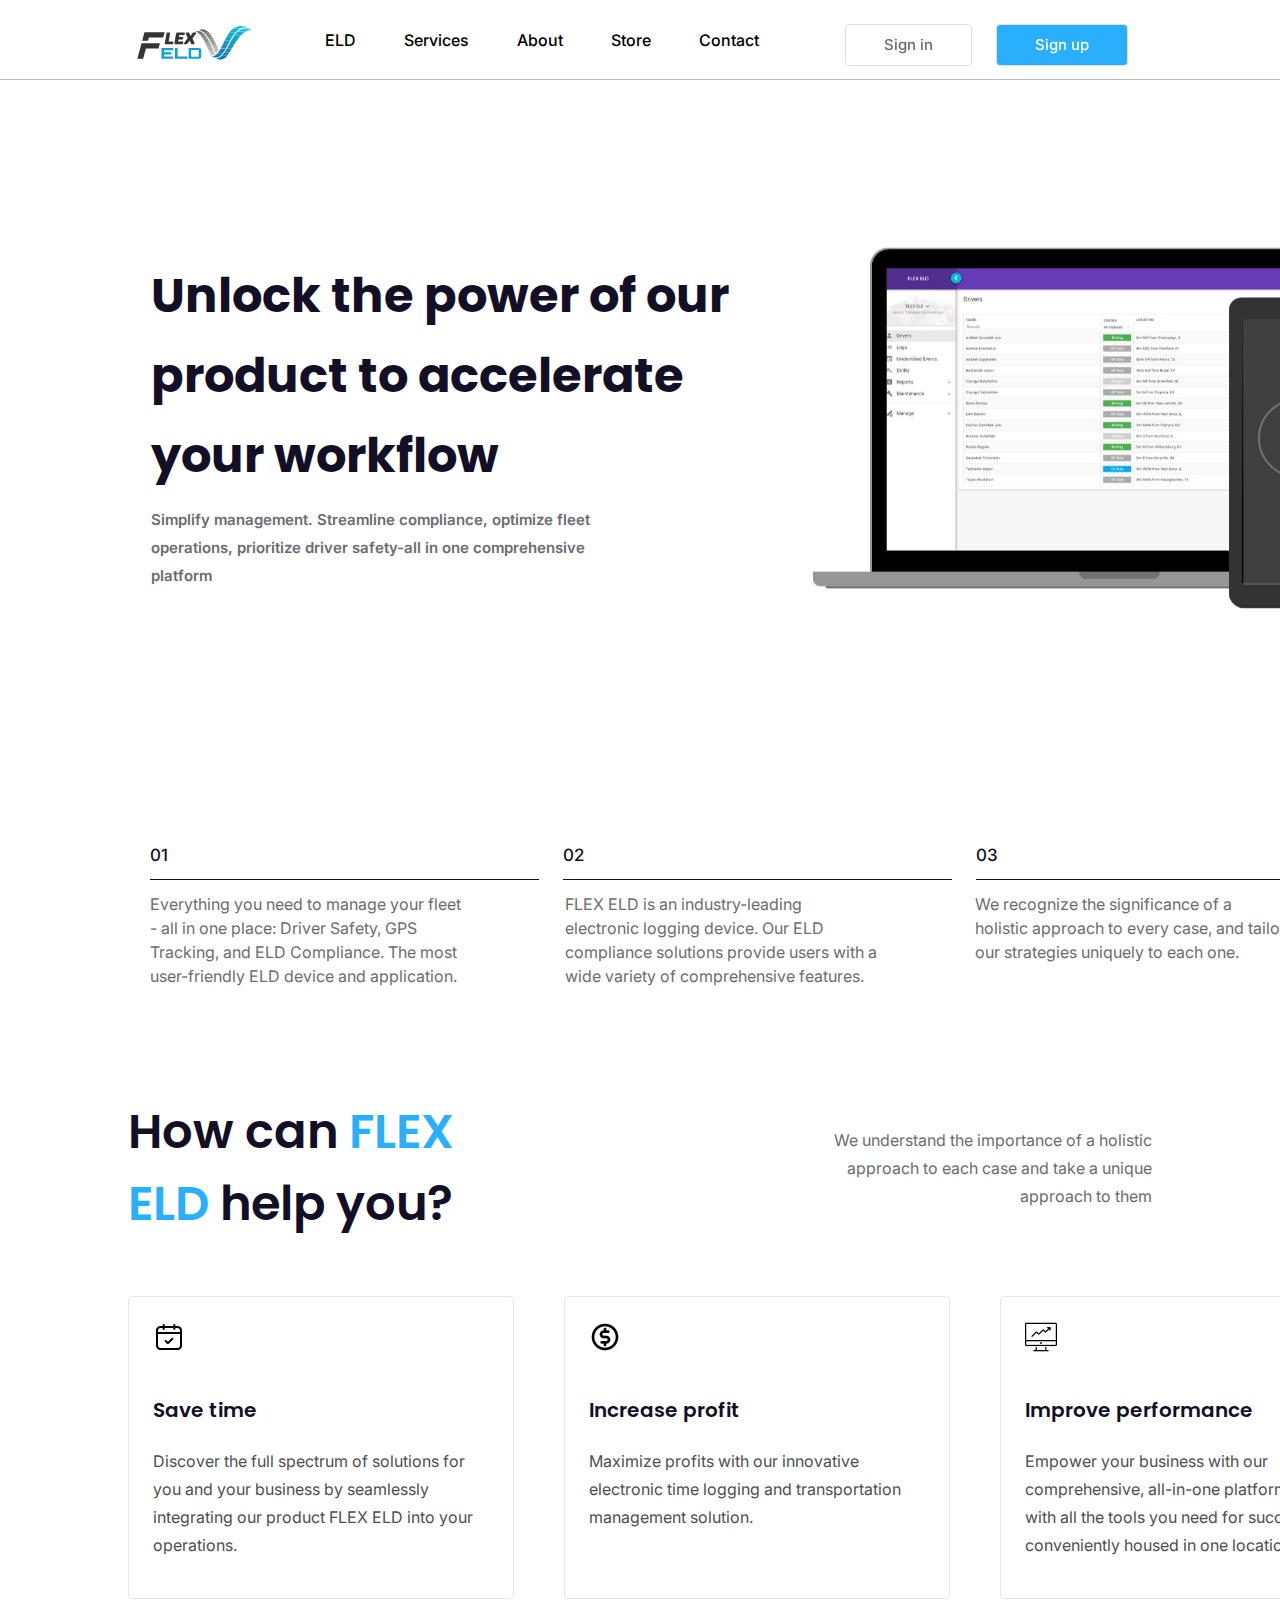
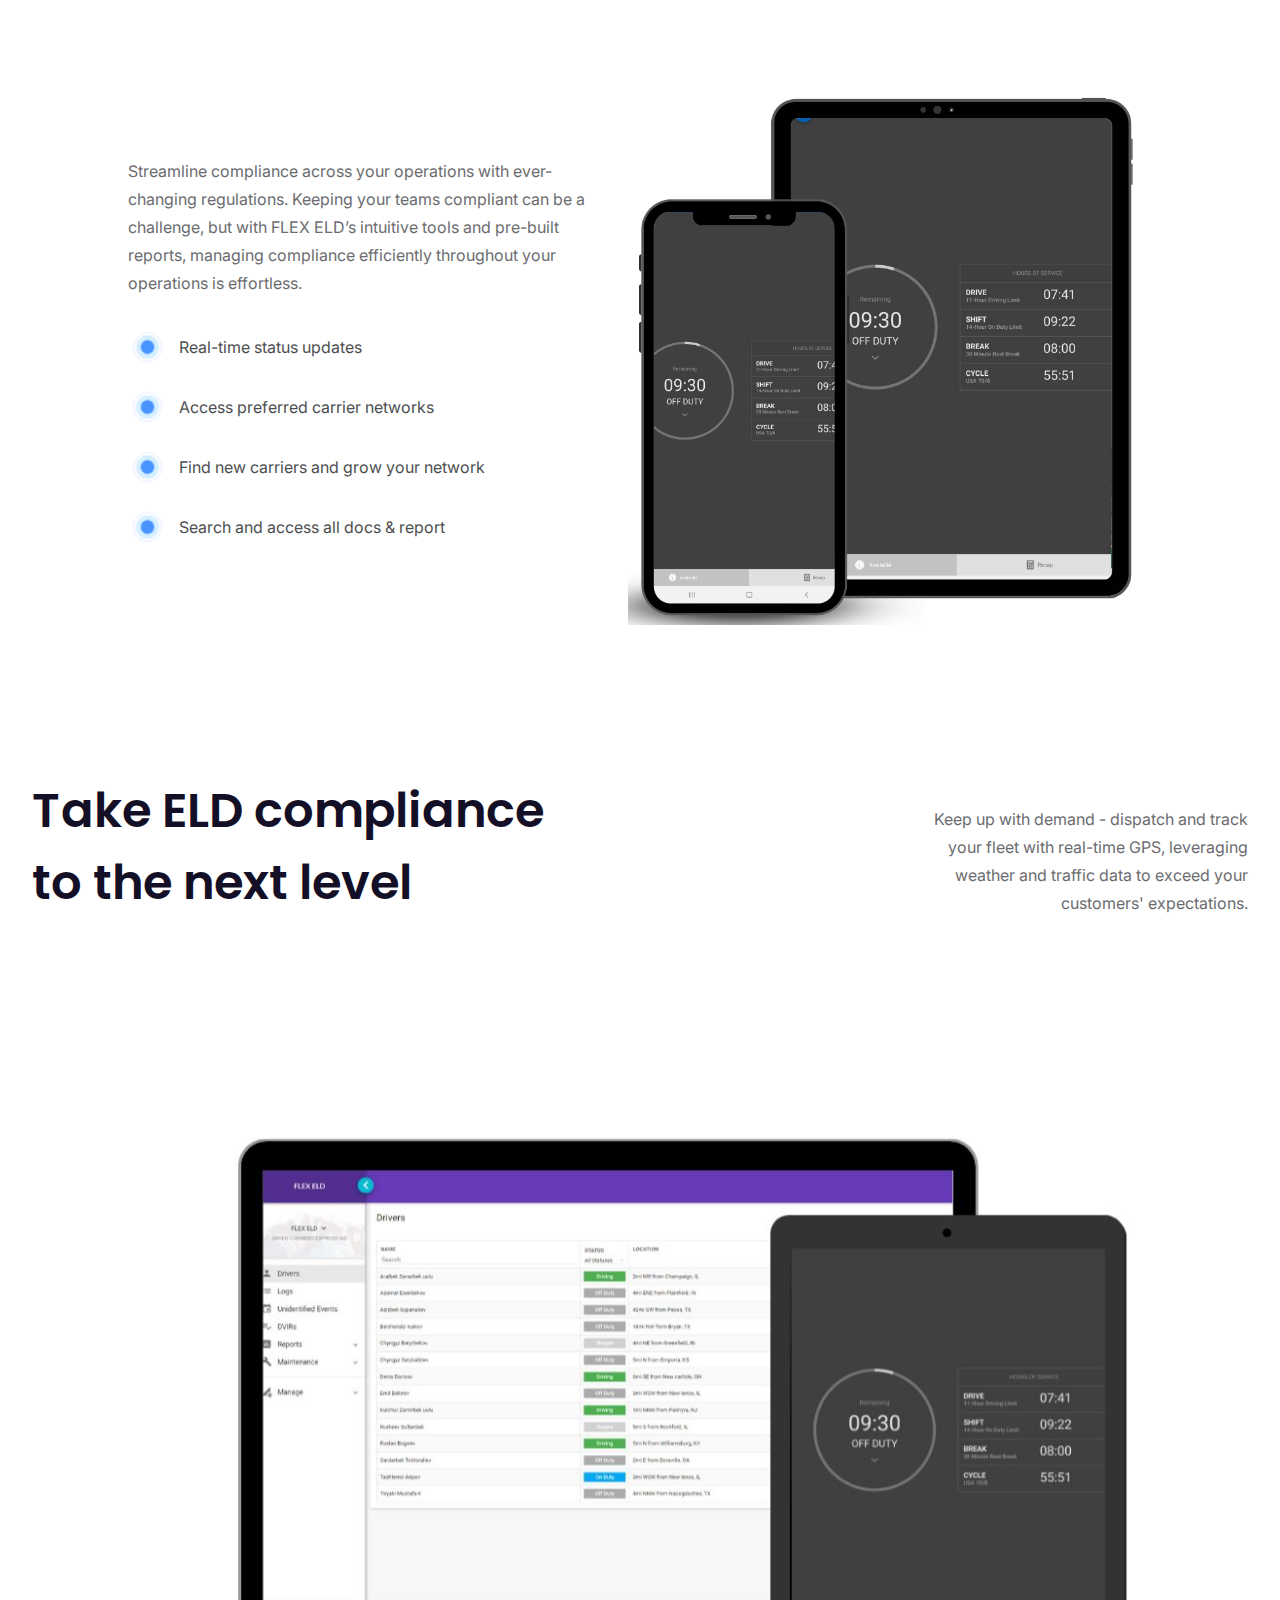
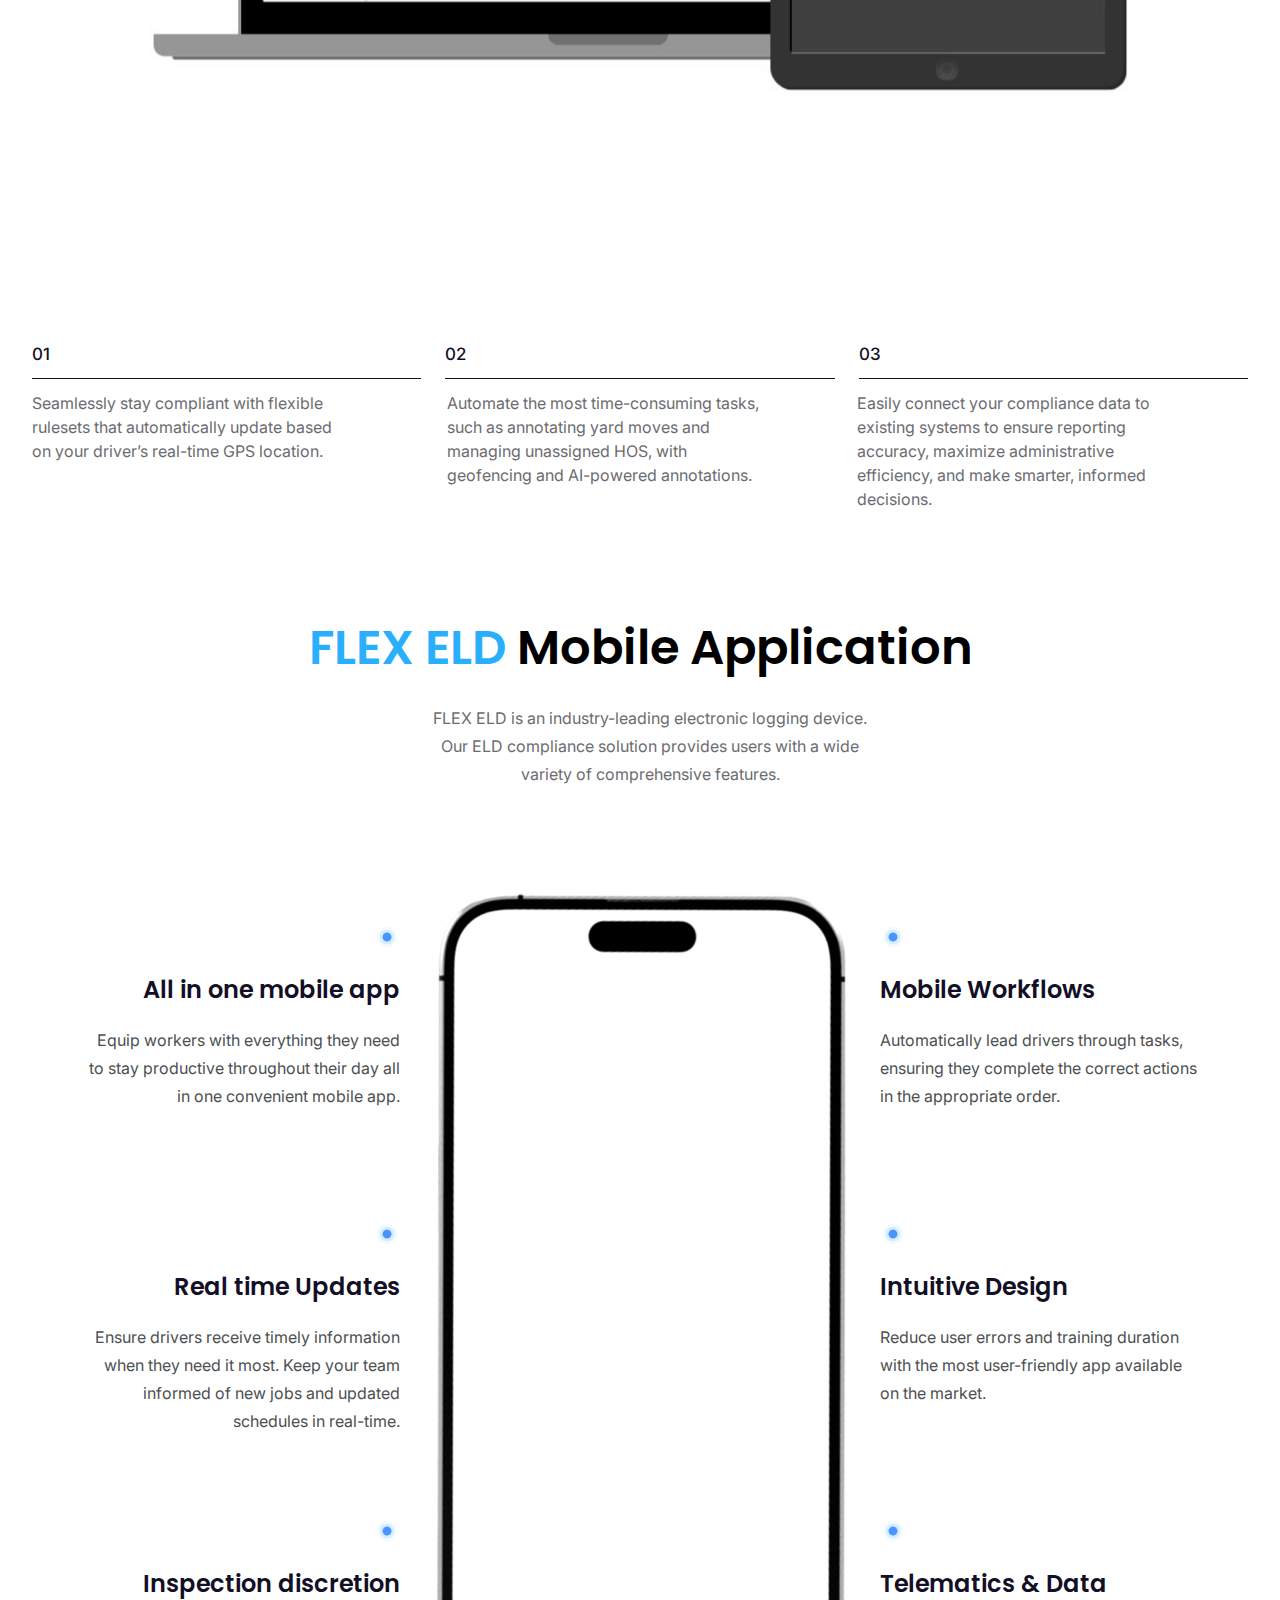
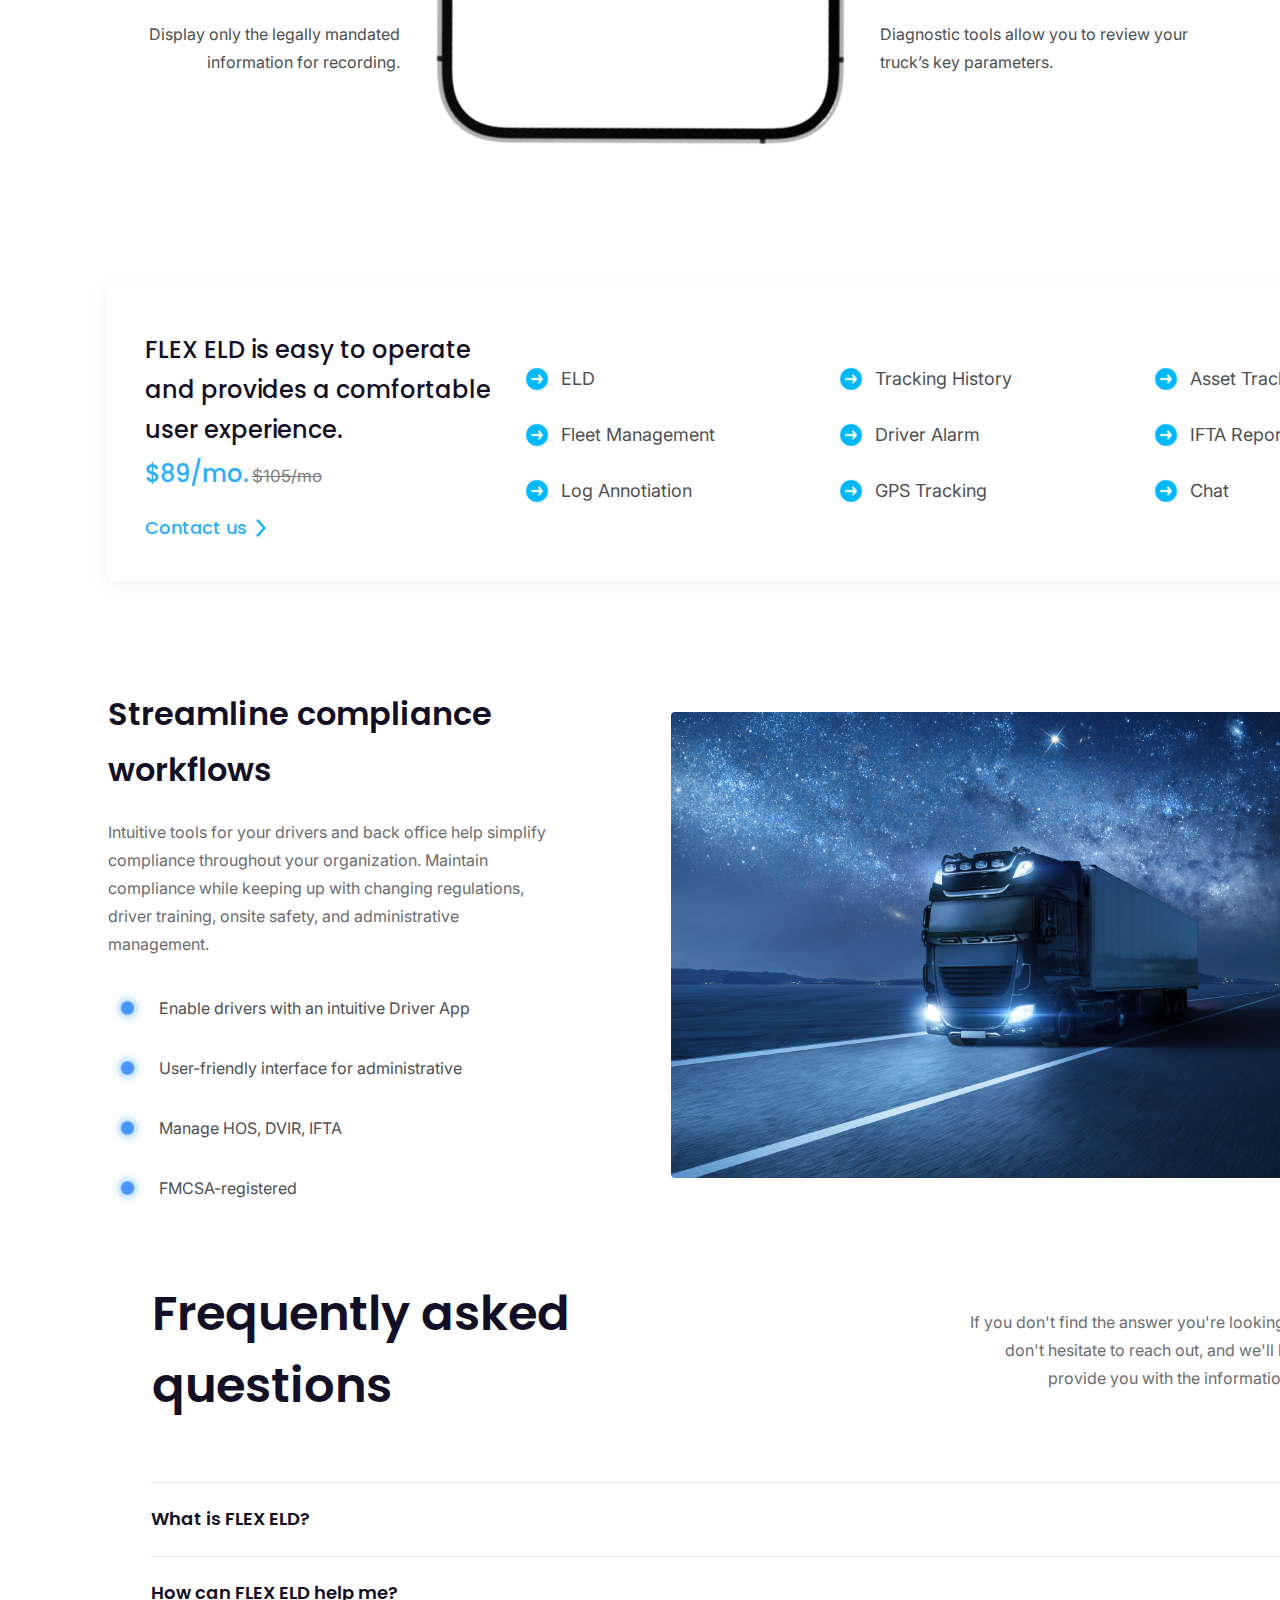
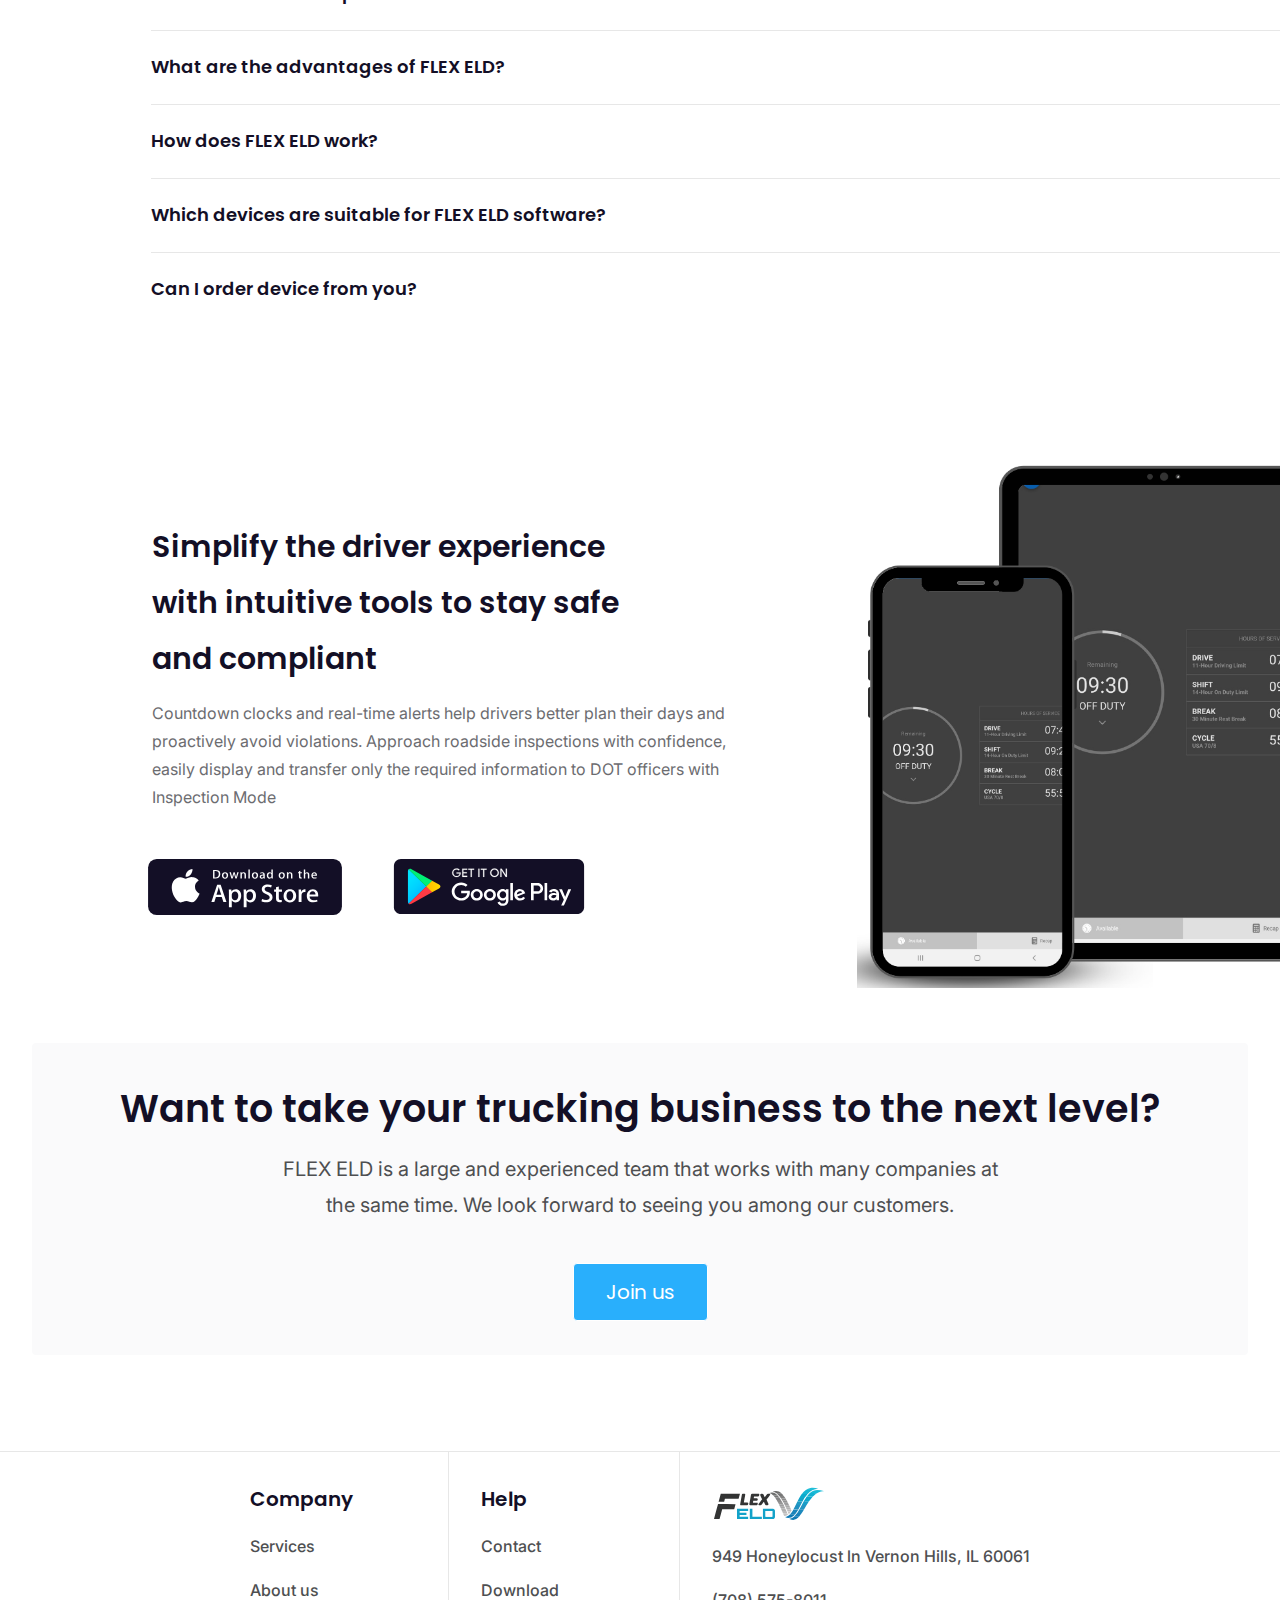
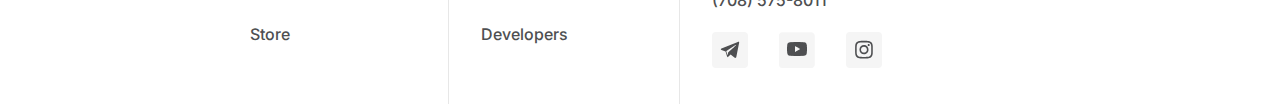
<file: index.html>
<!DOCTYPE html>
<html lang="ru">
	<head>
		<meta charset="UTF-8" />
		<meta name="viewport" content="width=device-width, initial-scale=1.0" />
		<title>FLEX ELD</title>
		<!-- icon -->
		<link rel="shortcut icon" href="./img/flex.logo.svg" type="image/x-icon" />
		<link rel="stylesheet" href="./style.css" />
		<!-- google fonts -->
		<link rel="preconnect" href="https://fonts.googleapis.com" />
		<link rel="preconnect" href="https://fonts.gstatic.com" crossorigin />
		<link
			href="https://fonts.googleapis.com/css2?family=Poppins:ital,wght@0,100;0,200;0,300;0,400;0,500;0,600;0,700;0,800;0,900;1,100;1,200;1,300;1,400;1,500;1,600;1,700;1,800;1,900&display=swap"
			rel="stylesheet"
		/>
		<link rel="preconnect" href="https://fonts.googleapis.com" />
		<link rel="preconnect" href="https://fonts.gstatic.com" crossorigin />
		<link
			href="https://fonts.googleapis.com/css2?family=Inter:ital,opsz,wght@0,14..32,100..900;1,14..32,100..900&display=swap"
			rel="stylesheet"
		/>
	</head>
	<body>
		<header>
			<div class="menu">
				<div class="l-menu">
					<a href="./index.html">
						<img src="./img/flex.logo.svg" alt="" />
					</a>
					<div class="t-menu">
						<nav>
							<ul>
								<li class="nav_li">
									<a href="./index.html">
										<div class="text-li">ELD</div>
									</a>
								</li>

								<li class="nav_li">
									<a href="./services.html">
										<div class="text-li none">Services</div>
									</a>
								</li>

								<li class="nav_li">
									<a href="./about.html">
										<div class="text-li none">About</div>
									</a>
								</li>

								<li class="nav_li">
									<a href="./store.html">
										<div class="text-li none">Store</div>
									</a>
								</li>

								<li class="nav_li">
									<a href="#Contact">
										<div class="text-li none">Contact</div>
									</a>
								</li>
							</ul>
						</nav>
					</div>
				</div>
				<div class="btn">
					<button>Sign in</button>
					<button id="btn2">Sign up</button>
				</div>
			</div>
		</header>
		<div class="main">
			<div class="container">
				<div>
					<h1 class="jGpjDy">
						Unlock the power of our <br />
						product to accelerate <br />your workflow
					</h1>
					<p class="doaSfy">
						Simplify management. Streamline compliance, optimize fleet
						operations, prioritize driver safety-all in one comprehensive
						platform
					</p>
				</div>
				<div>
					<img src="./img/flex.planshet.png" alt="" />
				</div>
			</div>
		</div>
		<div class="main2">
			<div class="sc-gHWROB kbduVG">
				<div class="HeroSection_bloc_tabs__gwIlt">
					<button class="tabs active-tabs">01</button>
					<div class="hero_content2">
						Everything you need to manage your fleet - all in one place: Driver
						Safety, GPS Tracking, and ELD Compliance. The most user-friendly ELD
						device and application.
					</div>

					<button class="tabs tabs2 active-tabs">02</button>
					<div id="hero2" class="hero_content2">
						FLEX ELD is an industry-leading electronic logging device. Our ELD
						compliance solutions provide users with a wide variety of
						comprehensive features.
					</div>

					<button id="tabs3" class="tabs active-tabs">03</button>
					<div id="hero3" class="hero_content2">
						We recognize the significance of a holistic approach to every case,
						and tailor our strategies uniquely to each one.
					</div>
				</div>
				<div class="bloc-tabs">
					<div class="hero_content">
						Everything you need to manage your fleet - all in one place: Driver
						Safety, GPS Tracking, and ELD Compliance. The most user-friendly ELD
						device and application.
					</div>
					<div id="hero2" class="hero_content">
						FLEX ELD is an industry-leading electronic logging device. Our ELD
						compliance solutions provide users with a wide variety of
						comprehensive features.
					</div>
					<div id="hero3" class="hero_content">
						We recognize the significance of a holistic approach to every case,
						and tailor our strategies uniquely to each one.
					</div>
				</div>
			</div>
		</div>
		<!-- ============================= -->
		<div class="container-m">
			<div class="container-c">
				<div class="card-top">
					<h1>
						How can <span>FLEX ELD</span>
						help you?
					</h1>
					<p class="top-p">
						We understand the importance of a holistic approach to each case and
						take a unique approach to them
					</p>
				</div>
				<div class="m-card">
					<div class="card">
						<img src="./img/calendar-check.png" alt="" />
						<div class="card-t">
							<h2>Save time</h2>
							<p>
								Discover the full spectrum of solutions for <br />
								you and your business by seamlessly <br />
								integrating our product FLEX ELD into your <br />
								operations.
							</p>
						</div>
					</div>
					<div class="card">
						<img src="./img/dollar-sign.png" alt="" />
						<div class="card-t">
							<h2>Increase profit</h2>
							<p>
								Maximize profits with our innovative <br />
								electronic time logging and transportation <br />
								management solution.
							</p>
						</div>
					</div>
					<div class="card">
						<img src="./img/stock-market.png" alt="" />
						<div class="card-t">
							<h2>Improve performance</h2>
							<p>
								Empower your business with our <br />
								comprehensive, all-in-one platform equipped <br />
								with all the tools you need for success,<br />
								conveniently housed in one location.
							</p>
						</div>
					</div>
				</div>
				<div class="sc-kiTAOk cNyXot">
					<div class="sc-hVcFhV gCwyJg">
						<div class="sc-kZOrUE ejZKHs">
							Streamline compliance across your operations with ever-changing
							regulations. Keeping your teams compliant can be a challenge, but
							with FLEX ELD’s intuitive tools and pre-built reports, managing
							compliance efficiently throughout your operations is effortless.
						</div>
						<!-- ======== -->
						<div class="sc-jgrbzj hzQyOw">
							<img class="fNVCoO" src="./img/rec.png" alt="" />
							<div class="sc-eKzwpa kOXMiu">Real-time status updates</div>
						</div>
						<div class="sc-jgrbzj hzQyOw">
							<img class="fNVCoO" src="./img/rec.png" alt="" />
							<div class="sc-eKzwpa kOXMiu">
								Access preferred carrier networks
							</div>
						</div>
						<div class="sc-jgrbzj hzQyOw">
							<img class="fNVCoO" src="./img/rec.png" alt="" />
							<div class="sc-eKzwpa kOXMiu">
								Find new carriers and grow your network
							</div>
						</div>
						<div class="sc-jgrbzj hzQyOw">
							<img class="fNVCoO" src="./img/rec.png" alt="" />
							<div class="sc-eKzwpa kOXMiu">
								Search and access all docs & report
							</div>
						</div>
					</div>
					<img class="sc-hiTCYg ijbPOx" src="./img/flex.phone.png" alt="" />
				</div>
			</div>
		</div>
		<div class="sc-bbxCTK iIXCQc">
			<div class="sc-jPQLIr cbhMlR">
				<div class="sc-hnmMDg dHptoC">
					<h1 class="sc-eMklSR dUROqs">
						Take ELD compliance to the next level
					</h1>
					<p class="sc-bSsuae dSIoPI">
						Keep up with demand - dispatch and track your fleet with real-time
						GPS, leveraging weather and traffic data to exceed your customers'
						expectations.
					</p>
				</div>
				<img class="sc-hNDKOd hqXPJZ" src="./img/flex.planshet.png" alt="" />
				<div class="sc-kGLCOL dFvUuD">
					<div class="bloc-tabs">
						<button class="tabs active-tabs">01</button>
						<div class="hero_content2 active-content">
							"Seamlessly stay compliant with flexible rulesets that
							automatically update based on your driver’s real-time GPS
							location."
						</div>
						<button class="tabs tabs2 active-tabs">02</button>
						<div class="hero_content2">
							"Automate the most time-consuming tasks, such as annotating yard
							moves and managing unassigned HOS, with geofencing and AI-powered
							annotations."
						</div>
						<button class="tabs active-tabs">03</button>
						<div class="hero_content2">
							"Easily connect your compliance data to existing systems to ensure
							reporting accuracy, maximize administrative efficiency, and make
							smarter, informed decisions."
						</div>
					</div>
					<div class="bloc-tabs">
						<div class="hero_content">
							Seamlessly stay compliant with flexible rulesets that
							automatically update based on your driver’s real-time GPS
							location.
						</div>
						<div id="hero2" class="hero_content">
							Automate the most time-consuming tasks, such as annotating yard
							moves and managing unassigned HOS, with geofencing and AI-powered
							annotations.
						</div>
						<div id="hero3" class="hero_content">
							Easily connect your compliance data to existing systems to ensure
							reporting accuracy, maximize administrative efficiency, and make
							smarter, informed decisions.
						</div>
					</div>
				</div>
			</div>
		</div>
		<!-- ==================================================== -->
		<div class="sc-drMfDU kByMq">
			<h1 id="reviews" class="sc-jSUerS jdeFNe">
				<span style="color: rgb(41, 175, 252)">FLEX ELD</span>
				Mobile Application
			</h1>
			<p class="sc-jPpdkV dRWfEp">
				FLEX ELD is an industry-leading electronic logging device. Our ELD
				compliance solution provides users with a wide variety of comprehensive
				features.
			</p>
			<img class="sc-bqOZlv fFgyjk" src="./img/smartphone.png" alt="" />
			<div class="sc-cZqa-df fsRuzn">
				<div class="sc-ftxyaM jGnwbi">
					<div class="sc-fbbszX kGLhvV">
						<img class="sc-FjNpO iQfiXu" src="./img/rec.png" alt="" />
						<h1 class="sc-guhwwt kIGNFz">All in one mobile app</h1>
						<p class="sc-bYpRmk eROa-da">
							Equip workers with everything they need to stay productive
							throughout their day all in one convenient mobile app.
						</p>
					</div>
					<div class="sc-fbbszX kGLhvV">
						<img class="sc-FjNpO iQfiXu" src="./img/rec.png" alt="" />
						<h1 class="sc-guhwwt kIGNFz">Real time Updates</h1>
						<p class="sc-bYpRmk eROa-da">
							Ensure drivers receive timely information when they need it most.
							Keep your team informed of new jobs and updated schedules in
							real-time.
						</p>
					</div>
					<div class="sc-fbbszX kGLhvV">
						<img class="sc-FjNpO iQfiXu" src="./img/rec.png" alt="" />
						<h1 class="sc-guhwwt kIGNFz">Inspection discretion</h1>
						<p class="sc-bYpRmk eROa-da">
							Display only the legally mandated information for recording.
						</p>
					</div>
				</div>
				<div class="sc-crHGWd bUdXio">
					<img class="sc-dEFURK dEjWns" src="./img/smartphone.png" alt="" />
				</div>
				<div class="sc-gHjUZk cfCOyT">
					<div class="sc-etsZsV grnDxM">
						<img class="sc-FjNpO iQfiXu" src="./img/rec.png" alt="" />
						<h1 class="sc-fGrnoC daYHqC">Mobile Workflows</h1>
						<p class="sc-dsArIn dLBrCB">
							Automatically lead drivers through tasks, ensuring they complete
							the correct actions in the appropriate order.
						</p>
					</div>
					<div class="sc-etsZsV grnDxM">
						<img class="sc-FjNpO iQfiXu" src="./img/rec.png" alt="" />
						<h1 class="sc-fGrnoC daYHqC">Intuitive Design</h1>
						<p class="sc-dsArIn dLBrCB">
							Reduce user errors and training duration with the most
							user-friendly app available on the market.
						</p>
					</div>
					<div class="sc-etsZsV grnDxM">
						<img class="sc-FjNpO iQfiXu" src="./img/rec.png" alt="" />
						<h1 class="sc-fGrnoC daYHqC">Telematics & Data</h1>
						<p class="sc-dsArIn dLBrCB">
							Diagnostic tools allow you to review your truck’s key parameters.
						</p>
					</div>
				</div>
			</div>
		</div>
		<!-- -------------------------------------======= -->
		<div id="products" class="sc-dmcokI ensbty">
			<div class="sc-YlsEt higvTy">
				<div class="sc-iqzjCX goSrXr">
					<span>
						<div class="sc-eXznyP fHeJfX">
							FLEX ELD is easy to operate and provides a comfortable user
							experience.
						</div>
						<div class="sc-juurIc hRYGLI">
							<span class="sc-kUNMIW cteZCc">$89/mo.</span>
							<span class="sc-dxfSxV cjzAoF">$105/mo</span>
						</div>
						<a href="#">
							<div class="sc-emwzQf vzirS">Contact us</div>
							<img class="sc-cMdePl igpvWM" src="./img/next.png" alt="" />
						</a>
					</span>
					<div class="sc-iJrDZs cYTpqq">
						<div class="sc-griawz xQuEe">
							<a class="sc-ZaQhK kbxTpD" href="#">
								<img class="sc-knUjmE WTBRB" src="./img/arrow.png" alt="" />
								ELD
							</a>
							<a class="sc-ZaQhK kbxTpD" href="#">
								<img class="sc-knUjmE WTBRB" src="./img/arrow.png" alt="" />
								Fleet Management
							</a>
							<a class="sc-ZaQhK kbxTpD" href="#">
								<img class="sc-knUjmE WTBRB" src="./img/arrow.png" alt="" />
								Log Annotiation
							</a>
						</div>

						<div class="sc-griawz xQuEe">
							<a class="sc-ZaQhK kbxTpD" href="#">
								<img class="sc-knUjmE WTBRB" src="./img/arrow.png" alt="" />
								Tracking History
							</a>
							<a class="sc-ZaQhK kbxTpD" href="#">
								<img class="sc-knUjmE WTBRB" src="./img/arrow.png" alt="" />
								Driver Alarm
							</a>
							<a class="sc-ZaQhK kbxTpD" href="#">
								<img class="sc-knUjmE WTBRB" src="./img/arrow.png" alt="" />
								GPS Tracking
							</a>
						</div>

						<div class="sc-griawz xQuEe">
							<a class="sc-ZaQhK kbxTpD" href="#">
								<img class="sc-knUjmE WTBRB" src="./img/arrow.png" alt="" />
								Asset Tracker
							</a>
							<a class="sc-ZaQhK kbxTpD" href="#">
								<img class="sc-knUjmE WTBRB" src="./img/arrow.png" alt="" />
								IFTA Report
							</a>
							<a class="sc-ZaQhK kbxTpD" href="#">
								<img class="sc-knUjmE WTBRB" src="./img/arrow.png" alt="" />
								Chat
							</a>
						</div>
					</div>
				</div>

				<div class="sc-fJIGIt czmGzi">
					<div class="sc-gAnvwu dmnlkP">FLEX ELD is easy to operate</div>
					<div class="sc-gAnvwu dmnlkP">
						and provides a comfortable user experience.
					</div>
				</div>
				<!-- =========-->
				<div class="sc-cxtQoh bKJWSf">
					<div class="sc-dlGaUe kSIPwX">
						<div class="sc-gKBruD iblNqR">Streamline compliance workflows</div>
						<div class="sc-iYqbkJ hJQLyn">
							Intuitive tools for your drivers and back office help simplify
							compliance throughout your organization. Maintain compliance while
							keeping up with changing regulations, driver training, onsite
							safety, and administrative management.
						</div>
						<div class="sc-bWbSSj etMhLY">
							<img class="sc-dRcDlR fNVCoO" src="./img/rec.png" alt="" />
							<div class="sc-shmLs djrerB">
								Enable drivers with an intuitive Driver App
							</div>
						</div>
						<div class="sc-bWbSSj etMhLY">
							<img class="sc-dRcDlR fNVCoO" src="./img/rec.png" alt="" />
							<div class="sc-shmLs djrerB">
								User-friendly interface for administrative
							</div>
						</div>
						<div class="sc-bWbSSj etMhLY">
							<img class="sc-dRcDlR fNVCoO" src="./img/rec.png" alt="" />
							<div class="sc-shmLs djrerB">Manage HOS, DVIR, IFTA</div>
						</div>
						<div class="sc-bWbSSj etMhLY">
							<img class="sc-dRcDlR fNVCoO" src="./img/rec.png" alt="" />
							<div class="sc-shmLs djrerB">FMCSA-registered</div>
						</div>
					</div>

					<div>
						<img
							class="sc-ia-dnGp eZGQxg"
							src="./img/truck-night-highway-3840x2747-11144.jpg"
							alt=""
						/>
					</div>
				</div>
			</div>
		</div>
		<!-- ================================================================ -->
		<div class="sc-cHWdrA KCzsm">
			<div class="sc-KDAjP bEkIN">
				<div class="sc-gHRZtW YVUUy">
					<h1 class="sc-dlDPdV ijlTOi">Frequently asked questions</h1>
					<p class="sc-jiSooc cjmXAL">
						If you don't find the answer you're looking for, please don't
						hesitate to reach out, and we'll be happy to provide you with the
						information you need.
					</p>
				</div>
			</div>
			<div class="sc-hlzLgr fmwvpo">
				<div class="sc-bTsARC jrkzgN">
					<div class="sc-jnbBBW iMvTXC border1">
						<div onclick="toggleAnswer(this)" class="sc-jtMa-DZ ldtjrU col2">
							<h2 class="sc-iYBPcf sDTbP color1">What is FLEX ELD?</h2>
							<span class="sc-kskBZP gaVcgf" data-icon="plus">
								<img
									class="sc-hLtZfl kjjius"
									src="./img/plus (1).svg"
									alt="Toggle answer"
								/>
							</span>
						</div>
						<p class="sc-ebEQpk epXWfB content">
							Answer: Everything you need to manage your fleet - all in one
							place: Driver Safety, GPS Tracking, and ELD Compliance.
						</p>
					</div>
					<div class="sc-jnbBBW iMvTXC border1">
						<div onclick="toggleAnswer(this)" class="sc-jtMa-DZ ldtjrU col2">
							<h2 class="sc-iYBPcf sDTbP color1">How can FLEX ELD help me?</h2>
							<span class="sc-kskBZP gaVcgf" data-icon="plus">
								<img
									class="sc-hLtZfl kjjius"
									src="./img/plus (1).svg"
									alt="Toggle answer"
								/>
							</span>
						</div>
						<p class="sc-ebEQpk epXWfB content">
							Answer: Thanks to its multiple beneficial functions, FLEX ELD will
							help you minimize the risks, keep your activities compliant with
							laws, reduce fuel wastage, optimize transportation activities,
							diagnose your vehicles’ conditions, improve safety and security,
							and reduce extra costs.
						</p>
					</div>
					<div class="sc-jnbBBW iMvTXC border1">
						<div onclick="toggleAnswer(this)" class="sc-jtMa-DZ ldtjrU col2">
							<h2 class="sc-iYBPcf sDTbP color1">
								What are the advantages of FLEX ELD?
							</h2>
							<span class="sc-kskBZP gaVcgf" data-icon="plus">
								<img
									class="sc-hLtZfl kjjius"
									src="./img/plus (1).svg"
									alt="Toggle answer"
								/>
							</span>
						</div>
						<p class="sc-ebEQpk epXWfB content">
							Answer: FLEX ELD has a durable device and easy-to-use application
							with plenty of beneficial functions.
						</p>
					</div>
					<div class="sc-jnbBBW iMvTXC border1">
						<div onclick="toggleAnswer(this)" class="sc-jtMa-DZ ldtjrU col2">
							<h2 class="sc-iYBPcf sDTbP color1">How does FLEX ELD work?</h2>
							<span class="sc-kskBZP gaVcgf" data-icon="plus">
								<img
									class="sc-hLtZfl kjjius"
									src="./img/plus (1).svg"
									alt="Toggle answer"
								/>
							</span>
						</div>
						<p class="sc-ebEQpk epXWfB content">
							Answer: An electronic logging device (ELD) connected to the
							vehicle collects data directly from the CMV’s engine. The data may
							include the status of engine power (on/off), the speed, how long
							the engine has been operating, how many miles have been covered,
							and other additional data. Then, this data is sent to the FLEX ELD
							application that demonstrates this information and enables drivers
							or loggers to enter some supplementary information.
						</p>
					</div>
					<div class="sc-jnbBBW iMvTXC border1">
						<div onclick="toggleAnswer(this)" class="sc-jtMa-DZ ldtjrU col2">
							<h2 class="sc-iYBPcf sDTbP color1">
								Which devices are suitable for FLEX ELD software?
							</h2>
							<span class="sc-kskBZP gaVcgf" data-icon="plus">
								<img
									class="sc-hLtZfl kjjius"
									src="./img/plus (1).svg"
									alt="Toggle answer"
								/>
							</span>
						</div>
						<p class="sc-ebEQpk epXWfB content">
							Answer: Electronic logging devices like PT30 ELD and IOSiX ELD are
							the ones that can be connected to TT ELD software.
						</p>
					</div>
					<div class="sc-jnbBBW iMvTXC border1">
						<div onclick="toggleAnswer(this)" class="sc-jtMa-DZ ldtjrU col2">
							<h2 class="sc-iYBPcf sDTbP color1">
								Can I order device from you?
							</h2>
							<span class="sc-kskBZP gaVcgf" data-icon="plus">
								<img
									class="sc-hLtZfl kjjius"
									src="./img/plus (1).svg"
									alt="Toggle answer"
								/>
							</span>
						</div>
						<p class="sc-ebEQpk epXWfB content">
							Answer: Of course, you can order device at our online store. Here
							is the link to our online store: Store.flexeld.com
						</p>
					</div>
				</div>
			</div>
			<div id="bEkIN" class="sc-KDAjP bEkIN">
				<div class="sc-bHdvGS gFVJuG">
					<div>
						<div class="sc-gKaFY kDuaYS">
							Simplify the driver experience with intuitive tools to stay safe
							and compliant
						</div>
						<div class="sc-ihZGDu bwrcFk">
							Countdown clocks and real-time alerts help drivers better plan
							their days and proactively avoid violations. Approach roadside
							inspections with confidence, easily display and transfer only the
							required information to DOT officers with Inspection Mode
						</div>
						<!-- <div>
							<img class="sc-gHGlCA kelQdb" src="./img/flex.phone.png" alt="" />
						</div> -->
						<div class="sc-isTsTr TveCO">
							<a
								target="_blank"
								href="https://apps.apple.com/us/app/flex-eld/id6502959834"
							>
								<img
									class="sc-daMiEC iqxKxk"
									src="./img/market-btns (2).svg"
									alt=""
								/>
							</a>
							<a
								target="_blank"
								href="https://play.google.com/store/apps/details?id=com.flexeld.mobile"
							>
								<img
									class="sc-daMiEC iqxKxk"
									src="./img/googleplay (2).svg"
									alt=""
								/>
							</a>
						</div>
					</div>

					<div>
						<img class="sc-KrMst hljVmc" src="./img/flex.phone.png" alt="" />
					</div>
				</div>
			</div>
		</div>
		<!-- ========================================================= -->
		<div class="sc-egprCs jOgKBR">
			<div class="sc-CWzKr cGnyGx">
				<h2 class="sc-dvmDTI cxWvWR">
					Want to take your trucking business to the next level?
				</h2>
				<span class="sc-gUhUuh boeKOZ"
					>FLEX ELD is a large and experienced team that works with many
					companies at the same time. We look forward to seeing you among our
					customers.</span
				>
				<a target="_blank" href="">
					<button class="sc-hIufae fBpaxf">Join us</button>
				</a>
			</div>
		</div>
		<div id="Contact" class="sc-hIPCAL kZlBzK">
			<div class="sc-dmXXqC fDauVN">
				<div class="sc-fLsdZI fdQNyd">
					<div class="sc-bBkKQz cDFFzV">
						<div class="sc-iuOPfm faYkIq">Company</div>
						<a target="_blank" href="./services.html">
							<div class="sc-cyZbSi iWlsBQ">Services</div>
						</a>
						<a target="_blank" href="./about.html">
							<div class="sc-cyZbSi iWlsBQ">About us</div>
						</a>
						<a target="_blank" href="./store.html">
							<div class="sc-cyZbSi iWlsBQ">Store</div>
						</a>
					</div>

					<div class="sc-bBkKQz cDFFzV">
						<div class="sc-iuOPfm faYkIq">Help</div>
						<a target="_blank" href="">
							<div class="sc-cyZbSi iWlsBQ">Contact</div>
						</a>
						<a target="_blank" href="#bEkIN">
							<div class="sc-cyZbSi iWlsBQ">Download</div>
						</a>
						<a target="_blank" href="">
							<div class="sc-cyZbSi iWlsBQ">Developers</div>
						</a>
					</div>

					<div class="sc-bBkKQz cDFFzV">
						<img class="sc-iKOlBE rcNhO" src="./img/flex.logo.svg" alt="" />
						<div class="sc-cyZbSi iWlsBQ">
							<a target="_blank" href="#">
								949 Honeylocust ln Vernon Hills, IL 60061
							</a>
						</div>
						<div class="sc-cyZbSi iWlsBQ">
							<a target="_blank" href="#"> (708) 575-8011 </a>
						</div>
						<div class="sc-lnskGP cbyDtN">
							<a target="_blank" href="https://t.me/Re2Arm">
								<img
									class="sc-gjLKRp eqyYXu"
									src="./img/telegram (1).svg"
									alt=""
								/>
							</a>
							<a target="_blank" href="#">
								<img
									class="sc-gjLKRp eqyYXu"
									src="./img/youtube (2).png"
									alt=""
								/>
							</a>
							<a target="_blank" href="https://www.instagram.com/flex_eld/">
								<img
									class="sc-gjLKRp eqyYXu"
									src="./img/instagram (1).svg"
									alt=""
								/>
							</a>
						</div>
					</div>
				</div>
			</div>
		</div>
		<script src="./main.js"></script>
	</body>
</html>
</file>
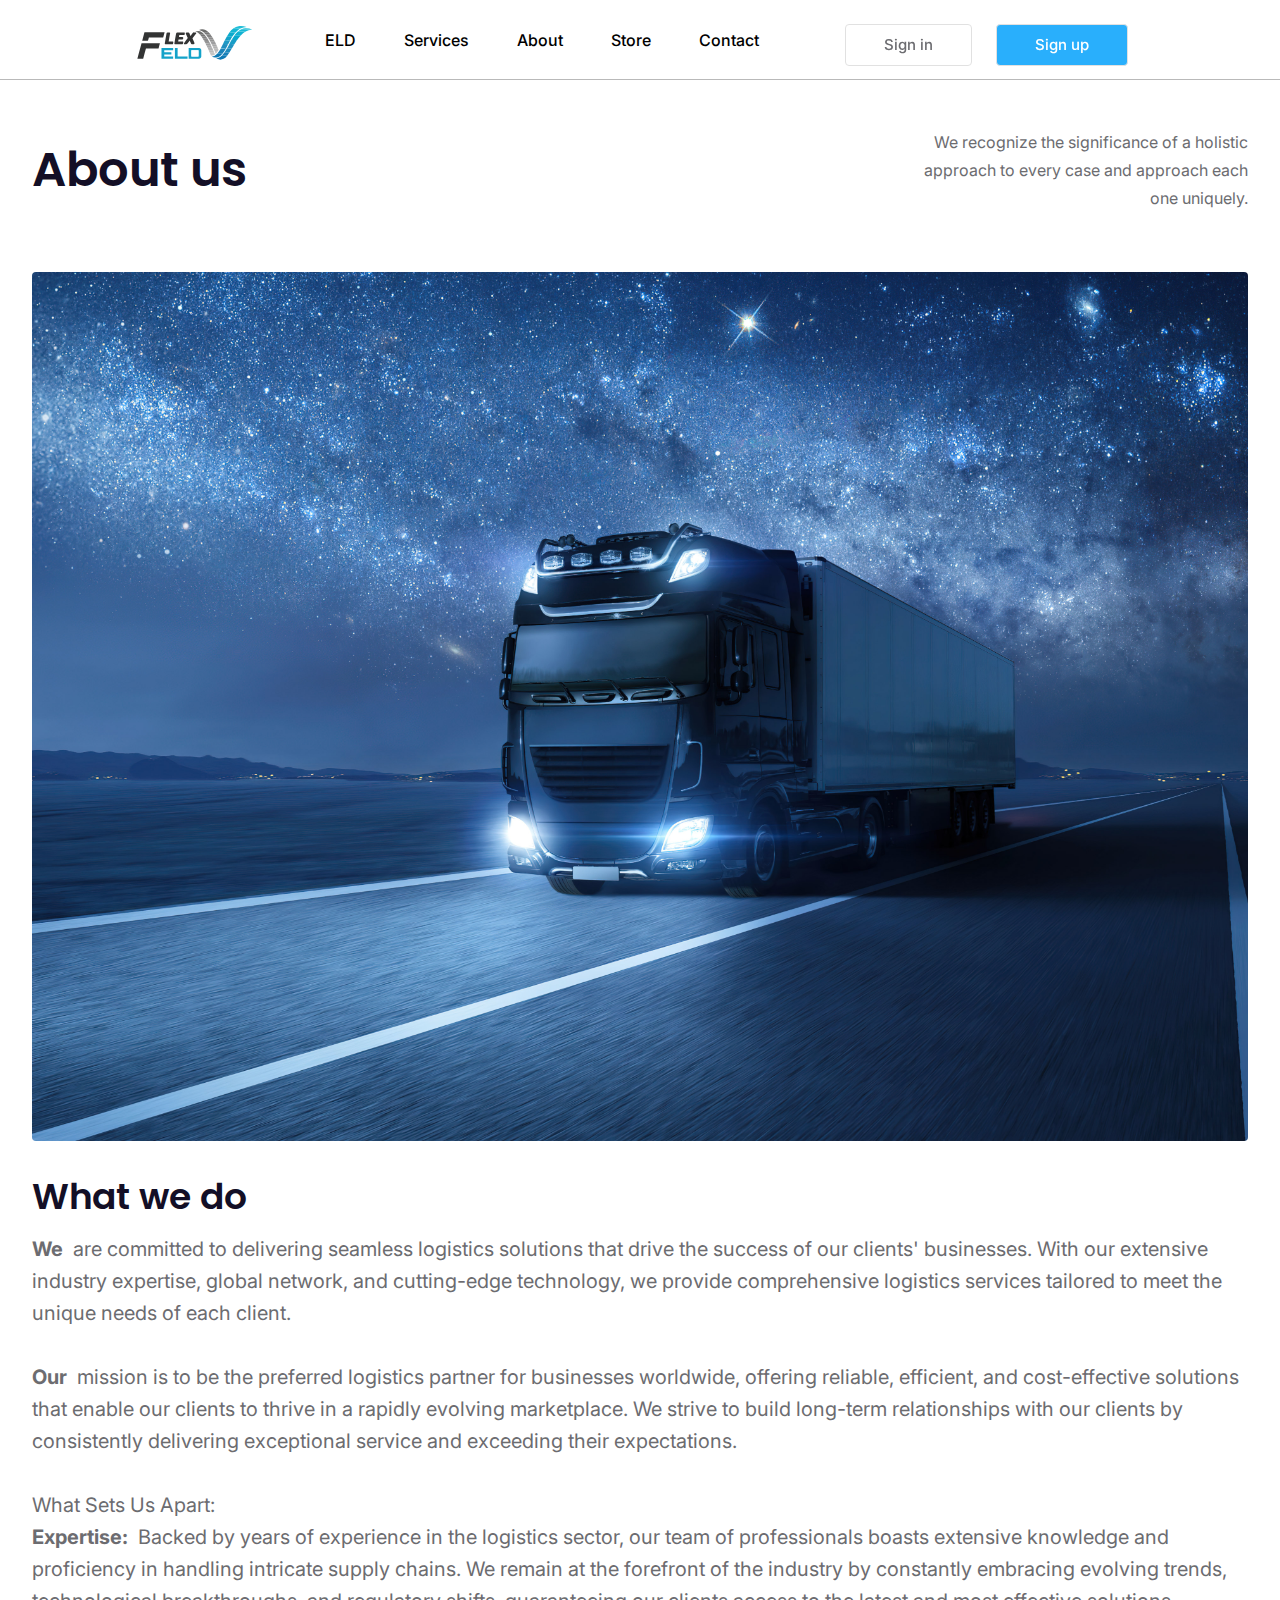
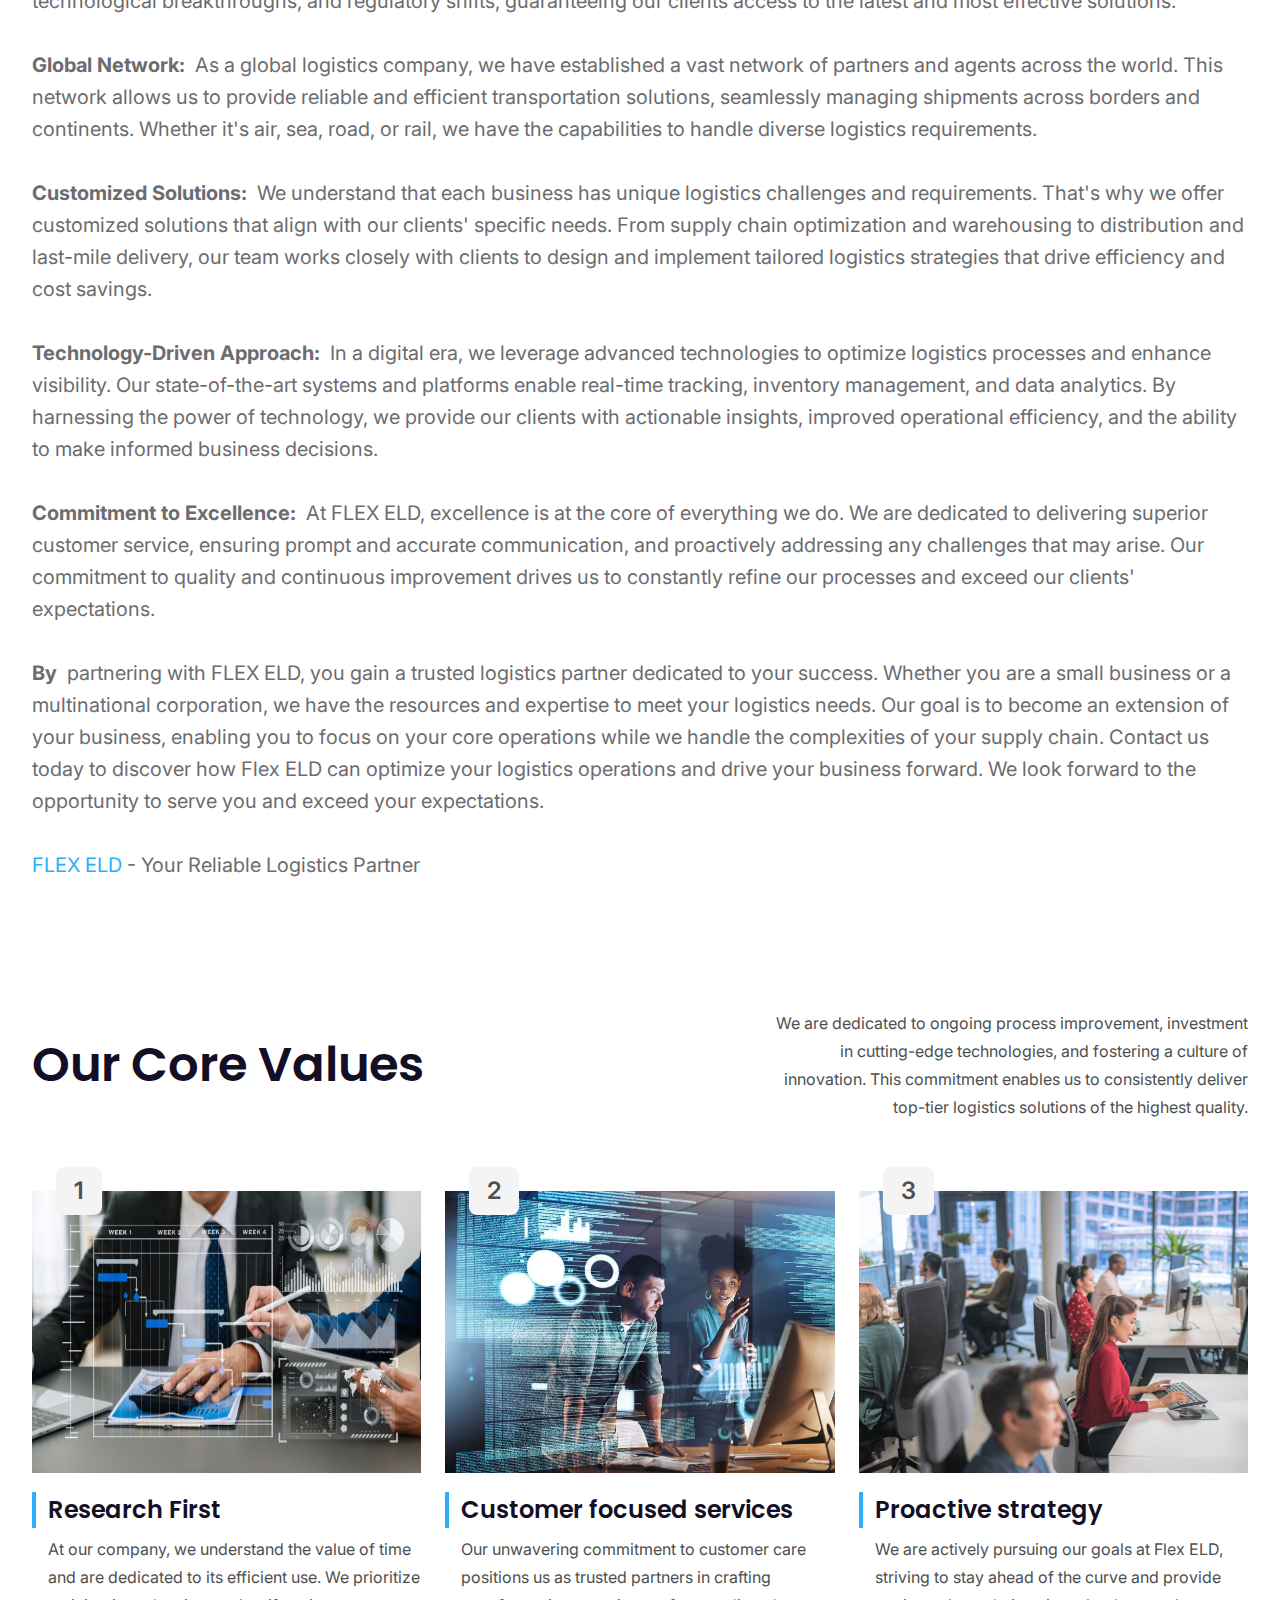
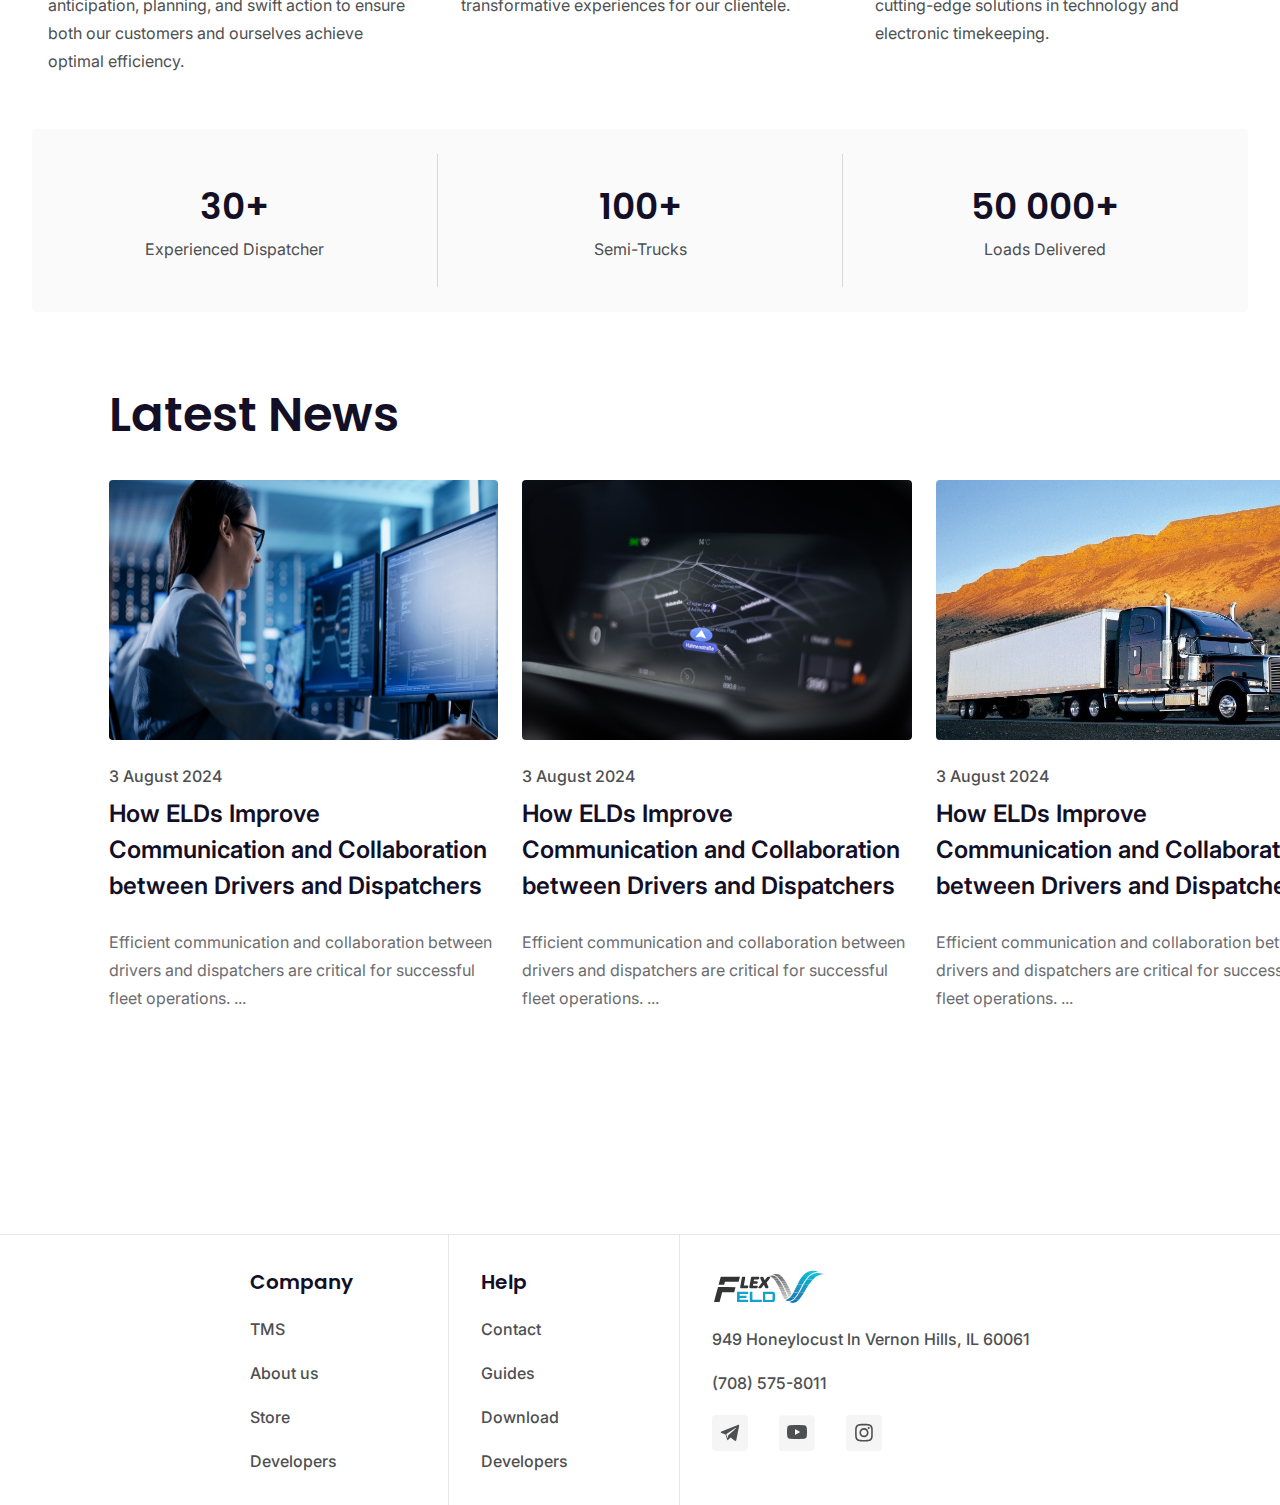
<file: about.html>
<!DOCTYPE html>
<html lang="ru">
	<head>
		<meta charset="UTF-8" />
		<meta name="viewport" content="width=device-width, initial-scale=1.0" />
		<title>FLEX ELD</title>
		<!-- icon -->
		<link rel="shortcut icon" href="./img/flex.logo.svg" type="image/x-icon" />
		<link rel="stylesheet" href="./style.css" />
		<!-- google fonts -->
		<link rel="preconnect" href="https://fonts.googleapis.com" />
		<link rel="preconnect" href="https://fonts.gstatic.com" crossorigin />
		<link
			href="https://fonts.googleapis.com/css2?family=Poppins:ital,wght@0,100;0,200;0,300;0,400;0,500;0,600;0,700;0,800;0,900;1,100;1,200;1,300;1,400;1,500;1,600;1,700;1,800;1,900&display=swap"
			rel="stylesheet"
		/>
		<link rel="preconnect" href="https://fonts.googleapis.com" />
		<link rel="preconnect" href="https://fonts.gstatic.com" crossorigin />
		<link
			href="https://fonts.googleapis.com/css2?family=Inter:ital,opsz,wght@0,14..32,100..900;1,14..32,100..900&display=swap"
			rel="stylesheet"
		/>
	</head>
	<body>
		<header>
			<div class="menu">
				<div class="l-menu">
					<a href="./index.html">
						<img src="./img/flex.logo.svg" alt="" />
					</a>
					<div class="t-menu">
						<nav>
							<ul>
								<li class="nav_li">
									<a href="./index.html">
										<div class="text-li">ELD</div>
									</a>
								</li>

								<li class="nav_li">
									<a href="#">
										<div class="text-li none">Services</div>
									</a>
								</li>

								<li class="nav_li">
									<a href="./about.html">
										<div class="text-li none">About</div>
									</a>
								</li>

								<li class="nav_li">
									<a href="./store.html">
										<div class="text-li none">Store</div>
									</a>
								</li>

								<li class="nav_li">
									<a href="#Contact">
										<div class="text-li none">Contact</div>
									</a>
								</li>
							</ul>
						</nav>
					</div>
				</div>
				<div class="btn">
					<button>Sign in</button>
					<button id="btn2">Sign up</button>
				</div>
			</div>
		</header>
		<div>
			<div>
				<div class="sc-dNmCwz fyOWpR">
					<div class="sc-jKBbGG lbmnUw">
						<div class="sc-dXGlyd dErsvF">
							<h1 class="sc-jUUKIk ciEayw">About us</h1>
							<div class="sc-jjRWZA gVLobu">
								We recognize the significance of a holistic approach to every
								case and approach each one uniquely.
							</div>
						</div>
						<img
							class="sc-dcjONP ePOevk"
							src="./img/truck-night-highway-3840x2747-11144.jpg"
							alt=""
						/>
						<div class="sc-iZynXW ldQMsS">What we do</div>
						<div class="sc-cdmEwb eAmIYp">
							<span class="sc-iaBdGi ijyKaG">We</span>
							are committed to delivering seamless logistics solutions that
							drive the success of our clients' businesses. With our extensive
							industry expertise, global network, and cutting-edge technology,
							we provide comprehensive logistics services tailored to meet the
							unique needs of each client.
							<br />
							<br />
							<span class="sc-iaBdGi ijyKaG">Our</span>
							mission is to be the preferred logistics partner for businesses
							worldwide, offering reliable, efficient, and cost-effective
							solutions that enable our clients to thrive in a rapidly evolving
							marketplace. We strive to build long-term relationships with our
							clients by consistently delivering exceptional service and
							exceeding their expectations.
							<br />
							<br />
							What Sets Us Apart:
							<br />
							<span class="sc-iaBdGi ijyKaG">Expertise:</span>
							Backed by years of experience in the logistics sector, our team of
							professionals boasts extensive knowledge and proficiency in
							handling intricate supply chains. We remain at the forefront of
							the industry by constantly embracing evolving trends,
							technological breakthroughs, and regulatory shifts, guaranteeing
							our clients access to the latest and most effective solutions.
							<br />
							<br />
							<span class="sc-iaBdGi ijyKaG">Global Network:</span>
							As a global logistics company, we have established a vast network
							of partners and agents across the world. This network allows us to
							provide reliable and efficient transportation solutions,
							seamlessly managing shipments across borders and continents.
							Whether it's air, sea, road, or rail, we have the capabilities to
							handle diverse logistics requirements.
							<br />
							<br />
							<span class="sc-iaBdGi ijyKaG">Customized Solutions:</span>
							We understand that each business has unique logistics challenges
							and requirements. That's why we offer customized solutions that
							align with our clients' specific needs. From supply chain
							optimization and warehousing to distribution and last-mile
							delivery, our team works closely with clients to design and
							implement tailored logistics strategies that drive efficiency and
							cost savings.
							<br />
							<br />
							<span class="sc-iaBdGi ijyKaG">Technology-Driven Approach:</span>
							In a digital era, we leverage advanced technologies to optimize
							logistics processes and enhance visibility. Our state-of-the-art
							systems and platforms enable real-time tracking, inventory
							management, and data analytics. By harnessing the power of
							technology, we provide our clients with actionable insights,
							improved operational efficiency, and the ability to make informed
							business decisions.
							<br />
							<br />
							<span class="sc-iaBdGi ijyKaG">Commitment to Excellence:</span>
							At FLEX ELD, excellence is at the core of everything we do. We are
							dedicated to delivering superior customer service, ensuring prompt
							and accurate communication, and proactively addressing any
							challenges that may arise. Our commitment to quality and
							continuous improvement drives us to constantly refine our
							processes and exceed our clients' expectations.
							<br />
							<br />
							<span class="sc-iaBdGi ijyKaG">By</span>
							partnering with FLEX ELD, you gain a trusted logistics partner
							dedicated to your success. Whether you are a small business or a
							multinational corporation, we have the resources and expertise to
							meet your logistics needs. Our goal is to become an extension of
							your business, enabling you to focus on your core operations while
							we handle the complexities of your supply chain. Contact us today
							to discover how Flex ELD can optimize your logistics operations
							and drive your business forward. We look forward to the
							opportunity to serve you and exceed your expectations.
							<br />
							<br />
							<span class="fl">FLEX ELD</span> - Your Reliable Logistics Partner
						</div>
						<div class="sc-eXNTVB kjDsqK">
							<div class="sc-cgyTYE iizxUs">Our Core Values</div>
							<div class="sc-iFQVgW cPIDxk">
								We are dedicated to ongoing process improvement, investment in
								cutting-edge technologies, and fostering a culture of
								innovation. This commitment enables us to consistently deliver
								top-tier logistics solutions of the highest quality.
							</div>
						</div>
						<div class="sc-dEfgXR cmHcym">
							<div class="sc-MQhaU kjaacN">
								<div class="sc-kxJlmE ihgpxG">1</div>
								<img
									class="sc-gFCBEx iWacWO"
									src="./img/businessman-hand-project-manager-working-update-tasks-gantt-chart-scheduling-virtual-diagramwith-smart-phone-tablet-laptop-officexaxa-min-1170x705.jpg"
									alt=""
								/>
								<div class="sc-eZXIhq jshsYP">Research First</div>
								<div class="sc-hjYtXx dVMvZc">
									At our company, we understand the value of time and are
									dedicated to its efficient use. We prioritize anticipation,
									planning, and swift action to ensure both our customers and
									ourselves achieve optimal efficiency.
								</div>
							</div>
							<div class="sc-MQhaU kjaacN">
								<div class="sc-kxJlmE ihgpxG">2</div>
								<img
									class="sc-gFCBEx iWacWO"
									src="./img/im-managed-cloud-services-for-aws.jpg"
									alt=""
								/>
								<div class="sc-eZXIhq jshsYP">Customer focused services</div>
								<div class="sc-hjYtXx dVMvZc">
									Our unwavering commitment to customer care positions us as
									trusted partners in crafting transformative experiences for
									our clientele.
								</div>
							</div>
							<div class="sc-MQhaU kjaacN">
								<div class="sc-kxJlmE ihgpxG">3</div>
								<img
									class="sc-gFCBEx iWacWO"
									src="./img/Shopify-Help-Center-blog-posts--3-.png"
									alt=""
								/>
								<div class="sc-eZXIhq jshsYP">Proactive strategy</div>
								<div class="sc-hjYtXx dVMvZc">
									We are actively pursuing our goals at Flex ELD, striving to
									stay ahead of the curve and provide cutting-edge solutions in
									technology and electronic timekeeping.
								</div>
							</div>
						</div>
						<!-- == -->
						<div class="sc-dvvcUe ldrdKH">
							<div class="sc-kSKcKT kWcvYG bloc-tabs">
								<div class="sc-cOgONo hHmvxd">
									<div class="sc-klvOEd hbvOFb">30+</div>
									<div class="sc-hbopTK kmKrvQ">Experienced Dispatcher</div>
								</div>
								<div class="sc-cOgONo hHmvxd">
									<div class="sc-klvOEd hbvOFb">100+</div>
									<div class="sc-hbopTK kmKrvQ">Semi-Trucks</div>
								</div>
								<div class="sc-cOgONo hHmvxd">
									<div class="sc-klvOEd hbvOFb">50 000+</div>
									<div class="sc-hbopTK kmKrvQ">Loads Delivered</div>
								</div>
							</div>
						</div>
					</div>
				</div>
				<!-- ========================================= -->
				<div id="products" class="sc-djhGlD flmsgs">
					<div class="sc-BWoLs gCcblY">
						<div class="sc-hZloCh gnaQzL">
							<h1 class="sc-cvKJmz hYGbfg">Latest News</h1>
						</div>
						<div class="sc-kfnfLP ksFkiM">
							<div class="sc-lbtiPi ctEdBm">
								<a target="_blank" href="#">
									<img class="sc-iSfpOV ilpYlD" src="./img/png.webp" alt="" />
								</a>
								<div class="sc-jOlsSo LXOZB">
									<div class="sc-biCTpF fAygoO">3 August 2024</div>
									<h2 class="sc-drQMpS dnMGAR">
										<a target="_blank" href="#">
											How ELDs Improve Communication and Collaboration between
											Drivers and Dispatchers
										</a>
									</h2>
									<p class="sc-ceIWsY fcdRxW">
										Efficient communication and collaboration between drivers
										and dispatchers are critical for successful fleet
										operations. ...
									</p>
								</div>
							</div>
							<div class="sc-lbtiPi ctEdBm">
								<a target="_blank" href="#">
									<img class="sc-iSfpOV ilpYlD" src="./img/gps.jpg" alt="" />
								</a>
								<div class="sc-jOlsSo LXOZB">
									<div class="sc-biCTpF fAygoO">3 August 2024</div>
									<h2 class="sc-drQMpS dnMGAR">
										<a target="_blank" href="#">
											How ELDs Improve Communication and Collaboration between
											Drivers and Dispatchers
										</a>
									</h2>
									<p class="sc-ceIWsY fcdRxW">
										Efficient communication and collaboration between drivers
										and dispatchers are critical for successful fleet
										operations. ...
									</p>
								</div>
							</div>
							<div class="sc-lbtiPi ctEdBm">
								<a target="_blank" href="#">
									<img class="sc-iSfpOV ilpYlD" src="./img/tr.jpg" alt="" />
								</a>
								<div class="sc-jOlsSo LXOZB">
									<div class="sc-biCTpF fAygoO">3 August 2024</div>
									<h2 class="sc-drQMpS dnMGAR">
										<a target="_blank" href="#">
											How ELDs Improve Communication and Collaboration between
											Drivers and Dispatchers
										</a>
									</h2>
									<p class="sc-ceIWsY fcdRxW">
										Efficient communication and collaboration between drivers
										and dispatchers are critical for successful fleet
										operations. ...
									</p>
								</div>
							</div>
						</div>
					</div>
				</div>
			</div>
		</div>
		<div id="Contact" class="sc-hIPCAL kZlBzK">
			<div class="sc-dmXXqC fDauVN">
				<div class="sc-fLsdZI fdQNyd">
					<div class="sc-bBkKQz cDFFzV">
						<div class="sc-iuOPfm faYkIq">Company</div>
						<a target="_blank" href="">
							<div class="sc-cyZbSi iWlsBQ">TMS</div>
						</a>
						<a target="_blank" href="./about.html">
							<div class="sc-cyZbSi iWlsBQ">About us</div>
						</a>
						<a target="_blank" href="./store.html">
							<div class="sc-cyZbSi iWlsBQ">Store</div>
						</a>
						<a target="_blank" href="">
							<div class="sc-cyZbSi iWlsBQ">Developers</div>
						</a>
					</div>

					<div class="sc-bBkKQz cDFFzV">
						<div class="sc-iuOPfm faYkIq">Help</div>
						<a target="_blank" href="">
							<div class="sc-cyZbSi iWlsBQ">Contact</div>
						</a>
						<a target="_blank" href="">
							<div class="sc-cyZbSi iWlsBQ">Guides</div>
						</a>
						<a target="_blank" href="">
							<div class="sc-cyZbSi iWlsBQ">Download</div>
						</a>
						<a target="_blank" href="">
							<div class="sc-cyZbSi iWlsBQ">Developers</div>
						</a>
					</div>

					<div class="sc-bBkKQz cDFFzV">
						<img class="sc-iKOlBE rcNhO" src="./img/flex.logo.svg" alt="" />
						<div class="sc-cyZbSi iWlsBQ">
							<a target="_blank" href="#">
								949 Honeylocust ln Vernon Hills, IL 60061
							</a>
						</div>
						<div class="sc-cyZbSi iWlsBQ">
							<a target="_blank" href="#"> (708) 575-8011 </a>
						</div>
						<div class="sc-lnskGP cbyDtN">
							<a target="_blank" href="https://t.me/Re2Arm">
								<img
									class="sc-gjLKRp eqyYXu"
									src="./img/telegram (1).svg"
									alt=""
								/>
							</a>
							<a target="_blank" href="#">
								<img
									class="sc-gjLKRp eqyYXu"
									src="./img/youtube (2).png"
									alt=""
								/>
							</a>
							<a target="_blank" href="https://www.instagram.com/flex_eld/">
								<img
									class="sc-gjLKRp eqyYXu"
									src="./img/instagram (1).svg"
									alt=""
								/>
							</a>
						</div>
					</div>
				</div>
			</div>
		</div>
		<script src="./main.js"></script>
	</body>
</html>
</file>
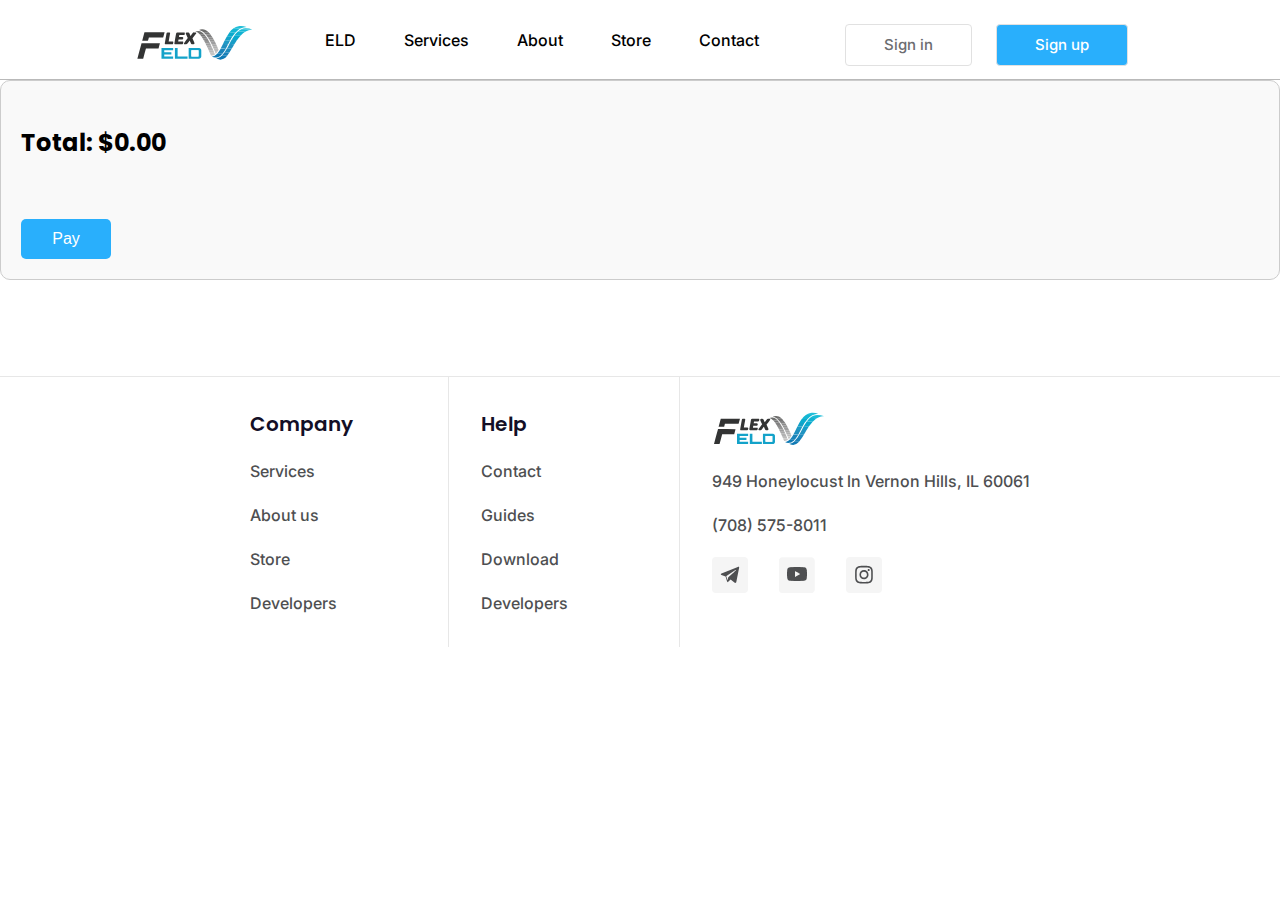
<file: cart.html>
<!DOCTYPE html>
<html lang="en">
	<head>
		<meta charset="UTF-8" />
		<meta name="viewport" content="width=device-width, initial-scale=1.0" />
		<title>FLEX ELD</title>
		<!-- icon -->
		<link rel="shortcut icon" href="./img/flex.logo.svg" type="image/x-icon" />
		<link rel="stylesheet" href="./style.css" />
		<!-- google fonts -->
		<link rel="preconnect" href="https://fonts.googleapis.com" />
		<link rel="preconnect" href="https://fonts.gstatic.com" crossorigin />
		<link
			href="https://fonts.googleapis.com/css2?family=Poppins:ital,wght@0,100;0,200;0,300;0,400;0,500;0,600;0,700;0,800;0,900;1,100;1,200;1,300;1,400;1,500;1,600;1,700;1,800;1,900&display=swap"
			rel="stylesheet"
		/>
		<link rel="preconnect" href="https://fonts.googleapis.com" />
		<link rel="preconnect" href="https://fonts.gstatic.com" crossorigin />
		<link
			href="https://fonts.googleapis.com/css2?family=Inter:ital,opsz,wght@0,14..32,100..900;1,14..32,100..900&display=swap"
			rel="stylesheet"
		/>
	</head>
	<body>
		<header>
			<div class="menu">
				<div class="l-menu">
					<a href="./index.html">
						<img src="./img/flex.logo.svg" alt="" />
					</a>
					<div class="t-menu">
						<nav>
							<ul>
								<li class="nav_li">
									<a href="./index.html">
										<div class="text-li">ELD</div>
									</a>
								</li>

								<li class="nav_li">
									<a href="./services.html">
										<div class="text-li none">Services</div>
									</a>
								</li>

								<li class="nav_li">
									<a href="./about.html">
										<div class="text-li none">About</div>
									</a>
								</li>

								<li class="nav_li">
									<a href="./store.html">
										<div class="text-li none">Store</div>
									</a>
								</li>

								<li class="nav_li">
									<a href="#Contact">
										<div class="text-li none">Contact</div>
									</a>
								</li>
							</ul>
						</nav>
					</div>
				</div>
				<div class="btn">
					<button>Sign in</button>
					<button id="btn2">Sign up</button>
				</div>
			</div>
		</header>
		<div class="kor">
			<div class="pngK">
				<div id="cart-items"></div>
			</div>
			<div class="tKor">
				<p id="total-price">Total: $0.00</p>
				<button id="checkout">Pay</button>
			</div>
		</div>
		<div id="Contact" class="sc-hIPCAL kZlBzK">
			<div class="sc-dmXXqC fDauVN">
				<div class="sc-fLsdZI fdQNyd">
					<div class="sc-bBkKQz cDFFzV">
						<div class="sc-iuOPfm faYkIq">Company</div>
						<a target="_blank" href="./services.html">
							<div class="sc-cyZbSi iWlsBQ">Services</div>
						</a>
						<a target="_blank" href="./about.html">
							<div class="sc-cyZbSi iWlsBQ">About us</div>
						</a>
						<a target="_blank" href="./store.html">
							<div class="sc-cyZbSi iWlsBQ">Store</div>
						</a>
						<a target="_blank" href="">
							<div class="sc-cyZbSi iWlsBQ">Developers</div>
						</a>
					</div>

					<div class="sc-bBkKQz cDFFzV">
						<div class="sc-iuOPfm faYkIq">Help</div>
						<a target="_blank" href="">
							<div class="sc-cyZbSi iWlsBQ">Contact</div>
						</a>
						<a target="_blank" href="">
							<div class="sc-cyZbSi iWlsBQ">Guides</div>
						</a>
						<a target="_blank" href="">
							<div class="sc-cyZbSi iWlsBQ">Download</div>
						</a>
						<a target="_blank" href="">
							<div class="sc-cyZbSi iWlsBQ">Developers</div>
						</a>
					</div>

					<div class="sc-bBkKQz cDFFzV">
						<img class="sc-iKOlBE rcNhO" src="./img/flex.logo.svg" alt="" />
						<div class="sc-cyZbSi iWlsBQ">
							<a target="_blank" href="#">
								949 Honeylocust ln Vernon Hills, IL 60061
							</a>
						</div>
						<div class="sc-cyZbSi iWlsBQ">
							<a target="_blank" href="#"> (708) 575-8011 </a>
						</div>
						<div class="sc-lnskGP cbyDtN">
							<a target="_blank" href="https://t.me/Re2Arm">
								<img
									class="sc-gjLKRp eqyYXu"
									src="./img/telegram (1).svg"
									alt=""
								/>
							</a>
							<a target="_blank" href="#">
								<img
									class="sc-gjLKRp eqyYXu"
									src="./img/youtube (2).png"
									alt=""
								/>
							</a>
							<a target="_blank" href="https://www.instagram.com/flex_eld/">
								<img
									class="sc-gjLKRp eqyYXu"
									src="./img/instagram (1).svg"
									alt=""
								/>
							</a>
						</div>
					</div>
				</div>
			</div>
		</div>
		<script src="./store.js"></script>
	</body>
</html>
</file>
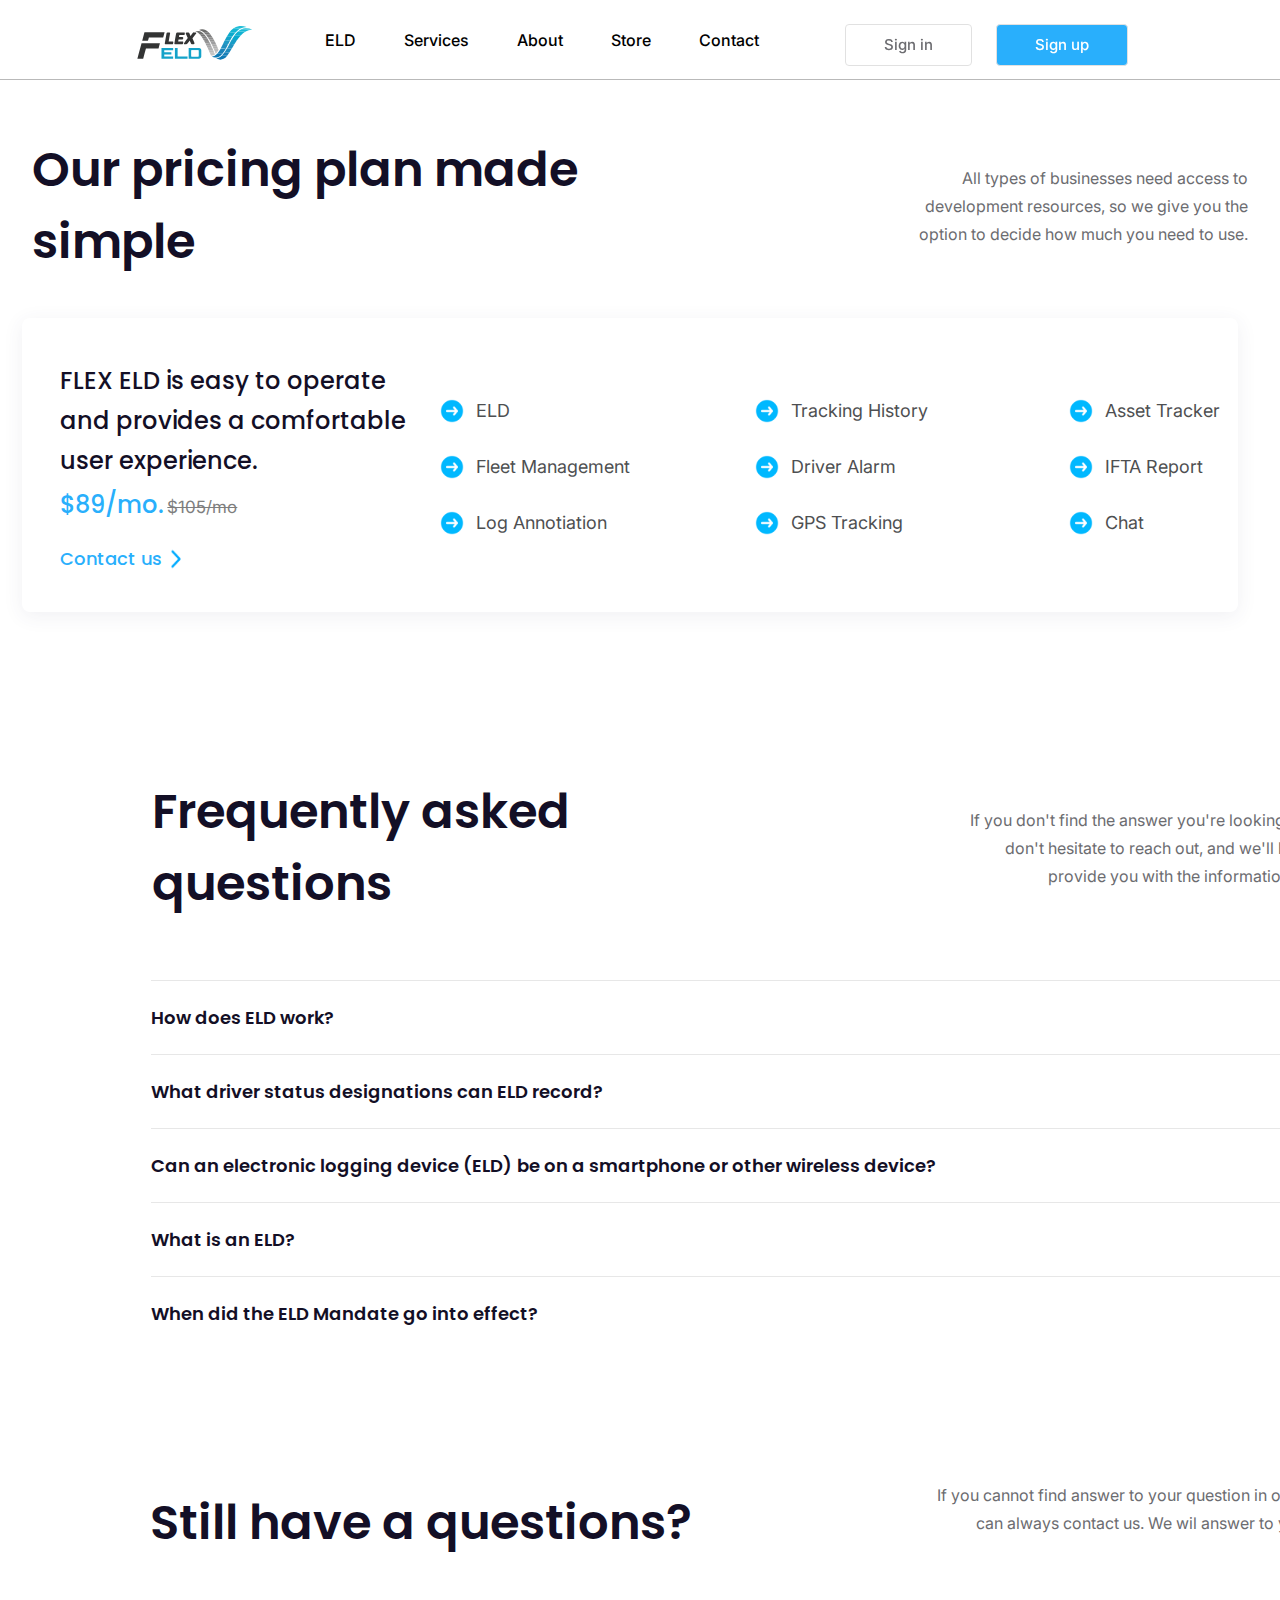
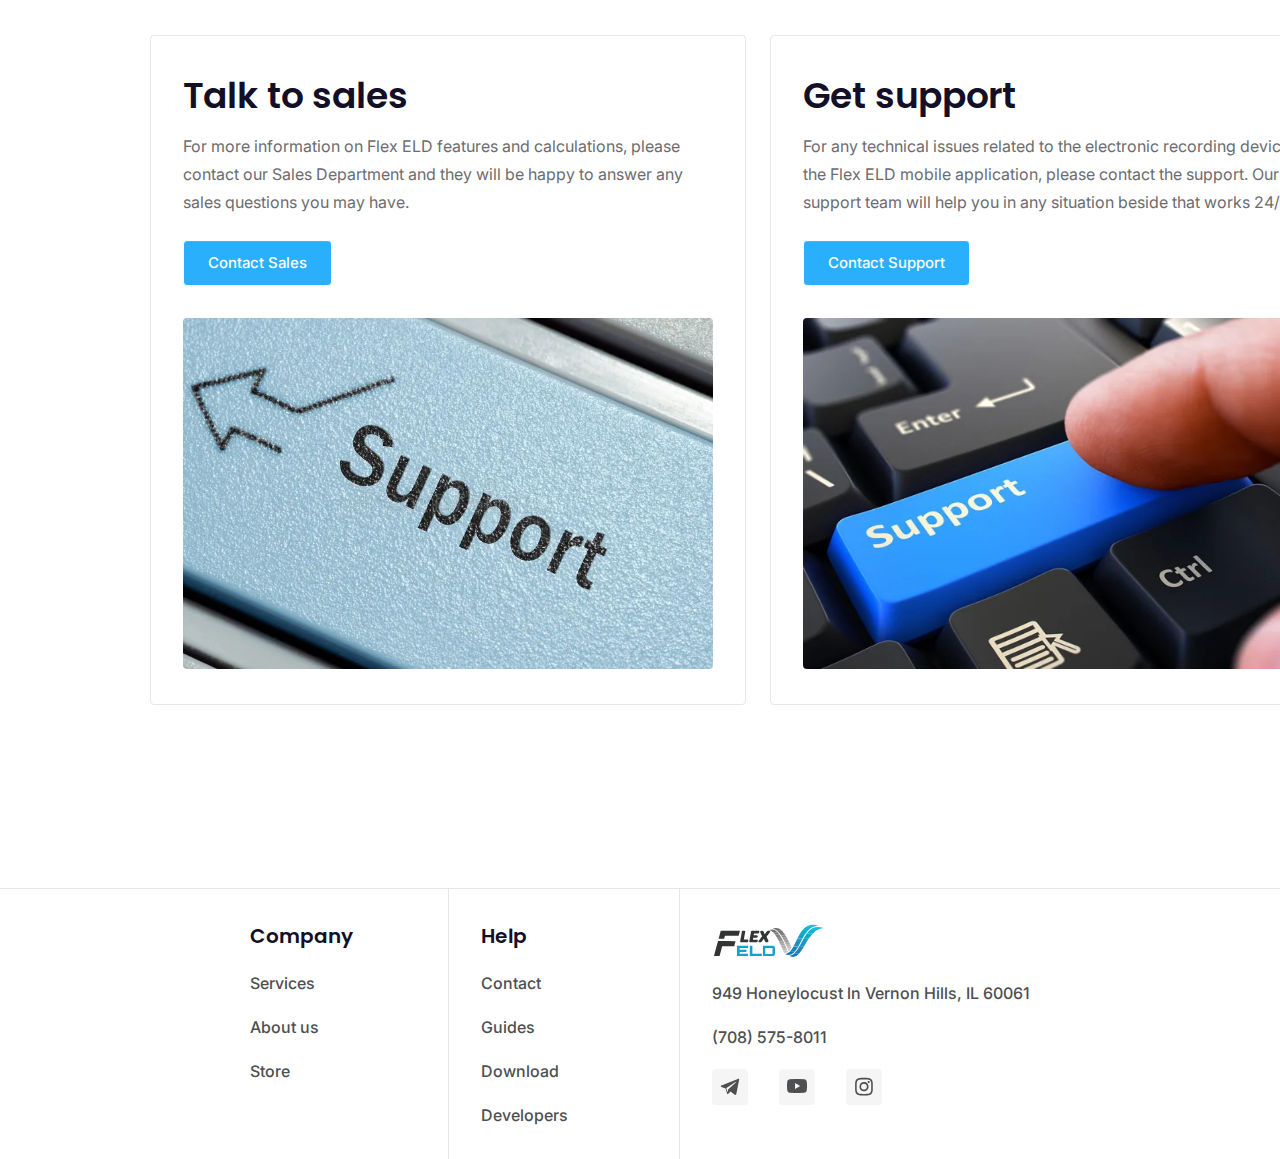
<file: services.html>
<!DOCTYPE html>
<html lang="en">
	<head>
		<meta charset="UTF-8" />
		<meta name="viewport" content="width=device-width, initial-scale=1.0" />
		<title>FLEX ELD</title>
		<!-- icon -->
		<link rel="shortcut icon" href="./img/flex.logo.svg" type="image/x-icon" />
		<link rel="stylesheet" href="./style.css" />
		<!-- google fonts -->
		<link rel="preconnect" href="https://fonts.googleapis.com" />
		<link rel="preconnect" href="https://fonts.gstatic.com" crossorigin />
		<link
			href="https://fonts.googleapis.com/css2?family=Poppins:ital,wght@0,100;0,200;0,300;0,400;0,500;0,600;0,700;0,800;0,900;1,100;1,200;1,300;1,400;1,500;1,600;1,700;1,800;1,900&display=swap"
			rel="stylesheet"
		/>
		<link rel="preconnect" href="https://fonts.googleapis.com" />
		<link rel="preconnect" href="https://fonts.gstatic.com" crossorigin />
		<link
			href="https://fonts.googleapis.com/css2?family=Inter:ital,opsz,wght@0,14..32,100..900;1,14..32,100..900&display=swap"
			rel="stylesheet"
		/>
	</head>
	<body>
		<header>
			<div class="menu">
				<div class="l-menu">
					<a href="./index.html">
						<img src="./img/flex.logo.svg" alt="" />
					</a>
					<div class="t-menu">
						<nav>
							<ul>
								<li class="nav_li">
									<a href="./index.html">
										<div class="text-li">ELD</div>
									</a>
								</li>

								<li class="nav_li">
									<a href="./services.html">
										<div class="text-li none">Services</div>
									</a>
								</li>

								<li class="nav_li">
									<a href="./about.html">
										<div class="text-li none">About</div>
									</a>
								</li>

								<li class="nav_li">
									<a href="./store.html">
										<div class="text-li none">Store</div>
									</a>
								</li>

								<li class="nav_li">
									<a href="#Contact">
										<div class="text-li none">Contact</div>
									</a>
								</li>
							</ul>
						</nav>
					</div>
				</div>
				<div class="btn">
					<button>Sign in</button>
					<button id="btn2">Sign up</button>
				</div>
			</div>
		</header>
		<!-- ===== -->
		<div>
			<div>
				<div class="sc-hEwNiP gtZMQs">
					<div class="sc-eFzoVY gzVhrI">
						<div class="sc-hnmMDg dHptoC">
							<h1 class="sc-eMklSR dUROqs">Our pricing plan made simple</h1>
							<p class="sc-bSsuae dSIoPI">
								All types of businesses need access to development resources, so
								we give you the option to decide how much you need to use.
							</p>
						</div>
						<div class="goSrXr2">
							<div class="sc-iqzjCX goSrXr">
								<span>
									<div class="sc-eXznyP fHeJfX">
										FLEX ELD is easy to operate and provides a comfortable user
										experience.
									</div>
									<div class="sc-juurIc hRYGLI">
										<span class="sc-kUNMIW cteZCc">$89/mo.</span>
										<span class="sc-dxfSxV cjzAoF">$105/mo</span>
									</div>
									<a href="#">
										<div class="sc-emwzQf vzirS">Contact us</div>
										<img class="sc-cMdePl igpvWM" src="./img/next.png" alt="" />
									</a>
								</span>
								<div class="sc-iJrDZs cYTpqq">
									<div class="sc-griawz xQuEe">
										<a class="sc-ZaQhK kbxTpD" href="#">
											<img
												class="sc-knUjmE WTBRB"
												src="./img/arrow.png"
												alt=""
											/>
											ELD
										</a>
										<a class="sc-ZaQhK kbxTpD" href="#">
											<img
												class="sc-knUjmE WTBRB"
												src="./img/arrow.png"
												alt=""
											/>
											Fleet Management
										</a>
										<a class="sc-ZaQhK kbxTpD" href="#">
											<img
												class="sc-knUjmE WTBRB"
												src="./img/arrow.png"
												alt=""
											/>
											Log Annotiation
										</a>
									</div>

									<div class="sc-griawz xQuEe">
										<a class="sc-ZaQhK kbxTpD" href="#">
											<img
												class="sc-knUjmE WTBRB"
												src="./img/arrow.png"
												alt=""
											/>
											Tracking History
										</a>
										<a class="sc-ZaQhK kbxTpD" href="#">
											<img
												class="sc-knUjmE WTBRB"
												src="./img/arrow.png"
												alt=""
											/>
											Driver Alarm
										</a>
										<a class="sc-ZaQhK kbxTpD" href="#">
											<img
												class="sc-knUjmE WTBRB"
												src="./img/arrow.png"
												alt=""
											/>
											GPS Tracking
										</a>
									</div>

									<div class="sc-griawz xQuEe">
										<a class="sc-ZaQhK kbxTpD" href="#">
											<img
												class="sc-knUjmE WTBRB"
												src="./img/arrow.png"
												alt=""
											/>
											Asset Tracker
										</a>
										<a class="sc-ZaQhK kbxTpD" href="#">
											<img
												class="sc-knUjmE WTBRB"
												src="./img/arrow.png"
												alt=""
											/>
											IFTA Report
										</a>
										<a class="sc-ZaQhK kbxTpD" href="#">
											<img
												class="sc-knUjmE WTBRB"
												src="./img/arrow.png"
												alt=""
											/>
											Chat
										</a>
									</div>
								</div>
							</div>
						</div>
					</div>
				</div>
				<div id="KCzsm2" class="sc-cHWdrA KCzsm">
					<div class="sc-KDAjP bEkIN">
						<div class="sc-gHRZtW YVUUy">
							<h1 class="sc-dlDPdV ijlTOi">Frequently asked questions</h1>
							<p class="sc-jiSooc cjmXAL">
								If you don't find the answer you're looking for, please don't
								hesitate to reach out, and we'll be happy to provide you with
								the information you need.
							</p>
						</div>
					</div>
					<div class="sc-hlzLgr fmwvpo">
						<div class="sc-bTsARC jrkzgN">
							<div class="sc-jnbBBW iMvTXC border1">
								<div
									onclick="toggleAnswer(this)"
									class="sc-jtMa-DZ ldtjrU col2"
								>
									<h2 class="sc-iYBPcf sDTbP color1">How does ELD work?</h2>
									<span class="sc-kskBZP gaVcgf" data-icon="plus">
										<img
											class="sc-hLtZfl kjjius"
											src="./img/plus (1).svg"
											alt="Toggle answer"
										/>
									</span>
								</div>
								<p class="sc-ebEQpk epXWfB content">
									Answer: In an ELD Mandate compliant vehicle, an Log device is
									installed to track HOS data. The device is a GPS tracker with
									wireless communication capabilities. This device connects with
									the vehicle’s engine to automatically transmit data whenever
									the vehicle is in operation. It also records data entered by
									the driver. It must record the following information to be
									compliant:
									<br />
									<br />
									OFF - off duty <br />
									SB - sleeper berth bt <br />
									D - driving <br />
									On - on duty but not currently driving Whenever a driver
									changes their status, the device also automatically records
									the driver’s location (city and state).
								</p>
							</div>
							<div class="sc-jnbBBW iMvTXC border1">
								<div
									onclick="toggleAnswer(this)"
									class="sc-jtMa-DZ ldtjrU col2"
								>
									<h2 class="sc-iYBPcf sDTbP color1">
										What driver status designations can ELD record?
									</h2>
									<span class="sc-kskBZP gaVcgf" data-icon="plus">
										<img
											class="sc-hLtZfl kjjius"
											src="./img/plus (1).svg"
											alt="Toggle answer"
										/>
									</span>
								</div>
								<p class="sc-ebEQpk epXWfB content">
									Answer: Drivers are responsible for recording their status
									through their driving log software. The possible designations
									are:
								</p>
							</div>
							<div class="sc-jnbBBW iMvTXC border1">
								<div
									onclick="toggleAnswer(this)"
									class="sc-jtMa-DZ ldtjrU col2"
								>
									<h2 class="sc-iYBPcf sDTbP color1">
										Can an electronic logging device (ELD) be on a smartphone or
										other wireless device?
									</h2>
									<span class="sc-kskBZP gaVcgf" data-icon="plus">
										<img
											class="sc-hLtZfl kjjius"
											src="./img/plus (1).svg"
											alt="Toggle answer"
										/>
									</span>
								</div>
								<p class="sc-ebEQpk epXWfB content">
									Answer: Yes. The ELD Rule accommodates the use of smartphone
									(Android/iPhone) and other wireless devices as ELDs—as long as
									they meet the necessary technical specifications. If you’re
									not sure if a specific ELD qualifies, check the Registered
									ELDs list from FMCSA.
								</p>
							</div>
							<div class="sc-jnbBBW iMvTXC border1">
								<div
									onclick="toggleAnswer(this)"
									class="sc-jtMa-DZ ldtjrU col2"
								>
									<h2 class="sc-iYBPcf sDTbP color1">What is an ELD?</h2>
									<span class="sc-kskBZP gaVcgf" data-icon="plus">
										<img
											class="sc-hLtZfl kjjius"
											src="./img/plus (1).svg"
											alt="Toggle answer"
										/>
									</span>
								</div>
								<p class="sc-ebEQpk epXWfB content">
									Answer: An ELD (Electronic Logging Device) is technology that
									automatically records a driver’s driving time and other
									aspects of the hours-of-service (HOS) records. The ELD
									monitors a vehicle’s engine to capture data on whether the
									engine is running, whether the vehicle is moving, miles
									driven, and duration of engine operation (engine hours). With
									an ELD, law enforcement can review a drivers hours of service
									by viewing the ELD’s display screen, a printout from the ELD,
									or retrieving data electronically from the ELD device.
								</p>
							</div>
							<div class="sc-jnbBBW iMvTXC border1">
								<div
									onclick="toggleAnswer(this)"
									class="sc-jtMa-DZ ldtjrU col2"
								>
									<h2 class="sc-iYBPcf sDTbP color1">
										When did the ELD Mandate go into effect?
									</h2>
									<span class="sc-kskBZP gaVcgf" data-icon="plus">
										<img
											class="sc-hLtZfl kjjius"
											src="./img/plus (1).svg"
											alt="Toggle answer"
										/>
									</span>
								</div>
								<p class="sc-ebEQpk epXWfB content">
									Answer: The first deadline for the FMCSA’s ELD mandate was
									December 18th, 2017. All drivers and carriers subject to the
									ELD mandate had to have either an ELD or an AOBRD installed in
									their vehicle. After December 16th, 2019, AOBRDs could no
									longer be used to be compliant with the ELD mandate. If your
									fleet is still using AOBRDs, you are no longer compliant with
									the ELD mandate.
								</p>
							</div>
						</div>
					</div>
				</div>

				<div class="sc-iLWhZk fIiboi">
					<div class="sc-idkvGP PGFXS">
						<h1 class="sc-iZpJWh gzBFon">Still have a questions?</h1>
						<p class="sc-eEpfgq fcZXAx">
							If you cannot find answer to your question in our FAQ, you can
							always contact us. We wil answer to you shortly!
						</p>
					</div>
					<div class="sc-dNmCwz jYohGH">
						<div class="sc-jKBbGG bbkyoO">
							<h2 class="sc-jUUKIk dTNYng">Talk to sales</h2>
							<div class="sc-dcjONP levRQR">
								For more information on Flex ELD features and calculations,
								please contact our Sales Department and they will be happy to
								answer any sales questions you may have.
							</div>
							<a
								target="_blank"
								class="sc-iZynXW iRDowy"
								href="https://t.me/FrostELD1"
							>
								<button class="sc-dmDxPt kslrXd">Contact Sales</button>
							</a>
							<img class="sc-iZynXW iRDowy" src="./img/support2.webp" alt="" />
						</div>
						<div class="sc-dXGlyd iDxEuP">
							<h2 class="sc-jUUKIk dTNYng">Get support</h2>
							<div class="sc-dcjONP levRQR">
								For any technical issues related to the electronic recording
								device and the Flex ELD mobile application, please contact the
								support. Our support team will help you in any situation beside
								that works 24/7
							</div>
							<a
								target="_blank"
								class="sc-iZynXW iRDowy"
								href="https://t.me/FrostELD1"
							>
								<button class="sc-dmDxPt kslrXd">Contact Support</button>
							</a>
							<img class="sc-iZynXW iRDowy" src="./img/support.jpg" alt="" />
						</div>
					</div>
				</div>
			</div>
		</div>
		<div id="Contact" class="sc-hIPCAL kZlBzK">
			<div class="sc-dmXXqC fDauVN">
				<div class="sc-fLsdZI fdQNyd">
					<div class="sc-bBkKQz cDFFzV">
						<div class="sc-iuOPfm faYkIq">Company</div>
						<a target="_blank" href="./services.html">
							<div class="sc-cyZbSi iWlsBQ">Services</div>
						</a>
						<a target="_blank" href="./about.html">
							<div class="sc-cyZbSi iWlsBQ">About us</div>
						</a>
						<a target="_blank" href="./store.js">
							<div class="sc-cyZbSi iWlsBQ">Store</div>
						</a>
					</div>

					<div class="sc-bBkKQz cDFFzV">
						<div class="sc-iuOPfm faYkIq">Help</div>
						<a target="_blank" href="">
							<div class="sc-cyZbSi iWlsBQ">Contact</div>
						</a>
						<a target="_blank" href="">
							<div class="sc-cyZbSi iWlsBQ">Guides</div>
						</a>
						<a target="_blank" href="">
							<div class="sc-cyZbSi iWlsBQ">Download</div>
						</a>
						<a target="_blank" href="">
							<div class="sc-cyZbSi iWlsBQ">Developers</div>
						</a>
					</div>

					<div class="sc-bBkKQz cDFFzV">
						<img class="sc-iKOlBE rcNhO" src="./img/flex.logo.svg" alt="" />
						<div class="sc-cyZbSi iWlsBQ">
							<a target="_blank" href="#">
								949 Honeylocust ln Vernon Hills, IL 60061
							</a>
						</div>
						<div class="sc-cyZbSi iWlsBQ">
							<a target="_blank" href="#"> (708) 575-8011 </a>
						</div>
						<div class="sc-lnskGP cbyDtN">
							<a target="_blank" href="https://t.me/Re2Arm">
								<img
									class="sc-gjLKRp eqyYXu"
									src="./img/telegram (1).svg"
									alt=""
								/>
							</a>
							<a target="_blank" href="#">
								<img
									class="sc-gjLKRp eqyYXu"
									src="./img/youtube (2).png"
									alt=""
								/>
							</a>
							<a target="_blank" href="https://www.instagram.com/flex_eld/">
								<img
									class="sc-gjLKRp eqyYXu"
									src="./img/instagram (1).svg"
									alt=""
								/>
							</a>
						</div>
					</div>
				</div>
			</div>
		</div>
		<script src="./main.js"></script>
	</body>
</html>
</file>
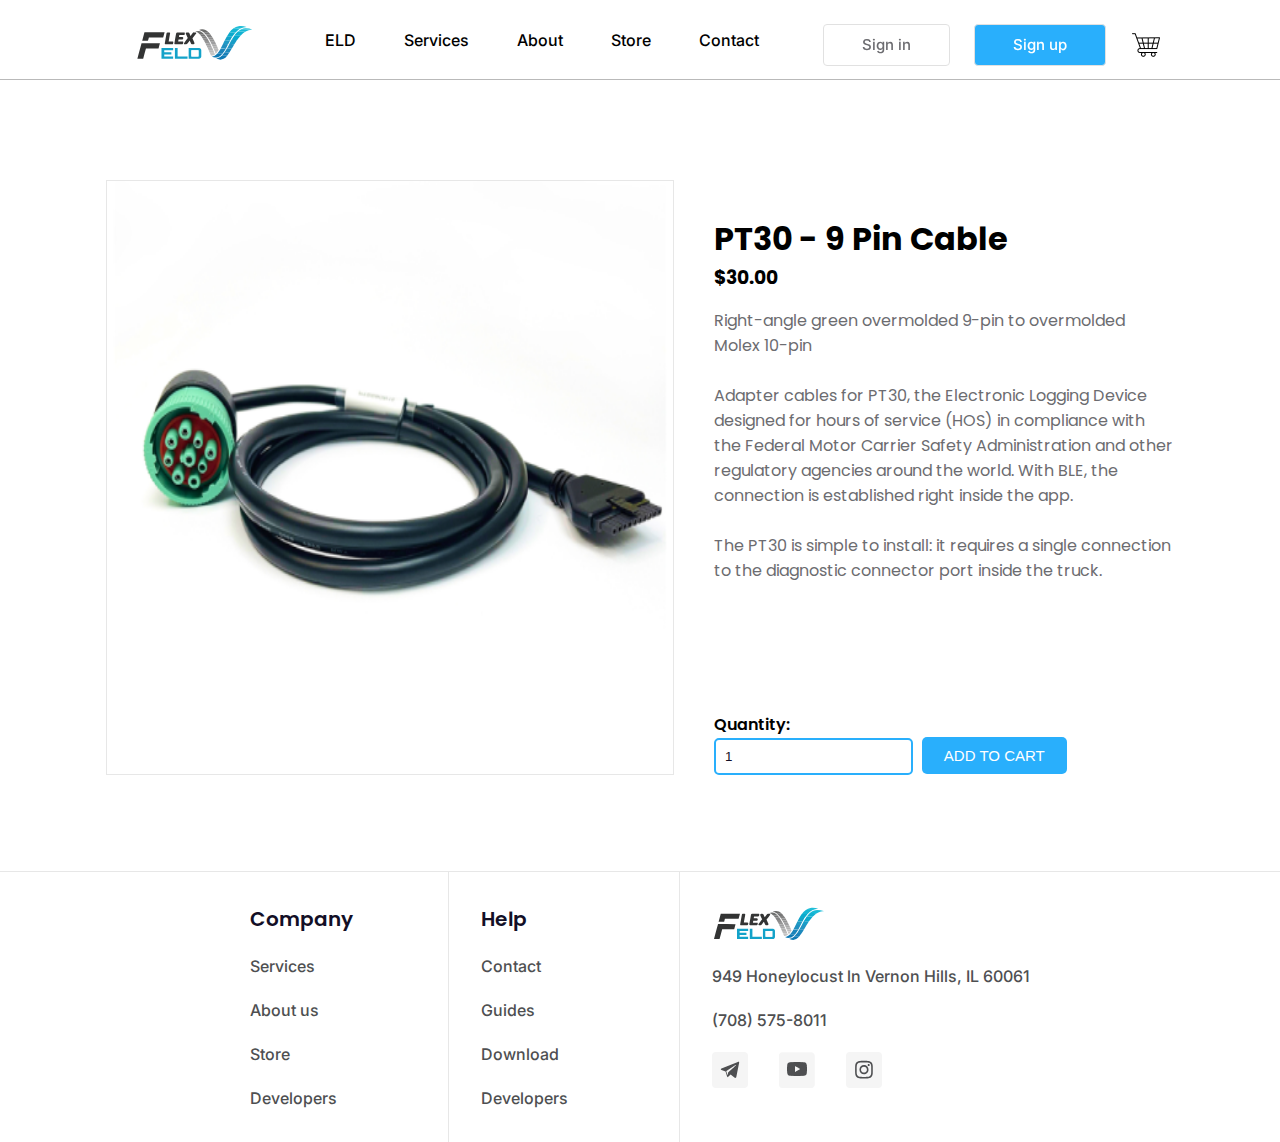
<file: store-mag.html>
<!DOCTYPE html>
<html lang="en">
	<head>
		<meta charset="UTF-8" />
		<meta name="viewport" content="width=device-width, initial-scale=1.0" />
		<title>FLEX ELD</title>
		<!-- icon -->
		<link rel="shortcut icon" href="./img/flex.logo.svg" type="image/x-icon" />
		<link rel="stylesheet" href="./style.css" />
		<!-- google fonts -->
		<link rel="preconnect" href="https://fonts.googleapis.com" />
		<link rel="preconnect" href="https://fonts.gstatic.com" crossorigin />
		<link
			href="https://fonts.googleapis.com/css2?family=Poppins:ital,wght@0,100;0,200;0,300;0,400;0,500;0,600;0,700;0,800;0,900;1,100;1,200;1,300;1,400;1,500;1,600;1,700;1,800;1,900&display=swap"
			rel="stylesheet"
		/>
		<link rel="preconnect" href="https://fonts.googleapis.com" />
		<link rel="preconnect" href="https://fonts.gstatic.com" crossorigin />
		<link
			href="https://fonts.googleapis.com/css2?family=Inter:ital,opsz,wght@0,14..32,100..900;1,14..32,100..900&display=swap"
			rel="stylesheet"
		/>
	</head>
	<body>
		<header>
			<div class="menu">
				<div class="l-menu">
					<a href="./index.html">
						<img src="./img/flex.logo.svg" alt="" />
					</a>
					<div class="t-menu">
						<nav>
							<ul>
								<li class="nav_li">
									<a href="./index.html">
										<div class="text-li">ELD</div>
									</a>
								</li>

								<li class="nav_li">
									<a href="./services.html">
										<div class="text-li none">Services</div>
									</a>
								</li>

								<li class="nav_li">
									<a href="./about.html">
										<div class="text-li none">About</div>
									</a>
								</li>

								<li class="nav_li">
									<a href="./store.html">
										<div class="text-li none">Store</div>
									</a>
								</li>

								<li class="nav_li">
									<a href="#Contact">
										<div class="text-li none">Contact</div>
									</a>
								</li>
							</ul>
						</nav>
					</div>
				</div>
				<div class="btn">
					<button>Sign in</button>
					<button id="btn2">Sign up</button>
					<!-- card -->
					<a target="_blank" href="./cart.html">
						<img id="cart" src="./store/shopping-cart.png" alt="" />
						<span id="cart-count">0</span>
						<!-- Элемент для отображения количества -->
					</a>
				</div>
			</div>
		</header>

		<div class="productC">
			<div class="prCimg">
				<img src="./store/9Pin2.png" alt="" />
			</div>
			<div class="prTextc">
				<div class="prTextOp">
					<h1>PT30 - 9 Pin Cable</h1>
					<h3>$30.00</h3>
					<p>
						Right-angle green overmolded 9-pin to overmolded Molex 10-pin
						<br />
						<br />
						Adapter cables for PT30, the Electronic Logging Device designed for
						hours of service (HOS) in compliance with the Federal Motor Carrier
						Safety Administration and other regulatory agencies around the
						world. With BLE, the connection is established right inside the app.
						<br />
						<br />
						The PT30 is simple to install: it requires a single connection to
						the diagnostic connector port inside the truck.
					</p>
					<div class="adC">
						<h2 id="tity">Quantity:</h2>
						<input
							class="add-to-cart2"
							type="number"
							min="1"
							value="1"
							id="quantity"
						/>
						<button id="add-to-cart">ADD TO CART</button>
						<!-- Кнопка добавления -->
					</div>
				</div>
			</div>
		</div>

		<div id="Contact" class="sc-hIPCAL kZlBzK">
			<div class="sc-dmXXqC fDauVN">
				<div class="sc-fLsdZI fdQNyd">
					<div class="sc-bBkKQz cDFFzV">
						<div class="sc-iuOPfm faYkIq">Company</div>
						<a target="_blank" href="./services.html">
							<div class="sc-cyZbSi iWlsBQ">Services</div>
						</a>
						<a target="_blank" href="./about.html">
							<div class="sc-cyZbSi iWlsBQ">About us</div>
						</a>
						<a target="_blank" href="./store.html">
							<div class="sc-cyZbSi iWlsBQ">Store</div>
						</a>
						<a target="_blank" href="">
							<div class="sc-cyZbSi iWlsBQ">Developers</div>
						</a>
					</div>

					<div class="sc-bBkKQz cDFFzV">
						<div class="sc-iuOPfm faYkIq">Help</div>
						<a target="_blank" href="">
							<div class="sc-cyZbSi iWlsBQ">Contact</div>
						</a>
						<a target="_blank" href="">
							<div class="sc-cyZbSi iWlsBQ">Guides</div>
						</a>
						<a target="_blank" href="">
							<div class="sc-cyZbSi iWlsBQ">Download</div>
						</a>
						<a target="_blank" href="">
							<div class="sc-cyZbSi iWlsBQ">Developers</div>
						</a>
					</div>

					<div class="sc-bBkKQz cDFFzV">
						<img class="sc-iKOlBE rcNhO" src="./img/flex.logo.svg" alt="" />
						<div class="sc-cyZbSi iWlsBQ">
							<a target="_blank" href="#">
								949 Honeylocust ln Vernon Hills, IL 60061
							</a>
						</div>
						<div class="sc-cyZbSi iWlsBQ">
							<a target="_blank" href="#"> (708) 575-8011 </a>
						</div>
						<div class="sc-lnskGP cbyDtN">
							<a target="_blank" href="https://t.me/Re2Arm">
								<img
									class="sc-gjLKRp eqyYXu"
									src="./img/telegram (1).svg"
									alt=""
								/>
							</a>
							<a target="_blank" href="#">
								<img
									class="sc-gjLKRp eqyYXu"
									src="./img/youtube (2).png"
									alt=""
								/>
							</a>
							<a target="_blank" href="https://www.instagram.com/flex_eld/">
								<img
									class="sc-gjLKRp eqyYXu"
									src="./img/instagram (1).svg"
									alt=""
								/>
							</a>
						</div>
					</div>
				</div>
			</div>
		</div>
		<script src="./store.js"></script>
	</body>
</html>
</file>
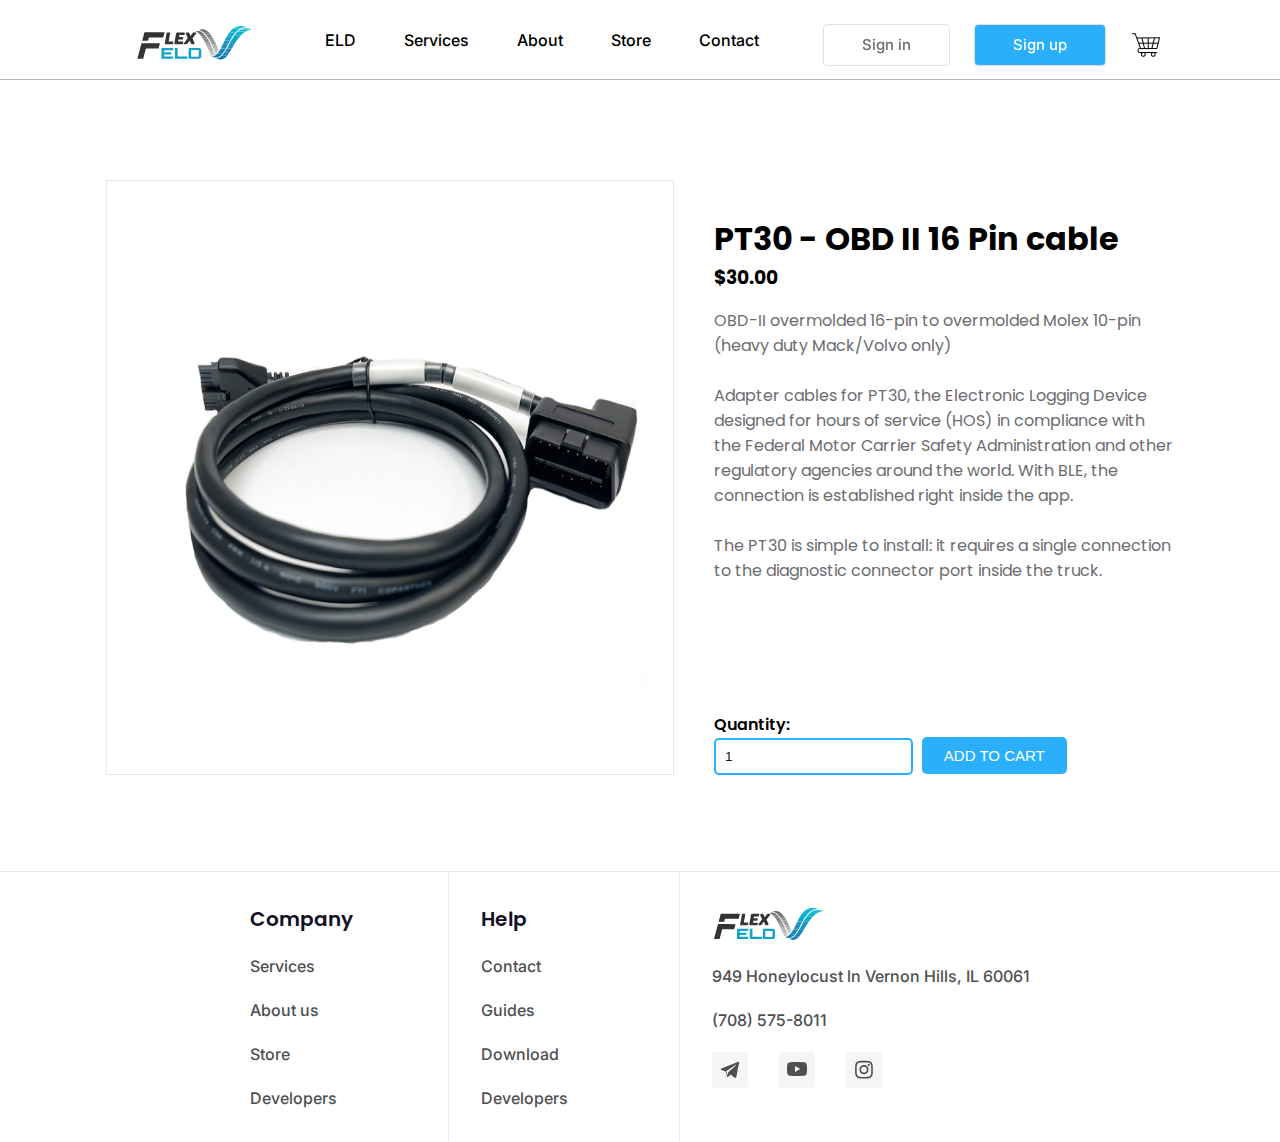
<file: store-mag2.html>
<!DOCTYPE html>
<html lang="en">
	<head>
		<meta charset="UTF-8" />
		<meta name="viewport" content="width=device-width, initial-scale=1.0" />
		<title>FLEX ELD</title>
		<!-- icon -->
		<link rel="shortcut icon" href="./img/flex.logo.svg" type="image/x-icon" />
		<link rel="stylesheet" href="./style.css" />
		<!-- google fonts -->
		<link rel="preconnect" href="https://fonts.googleapis.com" />
		<link rel="preconnect" href="https://fonts.gstatic.com" crossorigin />
		<link
			href="https://fonts.googleapis.com/css2?family=Poppins:ital,wght@0,100;0,200;0,300;0,400;0,500;0,600;0,700;0,800;0,900;1,100;1,200;1,300;1,400;1,500;1,600;1,700;1,800;1,900&display=swap"
			rel="stylesheet"
		/>
		<link rel="preconnect" href="https://fonts.googleapis.com" />
		<link rel="preconnect" href="https://fonts.gstatic.com" crossorigin />
		<link
			href="https://fonts.googleapis.com/css2?family=Inter:ital,opsz,wght@0,14..32,100..900;1,14..32,100..900&display=swap"
			rel="stylesheet"
		/>
	</head>
	<body>
		<header>
			<div class="menu">
				<div class="l-menu">
					<a href="./index.html">
						<img src="./img/flex.logo.svg" alt="" />
					</a>
					<div class="t-menu">
						<nav>
							<ul>
								<li class="nav_li">
									<a href="./index.html">
										<div class="text-li">ELD</div>
									</a>
								</li>

								<li class="nav_li">
									<a href="./services.html">
										<div class="text-li none">Services</div>
									</a>
								</li>

								<li class="nav_li">
									<a href="./about.html">
										<div class="text-li none">About</div>
									</a>
								</li>

								<li class="nav_li">
									<a href="./store.html">
										<div class="text-li none">Store</div>
									</a>
								</li>

								<li class="nav_li">
									<a href="#Contact">
										<div class="text-li none">Contact</div>
									</a>
								</li>
							</ul>
						</nav>
					</div>
				</div>
				<div class="btn">
					<button>Sign in</button>
					<button id="btn2">Sign up</button>
					<a target="_blank" href="./cart.html">
						<img id="cart" src="./store/shopping-cart.png" alt="" />
						<span id="cart-count">0</span>
						<!-- Элемент для отображения количества -->
					</a>
				</div>
			</div>
		</header>
		<div class="productC">
			<div class="prCimg">
				<img src="./store/OBD2.png" alt="" />
			</div>
			<div class="prTextc">
				<div class="prTextOp">
					<h1>PT30 - OBD II 16 Pin cable</h1>
					<h3>$30.00</h3>
					<p>
						OBD-II overmolded 16-pin to overmolded Molex 10-pin (heavy duty
						Mack/Volvo only)
						<br />
						<br />
						Adapter cables for PT30, the Electronic Logging Device designed for
						hours of service (HOS) in compliance with the Federal Motor Carrier
						Safety Administration and other regulatory agencies around the
						world. With BLE, the connection is established right inside the app.
						<br />
						<br />
						The PT30 is simple to install: it requires a single connection to
						the diagnostic connector port inside the truck.
					</p>
					<div class="adC">
						<h2 id="tity">Quantity:</h2>
						<input
							class="add-to-cart2"
							type="number"
							min="1"
							value="1"
							id="quantity"
						/>
						<button id="add-to-cart">ADD TO CART</button>
						<!-- Кнопка добавления -->
					</div>
				</div>
			</div>
		</div>
		<div id="Contact" class="sc-hIPCAL kZlBzK">
			<div class="sc-dmXXqC fDauVN">
				<div class="sc-fLsdZI fdQNyd">
					<div class="sc-bBkKQz cDFFzV">
						<div class="sc-iuOPfm faYkIq">Company</div>
						<a target="_blank" href="./services.html">
							<div class="sc-cyZbSi iWlsBQ">Services</div>
						</a>
						<a target="_blank" href="./about.html">
							<div class="sc-cyZbSi iWlsBQ">About us</div>
						</a>
						<a target="_blank" href="./store.html">
							<div class="sc-cyZbSi iWlsBQ">Store</div>
						</a>
						<a target="_blank" href="">
							<div class="sc-cyZbSi iWlsBQ">Developers</div>
						</a>
					</div>

					<div class="sc-bBkKQz cDFFzV">
						<div class="sc-iuOPfm faYkIq">Help</div>
						<a target="_blank" href="">
							<div class="sc-cyZbSi iWlsBQ">Contact</div>
						</a>
						<a target="_blank" href="">
							<div class="sc-cyZbSi iWlsBQ">Guides</div>
						</a>
						<a target="_blank" href="">
							<div class="sc-cyZbSi iWlsBQ">Download</div>
						</a>
						<a target="_blank" href="">
							<div class="sc-cyZbSi iWlsBQ">Developers</div>
						</a>
					</div>

					<div class="sc-bBkKQz cDFFzV">
						<img class="sc-iKOlBE rcNhO" src="./img/flex.logo.svg" alt="" />
						<div class="sc-cyZbSi iWlsBQ">
							<a target="_blank" href="#">
								949 Honeylocust ln Vernon Hills, IL 60061
							</a>
						</div>
						<div class="sc-cyZbSi iWlsBQ">
							<a target="_blank" href="#"> (708) 575-8011 </a>
						</div>
						<div class="sc-lnskGP cbyDtN">
							<a target="_blank" href="https://t.me/Re2Arm">
								<img
									class="sc-gjLKRp eqyYXu"
									src="./img/telegram (1).svg"
									alt=""
								/>
							</a>
							<a target="_blank" href="#">
								<img
									class="sc-gjLKRp eqyYXu"
									src="./img/youtube (2).png"
									alt=""
								/>
							</a>
							<a target="_blank" href="https://www.instagram.com/flex_eld/">
								<img
									class="sc-gjLKRp eqyYXu"
									src="./img/instagram (1).svg"
									alt=""
								/>
							</a>
						</div>
					</div>
				</div>
			</div>
		</div>
		<script src="./store.js"></script>
	</body>
</html>
</file>
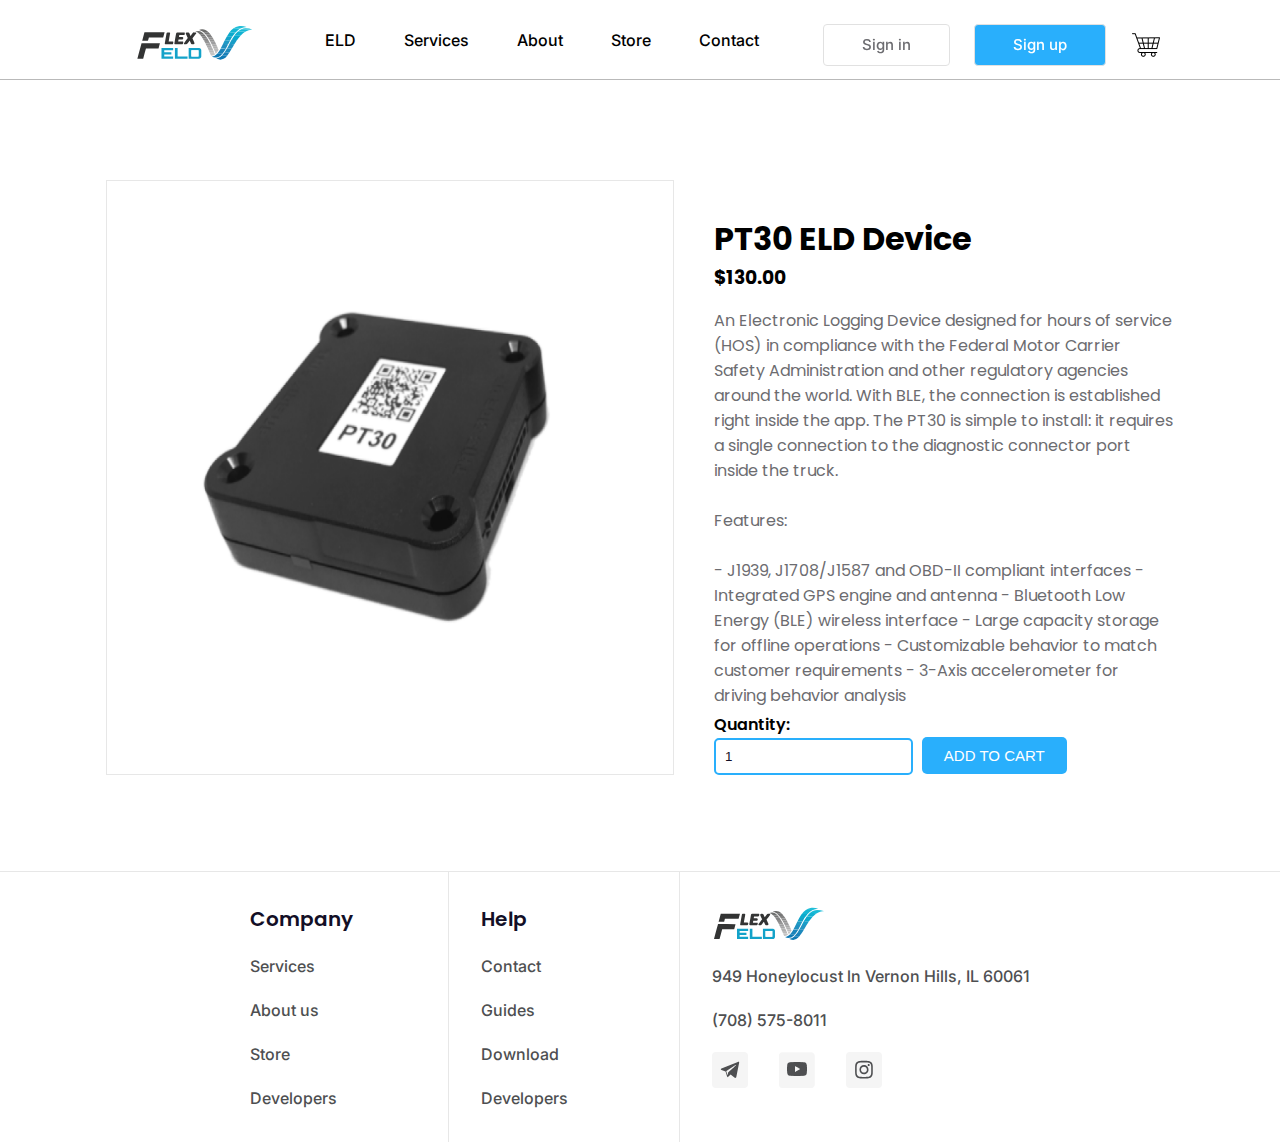
<file: store-mag3.html>
<!DOCTYPE html>
<html lang="en">
	<head>
		<meta charset="UTF-8" />
		<meta name="viewport" content="width=device-width, initial-scale=1.0" />
		<title>FLEX ELD</title>
		<!-- icon -->
		<link rel="shortcut icon" href="./img/flex.logo.svg" type="image/x-icon" />
		<link rel="stylesheet" href="./style.css" />
		<!-- google fonts -->
		<link rel="preconnect" href="https://fonts.googleapis.com" />
		<link rel="preconnect" href="https://fonts.gstatic.com" crossorigin />
		<link
			href="https://fonts.googleapis.com/css2?family=Poppins:ital,wght@0,100;0,200;0,300;0,400;0,500;0,600;0,700;0,800;0,900;1,100;1,200;1,300;1,400;1,500;1,600;1,700;1,800;1,900&display=swap"
			rel="stylesheet"
		/>
		<link rel="preconnect" href="https://fonts.googleapis.com" />
		<link rel="preconnect" href="https://fonts.gstatic.com" crossorigin />
		<link
			href="https://fonts.googleapis.com/css2?family=Inter:ital,opsz,wght@0,14..32,100..900;1,14..32,100..900&display=swap"
			rel="stylesheet"
		/>
	</head>
	<body>
		<header>
			<div class="menu">
				<div class="l-menu">
					<a href="./index.html">
						<img src="./img/flex.logo.svg" alt="" />
					</a>
					<div class="t-menu">
						<nav>
							<ul>
								<li class="nav_li">
									<a href="./index.html">
										<div class="text-li">ELD</div>
									</a>
								</li>

								<li class="nav_li">
									<a href="./services.html">
										<div class="text-li none">Services</div>
									</a>
								</li>

								<li class="nav_li">
									<a href="./about.html">
										<div class="text-li none">About</div>
									</a>
								</li>

								<li class="nav_li">
									<a href="./store.html">
										<div class="text-li none">Store</div>
									</a>
								</li>

								<li class="nav_li">
									<a href="#Contact">
										<div class="text-li none">Contact</div>
									</a>
								</li>
							</ul>
						</nav>
					</div>
				</div>
				<div class="btn">
					<button>Sign in</button>
					<button id="btn2">Sign up</button>
					<a target="_blank" href="./cart.html">
						<img id="cart" src="./store/shopping-cart.png" alt="" />
						<span id="cart-count">0</span>
						<!-- Элемент для отображения количества -->
					</a>
				</div>
			</div>
		</header>
		<div class="productC">
			<div class="prCimg">
				<img src="./store/pt302.png" alt="" />
			</div>
			<div class="prTextc">
				<div class="prTextOp">
					<h1>PT30 ELD Device</h1>
					<h3>$130.00</h3>
					<p>
						An Electronic Logging Device designed for hours of service (HOS) in
						compliance with the Federal Motor Carrier Safety Administration and
						other regulatory agencies around the world. With BLE, the connection
						is established right inside the app. The PT30 is simple to install:
						it requires a single connection to the diagnostic connector port
						inside the truck.
						<br />
						<br />
						Features:
						<br />
						<br />
						- J1939, J1708/J1587 and OBD-II compliant interfaces - Integrated
						GPS engine and antenna - Bluetooth Low Energy (BLE) wireless
						interface - Large capacity storage for offline operations -
						Customizable behavior to match customer requirements - 3-Axis
						accelerometer for driving behavior analysis
					</p>
					<div class="adC">
						<h2 id="tity">Quantity:</h2>
						<input
							class="add-to-cart2"
							type="number"
							min="1"
							value="1"
							id="quantity"
						/>
						<button id="add-to-cart">ADD TO CART</button>
						<!-- Кнопка добавления -->
					</div>
				</div>
			</div>
		</div>
		<div id="Contact" class="sc-hIPCAL kZlBzK">
			<div class="sc-dmXXqC fDauVN">
				<div class="sc-fLsdZI fdQNyd">
					<div class="sc-bBkKQz cDFFzV">
						<div class="sc-iuOPfm faYkIq">Company</div>
						<a target="_blank" href="./services.html">
							<div class="sc-cyZbSi iWlsBQ">Services</div>
						</a>
						<a target="_blank" href="./about.html">
							<div class="sc-cyZbSi iWlsBQ">About us</div>
						</a>
						<a target="_blank" href="./store.html">
							<div class="sc-cyZbSi iWlsBQ">Store</div>
						</a>
						<a target="_blank" href="">
							<div class="sc-cyZbSi iWlsBQ">Developers</div>
						</a>
					</div>

					<div class="sc-bBkKQz cDFFzV">
						<div class="sc-iuOPfm faYkIq">Help</div>
						<a target="_blank" href="">
							<div class="sc-cyZbSi iWlsBQ">Contact</div>
						</a>
						<a target="_blank" href="">
							<div class="sc-cyZbSi iWlsBQ">Guides</div>
						</a>
						<a target="_blank" href="">
							<div class="sc-cyZbSi iWlsBQ">Download</div>
						</a>
						<a target="_blank" href="">
							<div class="sc-cyZbSi iWlsBQ">Developers</div>
						</a>
					</div>

					<div class="sc-bBkKQz cDFFzV">
						<img class="sc-iKOlBE rcNhO" src="./img/flex.logo.svg" alt="" />
						<div class="sc-cyZbSi iWlsBQ">
							<a target="_blank" href="#">
								949 Honeylocust ln Vernon Hills, IL 60061
							</a>
						</div>
						<div class="sc-cyZbSi iWlsBQ">
							<a target="_blank" href="#"> (708) 575-8011 </a>
						</div>
						<div class="sc-lnskGP cbyDtN">
							<a target="_blank" href="https://t.me/Re2Arm">
								<img
									class="sc-gjLKRp eqyYXu"
									src="./img/telegram (1).svg"
									alt=""
								/>
							</a>
							<a target="_blank" href="#">
								<img
									class="sc-gjLKRp eqyYXu"
									src="./img/youtube (2).png"
									alt=""
								/>
							</a>
							<a target="_blank" href="https://www.instagram.com/flex_eld/">
								<img
									class="sc-gjLKRp eqyYXu"
									src="./img/instagram (1).svg"
									alt=""
								/>
							</a>
						</div>
					</div>
				</div>
			</div>
		</div>
		<script src="./store.js"></script>
	</body>
</html>
</file>
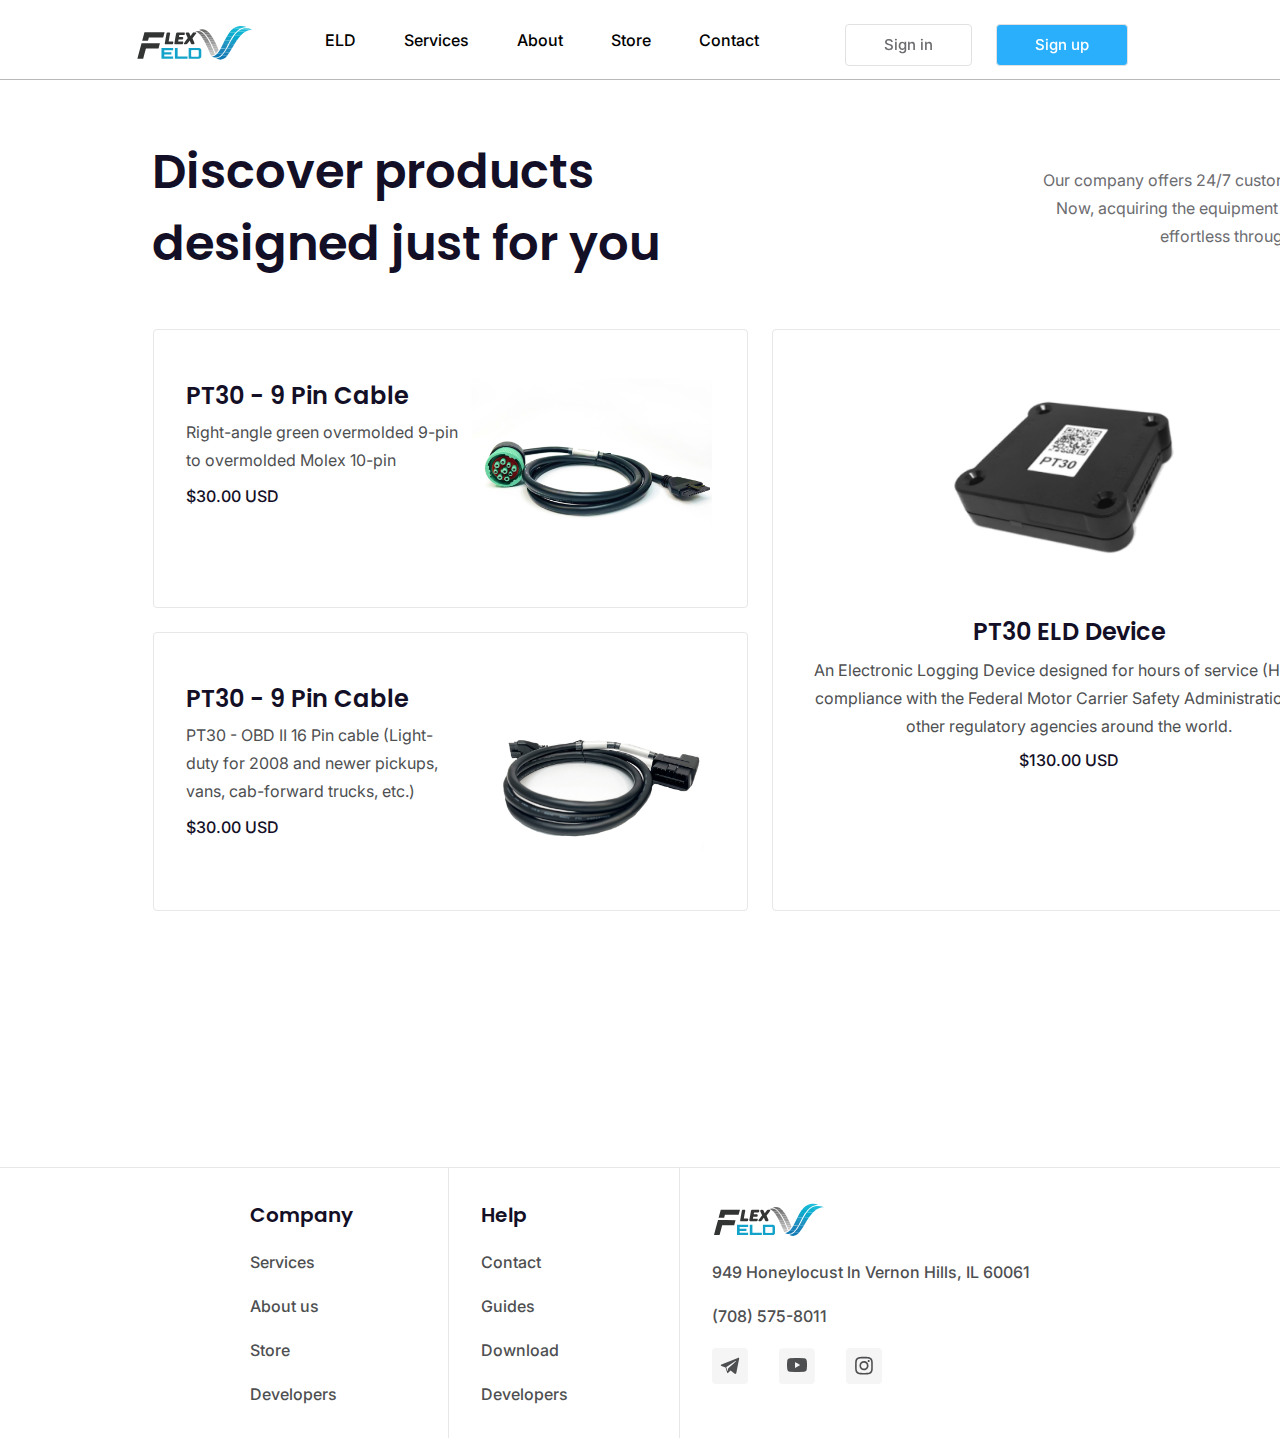
<file: store.html>
<!DOCTYPE html>
<html lang="en">
	<head>
		<meta charset="UTF-8" />
		<meta name="viewport" content="width=device-width, initial-scale=1.0" />
		<title>FLEX ELD</title>
		<!-- icon -->
		<link rel="shortcut icon" href="./img/flex.logo.svg" type="image/x-icon" />
		<link rel="stylesheet" href="./style.css" />
		<!-- google fonts -->
		<link rel="preconnect" href="https://fonts.googleapis.com" />
		<link rel="preconnect" href="https://fonts.gstatic.com" crossorigin />
		<link
			href="https://fonts.googleapis.com/css2?family=Poppins:ital,wght@0,100;0,200;0,300;0,400;0,500;0,600;0,700;0,800;0,900;1,100;1,200;1,300;1,400;1,500;1,600;1,700;1,800;1,900&display=swap"
			rel="stylesheet"
		/>
		<link rel="preconnect" href="https://fonts.googleapis.com" />
		<link rel="preconnect" href="https://fonts.gstatic.com" crossorigin />
		<link
			href="https://fonts.googleapis.com/css2?family=Inter:ital,opsz,wght@0,14..32,100..900;1,14..32,100..900&display=swap"
			rel="stylesheet"
		/>
	</head>
	<body>
		<header>
			<div class="menu">
				<div class="l-menu">
					<a href="./index.html">
						<img src="./img/flex.logo.svg" alt="" />
					</a>
					<div class="t-menu">
						<nav>
							<ul>
								<li class="nav_li">
									<a href="./index.html">
										<div class="text-li">ELD</div>
									</a>
								</li>

								<li class="nav_li">
									<a href="./services.html">
										<div class="text-li none">Services</div>
									</a>
								</li>

								<li class="nav_li">
									<a href="./about.html">
										<div class="text-li none">About</div>
									</a>
								</li>

								<li class="nav_li">
									<a href="./store.html">
										<div class="text-li none">Store</div>
									</a>
								</li>

								<li class="nav_li">
									<a href="#Contact">
										<div class="text-li none">Contact</div>
									</a>
								</li>
							</ul>
						</nav>
					</div>
				</div>
				<div class="btn">
					<button>Sign in</button>
					<button id="btn2">Sign up</button>
				</div>
			</div>
		</header>
		<div>
			<div>
				<div class="sc-lhpvA-D cizCmn">
					<div class="sc-cwptBU cSemoG">
						<div class="sc-fVkKct jTAetO">
							<h1 class="sc-bSyvWd cuHefu">
								Discover products designed just for you
							</h1>
							<p class="sc-hPMVgk gBUJUl">
								Our company offers 24/7 customer service. Now, acquiring the
								equipment you need is effortless through our store.
							</p>
						</div>
						<div class="Hero_angryGrid__eRWdH">
							<a target="_blank" href="./store-mag.html">
								<div class="Hero_item1__pq5sF">
									<div class="sc-fSurYz iDutjR">
										<div>
											<div class="sc-bhvInt ITEFw">PT30 - 9 Pin Cable</div>
											<div class="sc-heKhxA DDRDg">
												Right-angle green overmolded 9-pin to overmolded Molex
												10-pin
											</div>
											<div class="sc-fhrEpP gMXqee">$30.00 USD</div>
										</div>
										<div class="sc-gfMXfM coECan">
											<img
												class="sc-kKYKIW idTdIV"
												src="./store/9Pin2.png"
												alt=""
											/>
										</div>
									</div>
								</div>
							</a>
							<!--  -->
							<a target="_blank" href="./store-mag2.html">
								<div class="Hero_item2__uquec">
									<div class="sc-fSurYz iDutjR">
										<div>
											<div class="sc-bhvInt ITEFw">PT30 - 9 Pin Cable</div>
											<div class="sc-heKhxA DDRDg">
												PT30 - OBD II 16 Pin cable (Light- duty for 2008 and
												newer pickups, vans, cab-forward trucks, etc.)
											</div>
											<div class="sc-fhrEpP gMXqee">$30.00 USD</div>
										</div>
										<div class="sc-cmSbgX Vqzjo">
											<img
												class="sc-kKYKIW idTdIV"
												src="./store/OBD2.png"
												alt=""
											/>
										</div>
									</div>
								</div>
							</a>
							<div class="Hero_item3__vKejw">
								<a target="_blank" href="./store-mag3.html">
									<div>
										<img
											class="sc-leGdzW ijwFcy"
											src="./store/pt302.png"
											alt=""
										/>
									</div>
									<div class="sc-AnhJK kZZdoo">PT30 ELD Device</div>
									<div class="sc-jXeaXQ eRRUYh">
										An Electronic Logging Device designed for hours of service
										(HOS) in compliance with the Federal Motor Carrier Safety
										Administration and other regulatory agencies around the
										world.
									</div>
									<div class="sc-dGAOeH jZQQML">$130.00 USD</div>
								</a>
							</div>
						</div>
					</div>
				</div>
			</div>
		</div>

		<div id="Contact" class="sc-hIPCAL kZlBzK">
			<div class="sc-dmXXqC fDauVN">
				<div class="sc-fLsdZI fdQNyd">
					<div class="sc-bBkKQz cDFFzV">
						<div class="sc-iuOPfm faYkIq">Company</div>
						<a target="_blank" href="./services.html">
							<div class="sc-cyZbSi iWlsBQ">Services</div>
						</a>
						<a target="_blank" href="./about.html">
							<div class="sc-cyZbSi iWlsBQ">About us</div>
						</a>
						<a target="_blank" href="./store.html">
							<div class="sc-cyZbSi iWlsBQ">Store</div>
						</a>
						<a target="_blank" href="">
							<div class="sc-cyZbSi iWlsBQ">Developers</div>
						</a>
					</div>

					<div class="sc-bBkKQz cDFFzV">
						<div class="sc-iuOPfm faYkIq">Help</div>
						<a target="_blank" href="">
							<div class="sc-cyZbSi iWlsBQ">Contact</div>
						</a>
						<a target="_blank" href="">
							<div class="sc-cyZbSi iWlsBQ">Guides</div>
						</a>
						<a target="_blank" href="">
							<div class="sc-cyZbSi iWlsBQ">Download</div>
						</a>
						<a target="_blank" href="">
							<div class="sc-cyZbSi iWlsBQ">Developers</div>
						</a>
					</div>

					<div class="sc-bBkKQz cDFFzV">
						<img class="sc-iKOlBE rcNhO" src="./img/flex.logo.svg" alt="" />
						<div class="sc-cyZbSi iWlsBQ">
							<a target="_blank" href="#">
								949 Honeylocust ln Vernon Hills, IL 60061
							</a>
						</div>
						<div class="sc-cyZbSi iWlsBQ">
							<a target="_blank" href="#"> (708) 575-8011 </a>
						</div>
						<div class="sc-lnskGP cbyDtN">
							<a target="_blank" href="https://t.me/Re2Arm">
								<img
									class="sc-gjLKRp eqyYXu"
									src="./img/telegram (1).svg"
									alt=""
								/>
							</a>
							<a target="_blank" href="#">
								<img
									class="sc-gjLKRp eqyYXu"
									src="./img/youtube (2).png"
									alt=""
								/>
							</a>
							<a target="_blank" href="https://www.instagram.com/flex_eld/">
								<img
									class="sc-gjLKRp eqyYXu"
									src="./img/instagram (1).svg"
									alt=""
								/>
							</a>
						</div>
					</div>
				</div>
			</div>
		</div>
		<script src="./store.js"></script>
	</body>
</html>
</file>
<file: style.css>
:root {
	--H1: #130f26;
	--txt: #4e4f51;
	--p: #6c6c70;
	--orange-color: #ffb94a;
	--background: rgb(41, 175, 252);
	--inter-family: 'Inter', sans-serif;
	--poppins-family: 'Poppins', sans-serif;
}

* {
	box-sizing: border-box;
	padding: 0;
	margin: 0;
	scroll-behavior: unset !important;
	/* font-family: 'Poppins', sans-serif; */
}
/* ===========header========== */
div {
	display: block;
	unicode-bidi: isolate;
}
a {
	text-decoration: none;
}
header {
	display: flex;
	-webkit-box-align: center;
	align-items: center;
	border-bottom: 1px solid rgb(185, 185, 185);
	height: 80px;
	background: rgb(255, 255, 255);
	-webkit-box-pack: center;
	justify-content: center;
	-webkit-box-align: center;
	align-items: center;
	font-size: 1rem;
	position: sticky;
	top: 0px;
	z-index: 10;
}
.menu {
	display: flex;
	-webkit-box-pack: justify;
	justify-content: space-between;
	height: 100%;
	z-index: 1;
	width: 63%;
}
@media screen and (max-width: 1680px) {
	.menu {
		width: 80%;
	}
}
/* nav::after {
	content: '';
	clear: both;
	display: table;
} */
.l-menu {
	border-bottom: 1px solid rgb(185, 185, 185);
	height: 80px;
	background: rgb(255, 255, 255);
	display: flex;
	-webkit-box-pack: center;
	justify-content: center;
	-webkit-box-align: center;
	align-items: center;
	font-size: 1rem;
	position: sticky;
	top: 0px;
}
.l-menu a img {
	width: 133px;
	height: 40px;
	margin-top: 10px;
}

.t-menu {
	display: flex;
	-webkit-box-align: center;
	align-items: center;
	list-style: none;
	text-align: center;
	margin-right: 22px;
}
@media screen and (max-width: 1671px) {
	.t-menu {
		margin-right: 0px;
	}
}
ul {
	display: block;
	list-style-type: disc;
	margin-block-start: 1em;
	margin-block-end: 1em;
	margin-inline-start: 0px;
	margin-inline-end: 0px;
	padding-inline-start: 40px;
	unicode-bidi: isolate;
}
nav {
	display: block;
	unicode-bidi: isolate;
}
nav ul {
	display: flex;
	float: right;
	list-style: none;
	margin-right: 40px;
	position: relative;
}
ul li {
	float: left;
	display: inline-block;
	background: #fff;
	/* margin: 0 5px; */
}
.nav_li {
	padding: 0 24px;
	position: relative;
}

a:-webkit-any-link {
	/* color: -webkit-link; */
	cursor: pointer;
	text-decoration: underline;
}

.text-li {
	display: flex;
	color: #130f26;
	-webkit-box-align: center;
	align-items: center;
	text-decoration: none;
	line-height: 24px;
	padding: 24px 0px;
	font-size: 16px;
	font-weight: 500;
	color: rgb(0, 0, 0);
	height: calc(100% + 4px);
	cursor: pointer;
	font-family: Inter, sans-serif;
	border-bottom: 3px solid transparent;
}
.text-li:hover {
	/* position: relative; */
	border-bottom: 3px solid var(--background);
	transition: 0.1s ease-in-out;
}
.text-li .none {
	display: flex;
	-webkit-box-align: center;
	align-items: center;
	text-decoration: none;
	line-height: 24px;
	padding: 24px 0px;
	font-size: 16px;
	font-weight: 500;
	color: rgb(80, 85, 92);
	height: 100%;
	cursor: pointer;
	font-family: Inter, sans-serif;
}
a {
	color: inherit;
	text-decoration: none;
}
.nav_li a {
	position: relative;
	text-decoration: none;
}

.btn {
	display: flex;
	-webkit-box-align: center;
	align-items: center;
}
.btn button {
	padding: 10px 38px;
	border: 1.2px solid rgb(225, 225, 225);
	border-radius: 4px;
	font-weight: 500;
	font-size: 15px;
	line-height: 20px;
	text-align: center;
	color: var(--p);
	display: flex;
	-webkit-box-pack: center;
	justify-content: center;
	-webkit-box-align: center;
	align-items: center;
	margin-right: 24px;
	font-family: 'inter', sans-serif;
	cursor: pointer;
	white-space: nowrap;
	margin-top: 10px;
	background: transparent;
}
.btn button:hover {
	color: #130f26;
	border: 1.2px solid rgb(5, 5, 5);
}
.btn #btn2 {
	background-color: rgb(41, 175, 252);
	color: white;
}
.btn #btn2:hover {
	background: transparent;
	color: #130f26;
}
/*=============== main============= */
.main {
	display: flex;
	-webkit-box-pack: center;
	justify-content: center;
	-webkit-box-align: center;
	align-items: center;
	flex-direction: column;
	position: relative;
	width: 1519.2px;
	height: 700.8px;
	margin-bottom: 0px;
}
.main .container {
	display: flex;
	-webkit-box-pack: justify;
	justify-content: space-between;
	-webkit-box-align: center;
	align-items: center;
	width: 63%;
	height: 100%;
	margin: 250px 0px 250px;
	margin-right: 260px;
}
.jGpjDy {
	font-weight: 800;
	font-size: 48px;
	line-height: 80px;
	color: var(--H1);
	font-family: 'Poppins', sans-serif;
	width: 580px;
	height: 240px;
	font-weight: bold;
	unicode-bidi: isolate;
}

.doaSfy {
	margin-top: 10px;
	font-weight: 600;
	font-size: 15px;
	line-height: 28px;
	color: var(--p);
	max-width: 460px;
	font-family: 'inter', sans-serif;
}
p {
	display: block;
	margin-block-start: 1em;
	margin-block-end: 1em;
	margin-inline-start: 0px;
	margin-inline-end: 0px;
	unicode-bidi: isolate;
	width: 460px;
	height: 84px;
}
img {
	overflow-clip-margin: content-box;
	overflow: clip;
}
.container div img {
	width: 820.36px;
	height: 596.13px;
}
.main2 {
	width: 63%;
	display: flex;
	flex-direction: column;
	align-items: flex-start;
	justify-content: center;
	margin-left: 150px;
}
@media screen and (max-width: 1065px) {
	.main2 {
		width: 100%;
		padding: 0px 20px;
	}
}
@media screen and (max-width: 1680px) {
	.main2 {
		width: 80%;
	}
}
.HeroSection_bloc_tabs__gwIlt {
	display: flex;
}
@media screen and (max-width: 1280px) {
	.kbduVG {
		margin-top: 115px;
	}
}
.kbduVG {
	display: flex;
	flex-direction: column;
	margin-top: 50px;
	width: 1215.35px;
	height: 168.8px;
}
.bloc-tabs {
	display: flex;
}

.hero_content {
	font-weight: 400;
	font-size: 16px;
	line-height: 24px;
	color: var(--p);
	width: 100%;
	font-family: var(--inter-family);
	padding: 12px 38px 12px 0;
}
.hero_content:nth-child(2) {
	margin: 0 24px;
}
.active-content {
	font-weight: 500;
	font-size: 16px;
	line-height: 24px;
	color: var(--H1) !important;
	transition: all 0.5s ease-in-out;
}
.active-tabs {
	font-weight: 600;
	line-height: 24px;
	color: var(--H1) !important;
	position: relative;
	transition: all 1s ease-in-out;
}

@keyframes slideUp {
	to {
		opacity: 1;
		transform: translateY(0);
	}
}
@media (max-width: 1280px) {
	.hero_content {
		font-weight: 500;
		font-size: 12px;
		line-height: 20px;
	}
}
.hero_content2 {
	display: none;
}
.tabs {
	padding: 12px 0;
	text-align: left;
	width: 50%;
	box-sizing: content-box;
	position: relative;
	outline: none;
	background: none;
	font-weight: 500;
	font-size: 17px;
	color: #6c6c70;
	border: none;
	border-bottom: 1px solid #e7e7e7;
	font-family: 'Inter', sans-serif;
}
#hero3 {
	margin-left: 10px;
}
#hero2 {
	padding-right: 30px;
	margin-right: 55px;
}
@media (max-width: 1280px) {
	.tabs {
		font-weight: 600;
		font-size: 15px;
		line-height: 20px;
	}
}

button {
	appearance: auto;
	color: buttontext;
	letter-spacing: normal;
	word-spacing: normal;
	line-height: normal;
	text-transform: none;
	text-indent: 0px;
	text-shadow: none;
	display: inline-block;
	text-align: center;
	align-items: flex-start;
	cursor: default;
	box-sizing: border-box;
	background-color: buttonface;
	margin: 0em;
	padding-block: 1px;
	padding-inline: 6px;
	border-width: 2px;
	border-style: outset;
	border-color: buttonborder;
	border-image: initial;
}
.tabs2,
.tabs:nth-child(2) {
	margin: 0 24px;
}
.active-tabs {
	font-weight: 600;
	line-height: 24px;
	color: var(--H1) !important;
	position: relative;
	transition: all 1s ease-in-out;
}
.active-tabs:before {
	content: '';
	position: absolute;
	top: 48px;
	left: 0;
	width: 100%;
	height: 1.2px;
	background: var(--H1);
	transform-origin: left;
	animation: animate 37s linear;
}

/* ==================== */
.container-m {
	display: flex;
	flex-direction: column;
	-webkit-box-pack: center;
	justify-content: center;
	-webkit-box-align: center;
	align-items: center;
}
.container-c {
	width: 63%;
	margin-top: 96px;
	/* margin-right: 270px; */
}
@media screen and (max-width: 1680px) {
	.container-c {
		width: 80%;
	}
}
.container-c .card-top {
	display: flex;
	-webkit-box-pack: justify;
	justify-content: space-between;
	-webkit-box-align: center;
	align-items: center;
	margin-bottom: 56px;
}
.card-top h1 {
	font-weight: 600;
	font-size: 48px;
	line-height: 72px;
	color: var(--H1);
	max-width: 400px;
	font-family: var(--poppins-family);
}
.card-top .top-p {
	font-weight: 400;
	font-size: 16px;
	line-height: 28px;
	color: var(--p);
	max-width: 350px;
	text-align: right;
	font-family: var(--inter-family);
}
.container-c h2 {
	display: block;
	font-size: 1.5em;
	margin-block-start: 0.83em;
	margin-block-end: 0.83em;
	margin-inline-start: 0px;
	margin-inline-end: 0px;
	font-weight: bold;
	unicode-bidi: isolate;
	margin-bottom: 5px;
	font-weight: 600;
	font-size: 20px;
	line-height: 32px;
	color: var(--H1);
	font-family: var(--poppins-family);
}
.container-c p {
	font-weight: 400;
	font-size: 16px;
	line-height: 28px;
	color: var(--txt);
	max-width: 400px;
	font-family: var(--inter-family);
	display: block;
	margin-block-start: 1em;
	margin-block-end: 1em;
	margin-inline-start: 0px;
	margin-inline-end: 0px;
	unicode-bidi: isolate;
}
.card-t {
	width: 100%;
	display: flex;
	flex-direction: column;
	margin-top: 25px;
}
.card-top span {
	color: var(--background);
}
.m-card {
	max-width: 186rem;
	margin: 0px auto;
	display: grid;
	grid-template-columns: 1fr 1fr 1fr;
	-webkit-box-align: center;
	align-items: center;
	gap: 30px;
}
.card {
	background: rgb(255, 255, 255);
	display: flex;
	flex-direction: column;
	align-items: flex-start;
	padding: 24px;
	border-radius: 4px;
	border: 0.923077px solid rgb(231, 231, 231);
	transition: 0.2s ease-in-out;
	height: 303px;
	width: 386px;
	margin-right: 20px;
	cursor: pointer;
}
.card img {
	overflow-clip-margin: content-box;
	overflow: clip;
}
.card:hover {
	box-shadow: #0d0d0e93;
	transform: scale(1.02);
}
/* ================= */
.cNyXot {
	display: flex;
	-webkit-box-pack: justify;
	justify-content: space-between;
	-webkit-box-align: center;
	align-items: center;
	position: relative;
	margin-top: 80px;
}
.gCwyJg {
	margin-right: 20px;
}
.ejZKHs {
	font-weight: 400;
	font-size: 16px;
	line-height: 28px;
	color: var(--p);
	max-width: 500px;
	margin-bottom: 30px;
	font-family: var(--inter-family);
}
.hzQyOw {
	display: flex;
	-webkit-box-align: center;
	align-items: center;
	margin-top: 20px;
}
.kOXMiu {
	font-weight: 400;
	font-size: 16px;
	line-height: 28px;
	color: var(--txt);
	margin-left: 12px;
	font-family: var(--inter-family);
}
.ijbPOx {
	height: 520px;
	height: 546px;
}
/* ===================================================================== */
.iIXCQc {
	width: 100%;
	display: flex;
	flex-direction: column;
	-webkit-box-pack: center;
	justify-content: center;
	-webkit-box-align: center;
	align-items: center;
	margin-top: 150px;
}
@media screen and (max-width: 1680px) {
	.cbhMlR {
		width: 80%;
	}
}
.cbhMlR {
	display: flex;
	flex-direction: column;
	width: 1215.35px;
	height: 1031.01px;
}
.dHptoC {
	display: flex;
	-webkit-box-pack: justify;
	justify-content: space-between;
	-webkit-box-align: center;
	align-items: center;
	margin-bottom: 40px;
}
.dUROqs {
	font-weight: 600;
	font-size: 48px;
	line-height: 72px;
	color: var(--H1);
	font-family: var(--poppins-family);
	max-width: 550px;
}
.dSIoPI {
	font-weight: 400;
	font-size: 16px;
	line-height: 28px;
	text-align: right;
	color: var(--p);
	font-family: var(--inter-family);
	max-width: 340px;
}
.dFvUuD {
	display: flex;
	flex-direction: column;
	margin: 60px 0px 0px;
}
.bloc-tabs {
	display: flex;
}
.hero_content2 {
	display: none;
}
.active-tabs {
	font-weight: 600;
	line-height: 24px;
	color: var(--H1) !important;
	position: relative;
	transition: all 1s ease-in-out;
}
.tabs {
	padding: 12px 0;
	text-align: left;
	width: 50%;
	box-sizing: content-box;
	position: relative;
	outline: none;
	background: none;
	font-weight: 500;
	font-size: 17px;
	color: #6c6c70;
	border: none;
	border-bottom: 1px solid #e7e7e7;
	font-family: Inter, sans-serif;
}
.tabs2,
.tabs:nth-child(2) {
	margin: 0 24px;
}
.active-tabs:before {
	content: '';
	position: absolute;
	top: 48px;
	left: 0;
	width: 100%;
	height: 1.2px;
	background: var(--H1);
	transform-origin: left;
	animation: animate 37s linear;
}
.hero_content:nth-child(2) {
	margin: 0 24px;
}
.active-content {
	font-weight: 500;
	font-size: 16px;
	line-height: 24px;
	color: var(--H1) !important;
	transition: all 0.5s ease-in-out;
}
.hero_content {
	font-weight: 400;
	font-size: 16px;
	line-height: 24px;
	color: var(--p);
	width: 100%;
	font-family: var(--inter-family);
	padding: 12px 38px 12px 0;
	margin-right: 40px;
}
/* ============================================================================= */
.kByMq {
	display: flex;
	flex-direction: column;
	-webkit-box-pack: center;
	justify-content: center;
	-webkit-box-align: center;
	align-items: center;
	width: 100%;
	margin-top: 402px;
	position: static !important;
}
.fsRuzn {
	display: flex;
	-webkit-box-pack: center;
	justify-content: center;
	-webkit-box-align: center;
	align-items: center;
	width: 100%;
	position: relative;
	margin-top: 120px;
}
.jdeFNe {
	font-weight: 600;
	font-size: 48px;
	line-height: 80px;
	text-align: center;
	font-family: var(--poppins-family);
}
.dRWfEp {
	font-weight: 400;
	font-size: 16px;
	line-height: 28px;
	text-align: center;
	color: var(--p);
	padding: 0px 0px 0px 20px;
	max-width: 750px;
	font-family: var(--inter-family);
}
.fFgyjk {
	width: 100%;
	display: none;
}
.jGnwbi {
	display: flex;
	flex-direction: column;
	-webkit-box-pack: end;
	justify-content: flex-end;
	align-items: flex-end;
	margin-right: -250px;
}
.kGLhvV {
	margin-bottom: 95px;
	display: flex;
	flex-direction: column;
	align-items: flex-end;
}
.iQfiXu {
	width: 26px;
	height: 26px;
	margin-bottom: 20px;
}
.kIGNFz {
	font-weight: 600;
	font-size: 24px;
	line-height: 40px;
	text-align: right;
	color: var(--H1);
	font-family: var(--poppins-family);
}
.eROa-da {
	font-weight: 400;
	font-size: 16px;
	line-height: 28px;
	text-align: right;
	color: var(--txt);
	max-width: 20rem;
	font-family: var(--inter-family);
}
.bUdXio {
	display: flex;
	-webkit-box-pack: center;
	justify-content: center;
	-webkit-box-align: center;
	align-items: center;
	flex-direction: column;
	position: relative;
}
.dEjWns {
	width: 100%;
	max-width: 1030px;
	margin-top: -100px;
}
.cfCOyT {
	display: flex;
	flex-direction: column;
	-webkit-box-pack: end;
	justify-content: flex-end;
	margin-left: -250px;
}
.grnDxM {
	max-width: 385px;
	max-height: 205px;
	margin-bottom: 95px;
	display: flex;
	flex-direction: column;
}
.daYHqC {
	font-weight: 600;
	font-size: 24px;
	line-height: 40px;
	text-align: left;
	color: var(--H1);
	font-family: var(--poppins-family);
}
.dLBrCB {
	font-weight: 400;
	font-size: 16px;
	line-height: 28px;
	color: var(--txt);
	max-width: 20rem;
	font-family: var(--inter-family);
}
img {
	overflow-clip-margin: content-box;
	overflow: clip;
}
/* ==================================================================== */
.ensbty {
	display: flex;
	flex-direction: column;
	-webkit-box-pack: center;
	justify-content: center;
	-webkit-box-align: center;
	align-items: center;
	width: 100%;
	margin-top: 72px;
}
@media screen and (max-width: 1680px) {
	.higvTy {
		width: 80%;
	}
}
.higvTy {
	width: 63%;
	height: 921px;
}
.goSrXr {
	display: flex;
	-webkit-box-pack: justify;
	justify-content: space-between;
	-webkit-box-align: center;
	align-items: center;
	background: rgb(255, 255, 255);
	box-shadow: rgba(65, 62, 101, 0.08) 0px 4px 20px;
	border-radius: 8px;
	padding: 43px 0px 40px 38px;
	width: 1215.35px;
	height: 294px;
	margin-left: -130px;
}
.fHeJfX {
	font-weight: 500;
	font-size: 24px;
	line-height: 40px;
	font-family: var(--poppins-family);
	color: var(--H1);
	width: 380px;
	height: 120px;
}
.hRYGLI {
	font-weight: 400;
	font-size: 16px;
	line-height: 19px;
	font-family: var(--inter-family);
	color: var(--txt);
	margin: 4px 0px 20px;
}
.vzirS {
	display: flex;
	-webkit-box-align: center;
	align-items: center;
	font-weight: 500;
	font-size: 18px;
	line-height: 27px;
	color: var(--background);
	font-family: var(--poppins-family);
	cursor: pointer;
}
.cteZCc {
	font-weight: 500;
	font-size: 24px;
	line-height: 40px;
	font-family: var(--poppins-family);
	color: var(--background);
	max-width: 320px;
}
.cjzAoF {
	color: rgb(126, 126, 126);
	font-size: 17px;
	text-decoration: line-through;
}
.igpvWM {
	position: absolute;
	width: 24px;
	height: 30px;
	margin-left: 104px;
	margin-top: -28.1px;
}
.czmGzi {
	display: none;
}
.bKJWSf {
	display: flex;
	-webkit-box-pack: justify;
	justify-content: space-between;
	-webkit-box-align: center;
	align-items: center;
	position: relative;
	margin-top: 105px;
}
@media (max-width: 2000px) {
	.cYTpqq {
		gap: 0px 80px;
	}
}
.cYTpqq {
	display: grid;
	grid-template-columns: 1fr 1fr 1fr;
	gap: 0px 120px;
}
.kbxTpD {
	display: flex;
	-webkit-box-align: center;
	align-items: center;
	font-family: var(--inter-family);
	cursor: pointer;
	font-weight: 400;
	font-size: 18px;
	line-height: 56px;
	color: var(--txt);
	width: 194.36px;
	height: 56px;
}
.iippHK {
	-webkit-box-align: center;
	align-items: center;
	font-weight: 500;
	font-size: 18px;
	line-height: 27px;
	color: var(--orange-color);
	font-family: var(--poppins-family);
	cursor: pointer;
	display: none;
	margin-top: 12px;
}
.goSrXr a {
	text-decoration: none;
}
.WTBRB {
	width: 24px;
	height: 24px;
	margin-right: 12px;
}
/* =========================================== */
.bKJWSf {
	display: flex;
	-webkit-box-pack: justify;
	justify-content: space-between;
	-webkit-box-align: center;
	align-items: center;
	position: relative;
	margin-top: 105px;
	width: 1215.35px;
	height: 522px;
	margin-left: -129px;
}
.kSIPwX {
	margin-right: 20px;
}
.iblNqR {
	font-weight: 600;
	font-size: 32px;
	line-height: 56px;
	color: var(--H1);
	max-width: 400px;
	margin-bottom: 20px;
	font-family: var(--poppins-family);
}
.hJQLyn {
	font-weight: 400;
	font-size: 16px;
	line-height: 28px;
	color: var(--p);
	max-width: 440px;
	margin-bottom: 30px;
	font-family: var(--inter-family);
}
.etMhLY {
	display: flex;
	-webkit-box-align: center;
	align-items: center;
	margin-top: 20px;
}
.djrerB {
	font-weight: 400;
	font-size: 16px;
	line-height: 28px;
	color: var(--txt);
	margin-left: 12px;
	font-family: var(--inter-family);
}
.eZGQxg {
	border-radius: 4px;

	width: 652px;
	height: 466px;
}
.fNVCoO {
	width: 39px;
	height: 40px;
}
/* =============================================================== */
.KCzsm {
	display: flex;
	flex-direction: column;
	-webkit-box-pack: center;
	justify-content: center;
	-webkit-box-align: center;
	align-items: center;
	width: 100%;
	margin-top: -204px;
	width: 1519.2px;
	height: 1369.01px;
}
@media screen and (max-width: 1680px) {
	.bEkIN {
		width: 80%;
	}
}
.bEkIN {
	width: 1215.35px;
	height: 204px;
}
.YVUUy {
	display: flex;
	-webkit-box-pack: justify;
	justify-content: space-between;
	-webkit-box-align: center;
	align-items: center;
	margin-bottom: 60px;
}
.ijlTOi {
	font-weight: 600;
	font-size: 48px;
	line-height: 72px;
	color: var(--H1);
	max-width: 450px;
	font-family: var(--poppins-family);
}
.cjmXAL {
	font-weight: 400;
	font-size: 16px;
	line-height: 28px;
	text-align: right;
	color: var(--p);
	max-width: 400px;
	font-family: var(--inter-family);
}
@media screen and (max-width: 1680px) {
	.fmwvpo {
		width: 83%;
	}
}
.fmwvpo {
	width: 1260.93px;
	height: 412.8px;
}
.border1 {
	border-top: 1px solid #e7e7e7;
}
.iMvTXC {
	box-sizing: border-box;
	margin: 0px 22px;
	transition: 0.2s ease-in-out;
}
.col2 {
	transition: all 0.5s ease-in-out;
}
.ldtjrU {
	display: flex;
	-webkit-box-align: center;
	align-items: center;
	cursor: pointer;
	padding: 20px 0px;
}
.color1 {
	color: var(--H1);
}
.sDTbP {
	font-weight: 600;
	font-size: 18px;
	line-height: 24px;
	color: var(--H1);
	margin-right: auto;
	text-align: left;
	font-family: var(--poppins-family);
}
.kjjius {
	cursor: pointer;
	margin-bottom: 5px;
}
.content.show {
	height: auto;
	max-height: 999px;
	transition: all 0.3s ease-in-out;
}
.content {
	color: #8b7f75;
	max-height: 0;
	overflow: hidden;
	transition: all 0.3s;
}
.epXWfB {
	max-width: 60rem;
	width: 100%;
	margin-right: 210px;
	font-weight: 400;
	font-size: 16px;
	line-height: 28px;
	color: var(--txt);
	font-family: var(--inter-family);
}
#p {
	display: block;
	margin-block-start: 1em;
	margin-block-end: 1em;
	margin-inline-start: 0px;
	margin-inline-end: 0px;
	unicode-bidi: isolate;
}
.content {
	display: none; /* Скрываем ответ по умолчанию */
}
.content.show {
	display: block; /* Показываем ответ при добавлении класса */
}

.active-background {
	background: #f8f8f8;
	border-radius: 4px;
	margin: 0 !important;
	padding: 0 24px 20px !important;
}

.highlight {
	color: var(--background); /* Новый цвет для h2 */
}
.gFVJuG {
	display: flex;
	-webkit-box-pack: justify;
	justify-content: space-between;
	-webkit-box-align: center;
	align-items: center;
	position: relative;
	margin-top: 96px;
	width: 1225.35px;
	height: 656.21px;
}
.kDuaYS {
	font-weight: 600;
	font-size: 30px;
	line-height: 56px;
	color: var(--H1);
	max-width: 480px;
	font-family: var(--poppins-family);
}
.bwrcFk {
	font-weight: 400;
	font-size: 16px;
	line-height: 28px;
	color: var(--p);
	max-width: 590px;
	font-family: var(--inter-family);
	margin-top: 12px;
}
.TveCO {
	display: flex;
	-webkit-box-align: center;
	align-items: center;
	margin-top: 48px;
	margin-left: -13px;
}
.iqxKxk {
	margin-right: 32px;
	cursor: pointer;
	width: 212px;
	height: 56px;
}
.hljVmc {
	position: relative;
	width: 100%;
	max-width: 520px;
}
/* ========================================== */
.jOgKBR {
	display: flex;
	flex-direction: column;
	-webkit-box-align: center;
	align-items: center;
	-webkit-box-pack: center;
	justify-content: center;
	margin-top: 200px;
}
@media screen and (max-width: 1680px) {
	.cGnyGx {
		width: 80%;
	}
}
.cGnyGx {
	width: 1215.35px;
	height: 255.6px;
	margin: 70px 0px 0px;
	display: flex;
	flex-direction: column;
	-webkit-box-align: center;
	align-items: center;
	-webkit-box-pack: center;
	justify-content: center;
	background: rgb(250, 250, 251);
	border-radius: 4px;
	padding: 156px 0px;
}
.cxWvWR {
	font-weight: 600;
	font-size: 38px;
	line-height: 64px;
	text-align: center;
	color: var(--H1);
	font-family: var(--poppins-family);
}
.boeKOZ {
	font-weight: 400;
	font-size: 20px;
	line-height: 36px;
	text-align: center;
	color: var(--txt);
	max-width: 730px;
	margin: 10px 0px 40px;
	font-family: var(--inter-family);
}
.fBpaxf {
	background: var(--background);
	border-radius: 4px;
	padding: 16px 32px;
	border: 1px solid;
	font-weight: 400;
	font-size: 20px;
	line-height: 24px;
	text-align: center;
	color: rgb(255, 255, 255);
	cursor: pointer;
	transition: 0.2s ease-in-out;
	font-family: var(--poppins-family);
}
/* ============================= */
.kZlBzK {
	display: flex;
	flex-direction: column;
	-webkit-box-align: center;
	align-items: center;
	-webkit-box-pack: center;
	justify-content: center;
}
.fDauVN:nth-child(1) {
	margin-top: 96px;
}
.fDauVN {
	width: 100%;
	display: flex;
	-webkit-box-pack: center;
	justify-content: center;
	-webkit-box-align: center;
	align-items: center;
	flex-direction: column;
	border-top: 1px solid rgb(231, 231, 231);
	background-color: rgb(255, 255, 255);
}
@media screen and (max-width: 1680px) {
	.fdQNyd {
		width: 85%;
	}
}
.fdQNyd {
	width: 66%;
	display: flex;
}
.cDFFzV {
	display: flex;
	flex-direction: column;
	padding: 32px;
	width: 100%;
}
.cDFFzV a {
	text-decoration: none;
}
.cDFFzV:nth-child(1) {
	border-right: 1px solid rgb(231, 231, 231);
}
.cDFFzV:nth-child(2) {
	border-right: 1px solid rgb(231, 231, 231);
}
/* .cDFFzV:nth-child(3) {
	border-right: 1px solid rgb(231, 231, 231);
} */

.faYkIq {
	font-weight: 600;
	font-size: 20px;
	color: var(--H1);
	cursor: pointer;
	font-family: var(--poppins-family);
}
.iWlsBQ {
	font-weight: 500;
	font-size: 16px;
	line-height: 24px;
	color: var(--txt);
	white-space: nowrap;
	cursor: pointer;
	padding-top: 20px;
	font-family: var(--inter-family);
}
.cbyDtN {
	display: flex;
	max-width: 170px;
	-webkit-box-pack: justify;
	justify-content: space-between;
	padding-top: 20px;
	color: var(--txt);
}
.eqyYXu {
	cursor: pointer;
	transition: 0.2s ease-in-out;
}

.rcNhO {
	width: 113px;
	height: 40px;
}
.iWlsBQ {
	font-weight: 500;
	font-size: 16px;
	line-height: 24px;
	color: var(--txt);
	white-space: nowrap;
	cursor: pointer;
	padding-top: 20px;
	font-family: var(--inter-family);
}
.iWlsBQ:hover {
	color: var(--H1);
}
/* ===============================ABOUT============================= */
.fyOWpR {
	display: flex;
	-webkit-box-pack: center;
	justify-content: center;
	-webkit-box-align: center;
	align-items: center;
	margin: 48px 0px 0px;
}
@media screen and (max-width: 1680px) {
	.lbmnUw {
		width: 80%;
	}
}
.lbmnUw {
	width: 1215.35px;
	height: 3161.39px;
}
.dErsvF {
	display: flex;
	-webkit-box-pack: justify;
	justify-content: space-between;
	-webkit-box-align: center;
	align-items: center;
}
.ciEayw {
	font-weight: 600;
	font-size: 48px;
	line-height: 80px;
	color: var(--H1);
	max-width: 620px;
	font-family: var(--poppins-family);
}
.gVLobu {
	font-family: var(--inter-family);
	font-weight: 400;
	font-size: 16px;
	line-height: 28px;
	color: var(--p);
	max-width: 350px;
	text-align: right;
}
.ePOevk {
	width: 100%;
	margin: 60px 0px 20px;
	border-radius: 4px;
}
@media (max-width: 10824px) {
	.ldQMsS {
		font-weight: 600;
		font-size: 22px;
		line-height: 36px;
	}
}
.ldQMsS {
	font-weight: 600;
	font-size: 36px;
	line-height: 48px;
	color: var(--H1);
	font-family: var(--poppins-family);
	margin-top: 8px;
}
.eAmIYp {
	font-family: var(--inter-family);
	font-weight: 400;
	font-size: 20px;
	line-height: 32px;
	color: var(--p);
	margin-top: 12px;
	width: 1215.35px;
	height: 1280px;
}
.ijyKaG {
	font-weight: bold;
	margin-right: 5px;
}
.fl {
	color: var(--background);
}
/* ==== */
.kjDsqK {
	display: flex;
	-webkit-box-pack: justify;
	justify-content: space-between;
	-webkit-box-align: center;
	align-items: center;
	margin: 96px 0px 70px;
	width: 1215.35px;
	height: 112px;
}
.iizxUs {
	font-family: var(--poppins-family);
	font-weight: 600;
	font-size: 48px;
	line-height: 72px;
	color: var(--H1);
}
.cPIDxk {
	font-weight: 400;
	font-size: 16px;
	line-height: 28px;
	text-align: right;
	color: var(--txt);
	max-width: 480px;
	font-family: var(--inter-family);
}
.cmHcym {
	display: grid;
	grid-template-columns: 1fr 1fr 1fr;
	gap: 24px;
	width: 1215.35px;
	height: 483.7px;
}
.kjaacN {
	border-radius: 4px;
	transition: 0.2s ease-in-out;
	position: relative;
}
.sc-MQhaU {
	/* border: 1px solid #ddd; Граница для блока */
	/* padding: 20px; */
	border-radius: 8px;
	transition: transform 0.3s ease, box-shadow 0.3s ease; /* Плавная анимация */
}

.sc-MQhaU:hover {
	transform: translateY(-5px); /* Подъем блока при наведении */
	box-shadow: 0 4px 20px rgba(0, 0, 0, 0.1); /* Тень при наведении */
}

.ihgpxG {
	position: absolute;
	top: -24px;
	left: 24px;
	display: flex;
	-webkit-box-pack: center;
	justify-content: center;
	-webkit-box-align: center;
	align-items: center;
	background: rgb(244, 244, 245);
	border-radius: 8px;
	padding: 6px 18px;
	font-family: var(--inter-family);
	font-weight: 600;
	font-size: 24px;
	line-height: 36px;
	color: var(--txt);
}
.iWacWO {
	width: 389.11px;
	height: 281.7px;
}
.jshsYP {
	font-family: var(--poppins-family);
	font-style: normal;
	font-weight: 600;
	font-size: 24px;
	line-height: 36px;
	color: var(--H1);
	border-left: 4px solid var(--background);
	border-radius: 1px;
	padding-left: 12px;
	margin: 15px 0px 7px;
}
.dVMvZc {
	font-family: var(--inter-family);
	font-weight: 400;
	font-size: 16px;
	line-height: 28px;
	color: var(--txt);
	padding-left: 16px;
}
/* == */
.ldrdKH {
	display: flex;
	flex-direction: column;
	word-break: break-all;
	margin-top: 54px;
}
.bloc-tabs {
	display: flex;
}
.kWcvYG {
	display: flex;
	background: rgb(250, 250, 251);
	border-radius: 4px;
	height: 183px;
	-webkit-box-pack: center;
	justify-content: center;
	-webkit-box-align: center;
	align-items: center;
}
.hHmvxd {
	display: flex;
	flex-direction: column;
	-webkit-box-pack: center;
	justify-content: center;
	-webkit-box-align: center;
	align-items: center;
	padding: 12px 0px;
	text-align: center;
	width: 50%;
	cursor: pointer;
	border: none;
	box-sizing: content-box;
	position: relative;
	outline: none;
	background: none;
	font-weight: 500;
	font-size: 17px;
	color: var(--p);
	transition: transform 0.3s ease, box-shadow 0.3s ease;
}
.hHmvxd:hover {
	transform: translateY(-5px); /* Подъем блока при наведении */
}
.hbvOFb {
	font-weight: 600;
	font-size: 36px;
	line-height: 56px;
	text-align: center;
	color: var(--H1);
	font-family: var(--poppins-family);
}
.kmKrvQ {
	font-weight: 400;
	font-size: 16px;
	line-height: 28px;
	text-align: center;
	color: var(--txt);
	font-family: var(--inter-family);
}
.hHmvxd:nth-child(2) {
	border-right: 1px solid rgba(142, 142, 142, 0.3);
	border-left: 1px solid rgba(142, 142, 142, 0.3);
	height: 60%;
}
/* ========== */
.flmsgs {
	display: flex;
	flex-direction: column;
	-webkit-box-pack: center;
	justify-content: center;
	-webkit-box-align: center;
	align-items: center;
	width: 100%;
	margin-top: 290px;
}
@media screen and (max-width: 1680px) {
	.gCcblY {
		width: 80%;
	}
}
.gCcblY {
	width: 63%;
	height: 758.34px;
	margin-left: -255px;
}
.gnaQzL {
	display: flex;
	-webkit-box-align: center;
	align-items: center;
	-webkit-box-pack: justify;
	justify-content: space-between;
	margin-bottom: 45px;
}
.hYGbfg {
	font-weight: 600;
	font-size: 48px;
	line-height: 72px;
	color: var(--H1);
	font-family: var(--poppins-family);
}
.ksFkiM {
	display: grid;
	grid-template-columns: 1fr 1fr 1fr;
	-webkit-box-align: center;
	align-items: center;
	gap: 24px;
	margin-bottom: 90px;
	width: 1215.35px;
	height: 551.34px;
}
.ctEdBm {
	display: flex;
	flex-direction: column;
	-webkit-box-pack: center;
	justify-content: center;
	margin-bottom: auto;
	border-radius: 4px;
	width: 389.11px;
	height: 515.34px;
}
.ilpYlD {
	margin-bottom: 10px;
	border-radius: 4px;
	width: 100%;
	height: 259.34px;
	transition: transform 0.3s ease, box-shadow 0.3s ease;
}
.ilpYlD:hover {
	transform: scale(1); /* Увеличиваем изображение при наведении */
	box-shadow: 0 4px 10px rgba(0, 0, 0, 0.597); /* Тень для изображения */
}
.LXOZB {
	width: 100%;
	display: flex;
	flex-direction: column;
}
.fAygoO {
	font-weight: 500;
	font-size: 16px;
	line-height: 24px;
	color: var(--txt);
	font-family: var(--inter-family);
	margin-top: 10px;
}
.dnMGAR {
	font-weight: 600;
	font-size: 24px;
	line-height: 36px;
	color: var(--H1);
	font-family: var(--inter-family);
	margin: 8px 0px;
}
.dnMGAR a {
	text-decoration: none;
}
.fZUOCX {
	text-align: left;
	font-weight: 400;
	font-size: 16px;
	line-height: 28px;
	color: var(--p);
	max-width: 340px;
	font-family: var(--inter-family);
	display: none;
}
.fcdRxW {
	text-align: left;
	font-weight: 400;
	font-size: 16px;
	line-height: 28px;
	color: var(--p);
	max-width: 390px;
	font-family: var(--inter-family);
}
/* =====================store========================== */
.cizCmn {
	display: flex;
	flex-direction: column;
	-webkit-box-pack: center;
	justify-content: center;
	-webkit-box-align: center;
	align-items: center;
	position: relative;
	margin: 56px 0px 40px;
	width: 1519.2px;
	height: 895.15px;
}
@media screen and (max-width: 1680px) {
	.cSemoG {
		width: 80%;
	}
}
.cSemoG {
	width: 1215.35px;
	height: 1592.15px;
}
.jTAetO {
	display: flex;
	-webkit-box-pack: justify;
	justify-content: space-between;
	-webkit-box-align: center;
	align-items: center;
}
.cuHefu {
	font-weight: 600;
	font-size: 48px;
	line-height: 72px;
	color: var(--H1);
	max-width: 520px;
	font-family: var(--poppins-family);
}
.gBUJUl {
	font-weight: 400;
	font-size: 16px;
	line-height: 28px;
	text-align: right;
	color: var(--p);
	font-family: var(--inter-family);
	max-width: 340px;
}
.Hero_angryGrid__eRWdH {
	border: 1px solid #fff;
	margin-top: 48px;
	display: grid;
	grid-template-areas:
		'item1 item3'
		'item2 item3'
		'item4 item5'
		'item4 item6'
		'item7 item9'
		'item8 item9';
	grid-template-rows: repeat(2, 1fr);
	grid-template-columns: repeat(2, 1fr);
	grid-gap: 24px;
	gap: 24px;
}
.Hero_angryGrid__eRWdH a {
	text-decoration: none;
}
.Hero_item1__pq5sF {
	grid-area: item1;
	border: 1.2px solid #e7e7e7;
	border-radius: 4px;
	transition: all 0.2s ease-in-out;
	height: 100%;
}
.iDutjR {
	display: flex;
	width: 593.28px;
	height: 277.01px;
	-webkit-box-pack: justify;
	justify-content: space-between;
	border-radius: 4px;
	padding: 48px 32px;
	transition: 0.2s ease-in-out;
}
.iDutjR:hover {
	box-shadow: 0 2px 10px rgba(0, 0, 0, 0.127);
	transform: scale(1.01);
	border: 1.2px solid var(--background);
}
.ITEFw {
	font-family: var(--poppins-family);
	font-weight: 600;
	font-size: 24px;
	line-height: 36px;
	color: var(--H1);
}
.DDRDg {
	font-family: var(--inter-family);
	font-weight: 400;
	font-size: 16px;
	line-height: 28px;
	color: var(--txt);
	max-width: 300px;
	margin: 4px 0px 8px;
}
.gMXqee {
	font-family: var(--inter-family);
	font-weight: 500;
	font-size: 16px;
	line-height: 28px;
	color: var(--H1);
}
.idTdIV {
	width: 100%;
	max-width: 260px;
}
.Hero_item2__uquec {
	grid-area: item2;
	flex-direction: column;
	align-items: center;
	border: 1.2px solid #e7e7e7;
	border-radius: 4px;
	transition: all 0.2s ease-in-out;
	height: 100%;
}
.idTdIV {
	width: 100%;
	max-width: 260px;
}
.Hero_item3__vKejw {
	grid-area: item3;
	display: flex;
	flex-direction: column;
	align-items: center;
	border: 1.2px solid #e7e7e7;
	border-radius: 4px;
	padding: 8px 40px 0;
	transition: all 0.2s ease-in-out;
	height: 100%;
}
.Hero_item3__vKejw:hover {
	box-shadow: 0 2px 10px rgba(0, 0, 0, 0.127);
	transform: scale(1.01);
	border: 1.2px solid var(--background);
}

.ijwFcy {
	width: 70%;
	margin-left: 80px;
	display: block;
	text-align: center;
}
.kZZdoo {
	font-family: var(--poppins-family);
	font-weight: 600;
	font-size: 24px;
	line-height: 36px;
	color: var(--H1);
	text-align: center;
}
.eRRUYh {
	font-family: var(--inter-family);
	font-weight: 400;
	font-size: 16px;
	line-height: 28px;
	color: var(--txt);
	text-align: center;
	margin: 6px 0px;
}
.jZQQML {
	font-weight: 500;
	font-size: 16px;
	line-height: 28px;
	text-align: center;
	font-family: var(--inter-family);
	color: var(--H1);
}

/* ===========st============================ */
.productC {
	display: flex;
	justify-content: center;
	margin-top: 100px;
}
.prTextOp {
	font-family: var(--poppins-family);
	margin-top: 35px;
}
.prTextOp p {
	color: var(--p);
}
.prCimg {
	border: 1.2px solid #e7e7e7;
	margin-right: 40px;
}
.prCimg img {
	width: 566px;
	height: 566px;
}
#cart {
	margin-top: 15px;
}
.btn {
	position: relative; /* Для позиционирования счетчика */
}

#cart {
	margin-top: 15px; /* Настройте отступы для корзины */
}

#cart-count {
	position: absolute;
	top: -3px; /* Настройте позицию счетчика */
	right: -10px; /* Настройте позицию счетчика */
	background: var(--background);
	color: white;
	border-radius: 50%;
	padding: 2px 6px;
	font-size: 12px;
	display: none; /* Скрываем по умолчанию */
	margin-top: 25px;
}
#add-to-cart {
	border: none;
	background: var(--background);
	color: white; /* Цвет текста */
	border-radius: 5px;
	width: 145px;
	height: 37px;
	cursor: pointer;
	font-weight: 500;
	font-size: 15px;
	margin-left: 5px;
}
#add-to-cart:hover {
	color: #130f26;
	border: 1.2px solid rgb(5, 5, 5);
	background: white;
}
.add-to-cart2 {
	border: none;
	background: rgb(255, 255, 255);
	border: 2.2px solid var(--background);
	color: #f8f8f8;
	border-radius: 5px;
	padding: 8.9px;
	color: #130f26;
}
.adC {
	margin-top: 320px;
}
#tity {
	font-size: 16px;
	font-weight: 600;
}

.kor {
	display: flex;
	flex-direction: column;
	padding: 20px;
	border: 1px solid #ccc;
	border-radius: 10px;
	background-color: #f9f9f9;
	font-family: var(--poppins-family);
}

#cart-items img {
	width: 80px;
	height: 80px;
	margin-right: 10px;
}

.cart-item {
	display: flex;
	align-items: center;
	font-size: 1.2em;
	margin-bottom: 10px;
	padding: 20px;
	border: 1px solid #ccc;
	border-radius: 5px;
}

#total-price {
	font-size: 1.5em;
	font-weight: bold;
	margin-bottom: 10px;
}

#checkout {
	height: 40px; /* Высота кнопки */
	width: 90px;
	font-size: 1em; /* Размер шрифта */
	border-radius: 5px; /* Скругленные углы */
	cursor: pointer; /* Указатель при наведении */
	border: none;
	background-color: var(--background);
	color: white;
}
#checkout:hover {
	background: white;
	color: var(--H1);
	border: 1px solid var(--H1);
}

.cart-item input[type='number'] {
	width: 60px; /* Ширина инпута */
	height: 40px; /* Высота, равная высоте кнопки */
	padding: 5px; /* Внутренние отступы */
	font-size: 1em; /* Размер шрифта */
	border: 1px solid #ccc; /* Граница */
	border-radius: 5px; /* Скругленные углы */
	box-sizing: border-box; /* Учитывать границы и отступы в ширине */
	margin-left: 100px;
}

.cart-item button {
	height: 40px; /* Высота кнопки */
	padding: 0 15px; /* Горизонтальные отступы */
	font-size: 1em; /* Размер шрифта */
	border-radius: 5px; /* Скругленные углы */
	cursor: pointer; /* Указатель при наведении */
	border: none;
	background-color: var(--background);
	color: white;
	margin-left: 20px;
	transition: 0.1s all;
}

.cart-item button:hover {
	background: white;
	color: var(--H1);
	border: 1px solid var(--H1);
}
/* servis */
.gtZMQs {
	display: flex;
	flex-direction: column;
	-webkit-box-pack: center;
	justify-content: center;
	-webkit-box-align: center;
	align-items: center;
	position: relative;
	margin: 54px 0px 0px;
}
.gzVhrI {
	width: 1215.35px;
	height: 470px;
}
.goSrXr2 {
	margin-left: 120px;
}
/*  */
#KCzsm2 {
	margin-bottom: -400px;
}
/*  */
@media screen and (max-width: 1680px) {
	.fIiboi {
		width: 80%;
	}
}
.fIiboi {
	width: 1215.35px;
	height: 927px;
	margin-left: 150px;
}
.fIiboi a {
	text-decoration: none;
}
.PGFXS {
	display: flex;
	-webkit-box-align: center;
	align-items: center;
	-webkit-box-pack: justify;
	justify-content: space-between;
	margin: 96px 0px 54px;
}
.gzBFon {
	font-weight: 600;
	font-size: 48px;
	line-height: 72px;
	color: var(--H1);
	font-family: var(--poppins-family);
}
.fcZXAx {
	font-weight: 400;
	font-size: 16px;
	line-height: 28px;
	color: var(--p);
	max-width: 440px;
	font-family: var(--inter-family);
	text-align: right;
}

.jYohGH {
	margin: 0px 0px 45px;
	display: grid;
	grid-template-columns: 1fr 1fr;
	gap: 24px;
}
.bbkyoO {
	border: 1.2px solid rgb(231, 231, 231);
	padding: 32px;
	border-radius: 4px;
	width: 595.67px;
	height: 670.21px;
}
.dTNYng {
	font-weight: 600;
	font-size: 36px;
	line-height: 56px;
	color: var(--H1);
	font-family: var(--poppins-family);
}
.levRQR {
	font-family: var(--inter-family);
	font-style: normal;
	font-weight: 400;
	font-size: 16px;
	line-height: 28px;
	color: var(--p);
	margin: 8px 0px 0px;
}
.kslrXd {
	display: flex;
	flex-direction: row;
	-webkit-box-pack: center;
	justify-content: center;
	-webkit-box-align: center;
	align-items: center;
	padding: 12px 24px;
	background: var(--background);
	box-shadow: rgba(255, 255, 255, 0.1) 0px 1px 0px inset;
	border-radius: 4px;
	border: 1px solid;
	font-family: var(--inter-family);
	font-style: normal;
	font-weight: 500;
	font-size: 15px;
	line-height: 20px;
	color: rgb(252, 253, 254);
	cursor: pointer;
	margin: 24px 0px 32px;
	transition: 0.2s ease-in-out;
}
.kslrXd:hover {
	background: white;
	color: var(--H1);
}
.iDxEuP {
	border: 1.2px solid rgb(231, 231, 231);
	padding: 32px;
	border-radius: 4px;
	width: 595.67px;
	height: 670.21px;
}

.iRDowy {
	width: 530px;
	height: 351px;
	border-radius: 4px;
}
</file>
